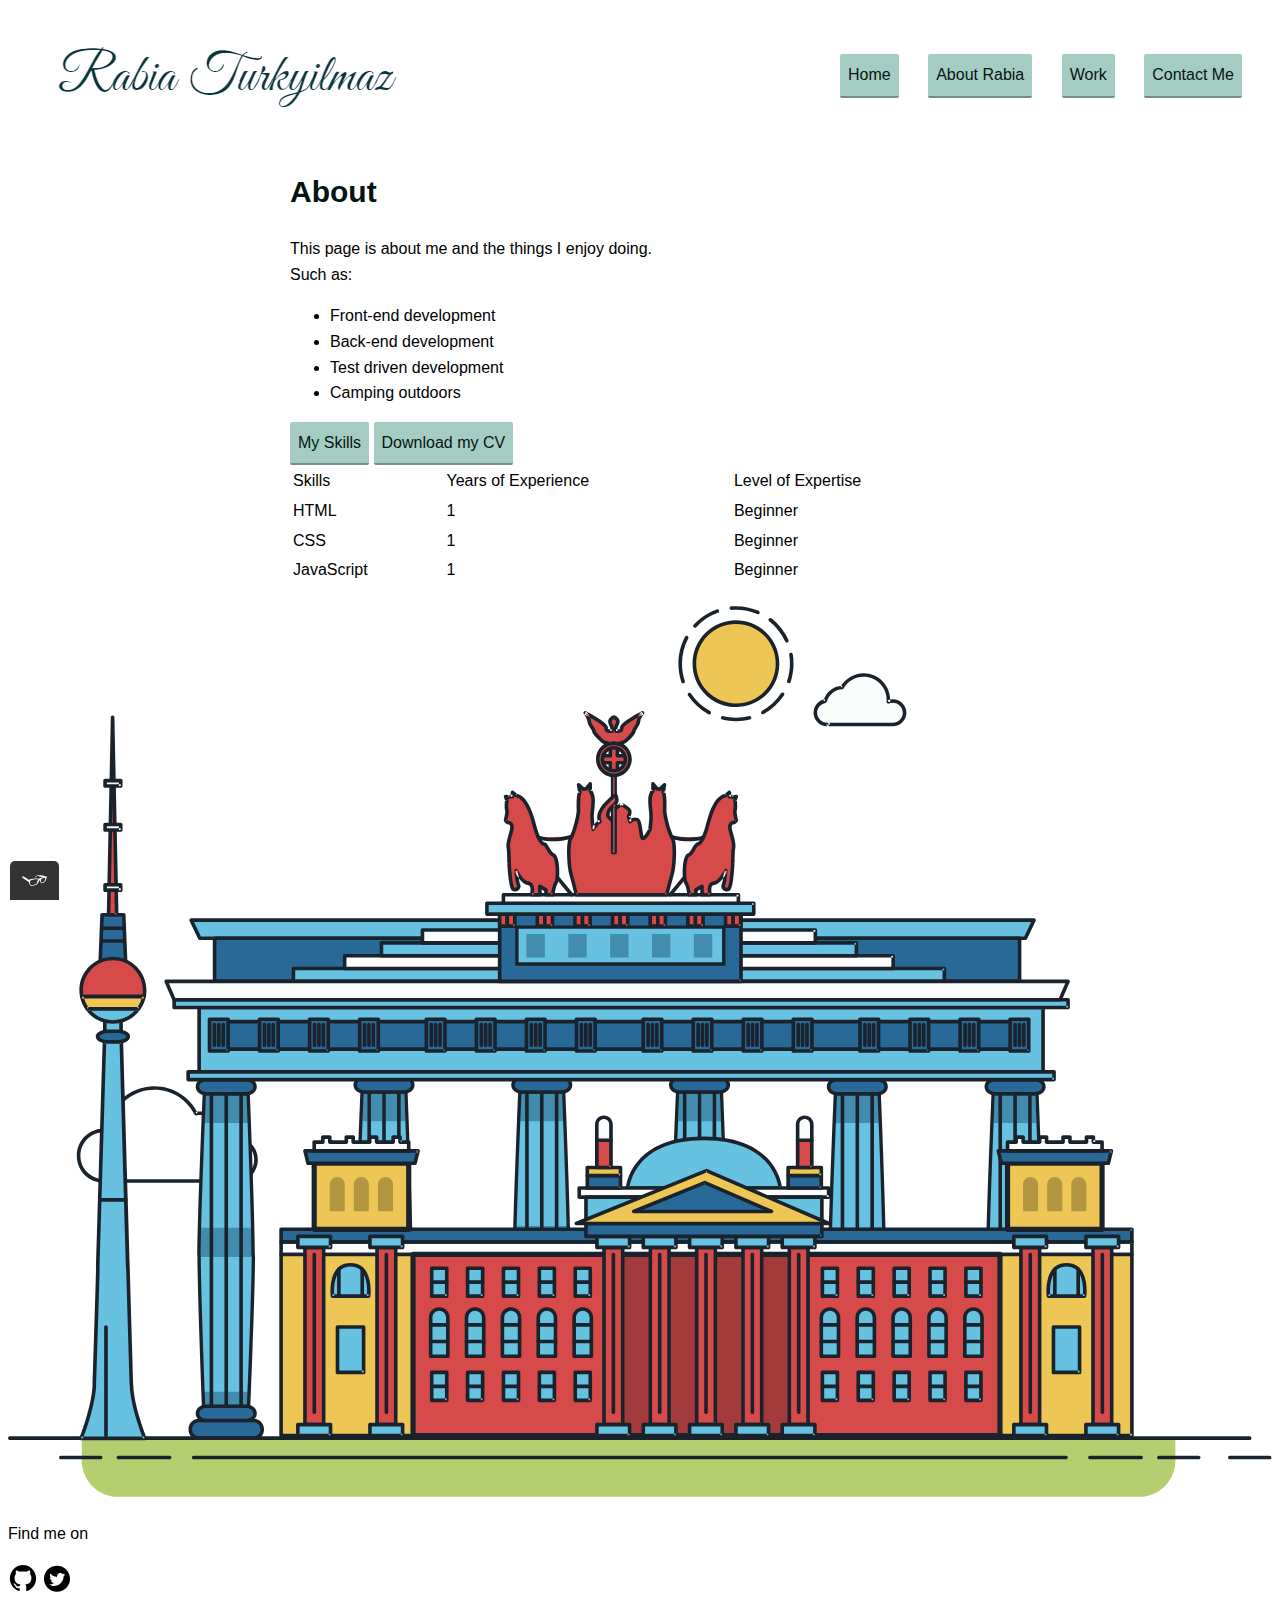
<file: about.html>
<!DOCTYPE html>
<html>
<head>
  <meta charset="utf-8">
  <meta name="viewport" content="width=device-width, initial-scale=1"><meta name="viewport" content="width=device-width, initial-scale=1">
  <title>Rabia Turkyilmaz - Portfolio</title>
  <link rel="shortcut icon" href="img/myfavicon.ico.png"  type="image/x-myfavicon" sizes="16x16">
  <link rel="stylesheet" type="text/css" href="https://necolas.github.io/normalize.css/8.0.1/normalize.css">
  <link rel="stylesheet" type="text/css" href="css/style.production.css">
</head>

<body>
  <header class="page-header">
      <!-- Add my name logo here -->
    <img src="img/name-logo.PNG" alt="logo of Rabia's portfolio" class="page-header__item">
    <nav class="main-navigation page-header__item">
      <ul role="menubar" class="navigation-list">
        <li role="presentation">
          <a href="index.html" target="_self" role="menuitem" class="navigation-list__item navigation-list__item--active button">Home</a>
        </li>
        <li role="presentation">
          <a href="about.html" target="_self" role="menuitem"  class="navigation-list__item navigation-list__item--active button">About Rabia</a>
        </li>
        <li role="presentation">
            <a href="work.html" target="_self" role="menuitem"  class="navigation-list__item navigation-list__item--active button">Work</a>
         </li>
        <li role="presentation">
          <a href="contact.html" target="_self" role="menuitem"  class="navigation-list__item navigation-list__item--active button">Contact Me</a>
        </li>
      </ul>
    </nav>
  </header>

<div class="profile">
  <h1>About</h1>

  <p> This page is about me and the things I enjoy doing. <br> Such as:</p>
  <ul>
    <li> Front-end development</li>
    <li>Back-end development</li>
    <li>Test driven development</li>
    <li>Camping outdoors</li>
  </ul>

</div>

  <div class="profile">
      <a href="work.html" class="button">My Skills</a>
        <a href="file:///C:/Users/rabia/Desktop/WB%201.2/files/cv.pdf.pdf" target="_blank" class="button" download>Download my CV</a>
  </div>

<table class="profile">
  <thead>
  <tr>
    <td>Skills</td>
    <td>Years of Experience</td>
    <td>Level of Expertise</td>
  </tr>
</thead>
  <tbody>
  <tr>
    <td>HTML</td>
    <td>1</td>
    <td>Beginner</td>
  </tr>
  <tr>
    <td>CSS</td>
    <td>1</td>
    <td>Beginner</td>
  </tr>
  <tr>
    <td>JavaScript</td>
    <td>1</td>
    <td>Beginner</td>
  </tr>
</tbody>
</table>

<svg id="about-picture" xmlns="http://www.w3.org/2000/svg" class="berlin-illustration" height="auto" viewBox="0 0 700 505" xmlns:xlink="http://www.w3.org/1999/xlink">
        <defs>
            <polygon id="a" points=".06 231.917 .06 .929 688.717 .929 688.717 231.917"></polygon>
        </defs>
        <g fill="none" fill-rule="evenodd">
          <g transform="translate(0 241)" class="cloud-front">
          <path fill="#1A232C" d="M87.602,29 L87.602,28 C87.326,28.001 87.103,28.024 86.927,28.033 L86.979,29.031 L87.947,28.78 C85.741,20.282 78.041,14.002 68.852,14 C67.858,14 66.904,14.096 65.98,14.231 L66.125,15.22 L67.019,14.772 C62.626,6.015 53.567,0.001 43.102,0 C29.041,0.002 17.524,10.848 16.443,24.632 L17.44,24.71 L17.606,23.724 C16.803,23.589 15.969,23.5 15.102,23.5 C6.817,23.501 0.102,30.215 0.102,38.5 C0.102,46.785 6.817,53.499 15.102,53.5 L87.602,53.5 C94.644,53.499 100.351,47.792 100.352,40.75 C100.351,33.708 94.644,28.001 87.602,28 L87.602,30 C90.573,30 93.254,31.202 95.203,33.149 C97.15,35.097 98.351,37.778 98.352,40.75 C98.351,43.722 97.15,46.403 95.203,48.351 C93.254,50.298 90.573,51.5 87.602,51.5 L15.102,51.5 C11.509,51.5 8.265,50.046 5.909,47.692 C3.555,45.337 2.102,42.093 2.102,38.5 C2.102,34.907 3.555,31.663 5.909,29.308 C8.265,26.954 11.509,25.5 15.102,25.5 C15.831,25.5 16.553,25.575 17.273,25.697 C17.551,25.743 17.832,25.672 18.055,25.499 C18.277,25.325 18.414,25.07 18.436,24.789 C19.436,12.04 30.094,1.998 43.102,2 C52.786,1.999 61.163,7.564 65.231,15.669 C65.425,16.055 65.842,16.272 66.27,16.21 C67.132,16.084 67.988,16 68.852,16 C77.108,15.998 84.027,21.647 86.011,29.283 C86.13,29.741 86.557,30.054 87.031,30.03 C87.27,30.017 87.457,29.999 87.602,30 L87.602,29" transform="translate(38 36)"></path>
            </g>
            <path fill="#B5CE6F" d="M646.484,484.382 C646.484,489.501 644.531,494.62 640.627,498.525 C636.722,502.43 631.603,504.382 626.484,504.382 L60.873,504.382 C55.754,504.382 50.636,502.43 46.731,498.525 C42.826,494.62 40.873,489.501 40.873,484.382 L40.873,471.917 L646.484,471.917 L646.484,484.382"></path>
            <polyline fill="#67C2E2" points="334.824 185.029 101.449 185.029 106.209 195.08 563.438 195.08 568.2 185.029 334.824 185.029"></polyline>
            <path fill="#1A232C" d="M334.824,185.029 L334.824,184.029 L101.449,184.029 C101.104,184.029 100.788,184.203 100.604,184.494 C100.42,184.785 100.398,185.146 100.545,185.457 L105.306,195.508 C105.471,195.856 105.824,196.079 106.209,196.079 L563.438,196.079 C563.824,196.079 564.177,195.856 564.342,195.508 L569.104,185.457 C569.251,185.146 569.229,184.785 569.045,184.494 C568.861,184.203 568.544,184.029 568.2,184.029 L334.824,184.029 L334.824,186.029 L566.62,186.029 L562.806,194.08 L106.842,194.08 L103.029,186.029 L334.824,186.029 L334.824,185.029"></path>
            <polygon fill="#296997" points="114.416 218.974 560.222 218.974 560.222 195.08 114.416 195.08"></polygon>
            <path fill="#1A232C" d="M560.222,218.974 L560.222,217.974 L115.416,217.974 L115.416,196.079 L559.222,196.079 L559.222,218.974 L560.222,218.974 L560.222,217.974 L560.222,218.974 L561.222,218.974 L561.222,195.08 C561.222,194.816 561.115,194.559 560.929,194.372 C560.742,194.186 560.485,194.08 560.222,194.08 L114.416,194.08 C114.152,194.08 113.895,194.186 113.708,194.372 C113.522,194.559 113.416,194.816 113.416,195.08 L113.416,218.974 C113.416,219.237 113.522,219.495 113.708,219.681 C113.895,219.867 114.152,219.974 114.416,219.974 L560.222,219.974 C560.485,219.974 560.742,219.867 560.929,219.681 C561.115,219.495 561.222,219.237 561.222,218.974 L560.222,218.974"></path>
            <polygon fill="#67C2E2" points="105.85 269.08 573.225 269.08 573.225 233.398 105.85 233.398"></polygon>
            <path fill="#1A232C" d="M573.225,233.398 L573.225,232.398 L105.85,232.398 C105.587,232.398 105.329,232.505 105.143,232.691 C104.957,232.877 104.85,233.134 104.85,233.398 L104.85,269.08 C104.85,269.344 104.957,269.601 105.143,269.788 C105.329,269.974 105.587,270.08 105.85,270.08 L573.225,270.08 C573.488,270.08 573.745,269.974 573.932,269.788 C574.118,269.601 574.225,269.344 574.225,269.08 L574.225,233.398 C574.225,233.134 574.118,232.877 573.932,232.691 C573.745,232.505 573.488,232.398 573.225,232.398 L573.225,233.398 L572.225,233.398 L572.225,268.08 L106.85,268.08 L106.85,234.398 L573.225,234.398 L573.225,233.398 L572.225,233.398 L573.225,233.398"></path>
            <polygon fill="#296997" points="116.751 256.508 562.557 256.508 562.557 241.243 116.751 241.243"></polygon>
            <path fill="#1A232C" d="M562.557,256.508 L562.557,255.508 L117.75,255.508 L117.75,242.243 L561.557,242.243 L561.557,256.508 L562.557,256.508 L562.557,255.508 L562.557,256.508 L563.557,256.508 L563.557,241.243 C563.557,240.979 563.45,240.722 563.264,240.535 C563.078,240.349 562.82,240.243 562.557,240.243 L116.75,240.243 C116.487,240.243 116.23,240.349 116.043,240.535 C115.857,240.722 115.751,240.979 115.751,241.243 L115.751,256.508 C115.751,256.771 115.857,257.029 116.043,257.215 C116.23,257.401 116.487,257.508 116.751,257.508 L562.557,257.508 C562.82,257.508 563.077,257.401 563.264,257.215 C563.45,257.029 563.557,256.771 563.557,256.508 L562.557,256.508"></path>
            <polygon fill="#67C2E2" points="158.07 218.974 518.563 218.974 518.563 211.858 158.07 211.858"></polygon>
            <path fill="#1A232C" d="M518.563,211.858 L518.563,210.858 L158.07,210.858 C157.807,210.858 157.549,210.964 157.363,211.151 C157.177,211.337 157.07,211.594 157.07,211.858 L157.07,218.974 C157.07,219.237 157.177,219.495 157.363,219.681 C157.549,219.867 157.807,219.974 158.07,219.974 L518.563,219.974 C518.826,219.974 519.083,219.867 519.27,219.681 C519.456,219.495 519.562,219.237 519.562,218.974 L519.562,211.858 C519.562,211.594 519.456,211.337 519.27,211.151 C519.083,210.964 518.826,210.858 518.563,210.858 L518.563,211.858 L517.563,211.858 L517.563,217.974 L159.07,217.974 L159.07,212.858 L518.563,212.858 L518.563,211.858 L517.563,211.858 L518.563,211.858"></path>
            <polygon fill="#FBFDFC" points="186.438 211.858 490.194 211.858 490.194 204.741 186.438 204.741"></polygon>
            <path fill="#1A232C" d="M490.194,204.741 L490.194,203.741 L186.438,203.741 C186.175,203.741 185.917,203.848 185.731,204.034 C185.545,204.221 185.438,204.478 185.438,204.741 L185.438,211.858 C185.438,212.121 185.545,212.379 185.731,212.565 C185.917,212.751 186.175,212.858 186.438,212.858 L490.194,212.858 C490.458,212.858 490.715,212.751 490.902,212.565 C491.088,212.379 491.194,212.121 491.194,211.858 L491.194,204.741 C491.194,204.478 491.088,204.221 490.902,204.034 C490.715,203.848 490.458,203.741 490.194,203.741 L490.194,204.741 L489.194,204.741 L489.194,210.858 L187.438,210.858 L187.438,205.741 L490.194,205.741 L490.194,204.741 L489.194,204.741 L490.194,204.741"></path>
            <polygon fill="#67C2E2" points="206.805 204.741 469.828 204.741 469.828 197.624 206.805 197.624"></polygon>
            <path fill="#1A232C" d="M469.828,197.624 L469.828,196.624 L206.805,196.624 C206.541,196.624 206.284,196.731 206.098,196.917 C205.911,197.103 205.805,197.361 205.805,197.624 L205.805,204.741 C205.805,205.005 205.911,205.262 206.098,205.449 C206.284,205.635 206.541,205.741 206.805,205.741 L469.828,205.741 C470.091,205.741 470.349,205.635 470.535,205.449 C470.722,205.262 470.828,205.005 470.828,204.741 L470.828,197.624 C470.828,197.361 470.722,197.103 470.535,196.917 C470.349,196.731 470.091,196.624 469.828,196.624 L469.828,197.624 L468.828,197.624 L468.828,203.741 L207.805,203.741 L207.805,198.624 L469.828,198.624 L469.828,197.624 L468.828,197.624 L469.828,197.624"></path>
            <polygon fill="#FBFDFC" points="229.521 197.624 447.111 197.624 447.111 190.509 229.521 190.509"></polygon>
            <path fill="#1A232C" d="M447.111,190.509 L447.111,189.509 L229.521,189.509 C229.258,189.509 229,189.616 228.814,189.802 C228.628,189.988 228.521,190.246 228.521,190.509 L228.521,197.624 C228.521,197.888 228.628,198.145 228.814,198.332 C229,198.518 229.258,198.624 229.521,198.624 L447.111,198.624 C447.375,198.624 447.632,198.518 447.818,198.332 C448.005,198.145 448.111,197.888 448.111,197.624 L448.111,190.509 C448.111,190.246 448.005,189.988 447.818,189.802 C447.632,189.616 447.375,189.509 447.111,189.509 L447.111,190.509 L446.111,190.509 L446.111,196.624 L230.521,196.624 L230.521,191.509 L447.111,191.509 L447.111,190.509 L446.111,190.509 L447.111,190.509"></path>
            <path fill="#67C2E2" d="M135.607,355.447 C135.163,337.766 134.264,313.326 133.648,297.387 C133.274,287.721 133.004,281.18 133.004,281.18 L108.722,281.18 C108.722,281.18 108.452,287.721 108.079,297.387 C107.462,313.326 106.563,337.766 106.119,355.447 C105.953,362.059 105.85,367.732 105.85,371.653 L105.85,371.654 C105.85,386.117 107.243,424.332 108.089,446.189 C108.457,455.706 108.722,462.126 108.722,462.126 L133.004,462.126 C133.004,462.126 133.269,455.706 133.637,446.189 C134.482,424.332 135.876,386.117 135.876,371.654 L135.876,371.653 C135.876,367.732 135.773,362.059 135.607,355.447"></path>
            <path fill="#428DAE" d="M133.648 297.387L108.079 297.387C108.452 287.721 108.722 281.18 108.722 281.18L133.004 281.18C133.004 281.18 133.274 287.721 133.648 297.387M135.876 371.654L105.85 371.654 105.85 371.653C105.85 367.732 105.953 362.059 106.119 355.447L135.607 355.447C135.773 362.059 135.876 367.732 135.876 371.653L135.876 371.654M133.004 462.126L108.722 462.126C108.722 462.126 108.457 455.706 108.089 446.189L133.637 446.189C133.269 455.706 133.004 462.126 133.004 462.126"></path>
            <path fill="#1A232C" d="M109.612,461.199 L132.114,461.199 C132.447,453.007 134.949,390.886 134.949,371.653 C134.949,352.42 132.447,290.299 132.114,282.108 L109.612,282.108 C109.279,290.299 106.778,352.42 106.778,371.653 C106.778,390.886 109.279,453.007 109.612,461.199 Z M133.895,463.054 L107.832,463.054 L107.794,462.164 C107.766,461.466 104.922,392.193 104.922,371.653 C104.922,351.114 107.766,281.839 107.794,281.142 L107.832,280.252 L133.895,280.252 L133.931,281.142 C133.96,281.839 136.804,351.114 136.804,371.653 C136.804,392.193 133.96,461.466 133.931,462.164 L133.895,463.054 L133.895,463.054 Z"></path>
            <path fill="#1A232C" d="M111.638 281.18L111.638 462.126C111.638 462.679 112.086 463.126 112.638 463.126 113.19 463.126 113.638 462.679 113.638 462.126L113.638 281.18C113.638 280.628 113.19 280.18 112.638 280.18 112.086 280.18 111.638 280.628 111.638 281.18M119.863 281.18L119.863 462.126C119.863 462.679 120.311 463.126 120.863 463.126 121.416 463.126 121.863 462.679 121.863 462.126L121.863 281.18C121.863 280.628 121.416 280.18 120.863 280.18 120.311 280.18 119.863 280.628 119.863 281.18M128.088 281.18L128.088 462.126C128.088 462.679 128.536 463.126 129.088 463.126 129.64 463.126 130.088 462.679 130.088 462.126L130.088 281.18C130.088 280.628 129.64 280.18 129.088 280.18 128.536 280.18 128.088 280.628 128.088 281.18"></path>
            <path fill="#296997" d="M136.79,277.265 C136.79,279.418 134.675,281.18 132.09,281.18 L109.636,281.18 C107.051,281.18 104.936,279.418 104.936,277.265 C104.936,275.111 107.051,273.349 109.636,273.349 L132.09,273.349 C134.675,273.349 136.79,275.111 136.79,277.265"></path>
            <path fill="#1A232C" d="M136.79,277.265 L135.79,277.265 C135.789,278.005 135.433,278.704 134.769,279.262 C134.109,279.814 133.155,280.181 132.09,280.18 L109.636,280.18 C108.571,280.181 107.617,279.814 106.956,279.262 C106.293,278.704 105.936,278.005 105.936,277.265 C105.936,276.524 106.293,275.825 106.957,275.267 C107.617,274.715 108.571,274.348 109.636,274.349 L132.09,274.349 C133.155,274.348 134.109,274.716 134.769,275.267 C135.433,275.825 135.789,276.524 135.79,277.265 L137.79,277.265 C137.791,275.851 137.09,274.593 136.049,273.731 C135.006,272.863 133.61,272.35 132.09,272.349 L109.636,272.349 C108.116,272.35 106.72,272.863 105.676,273.731 C104.636,274.593 103.935,275.851 103.936,277.265 C103.935,278.678 104.636,279.937 105.677,280.798 C106.72,281.666 108.116,282.179 109.636,282.18 L132.09,282.18 C133.61,282.179 135.006,281.666 136.049,280.798 C137.09,279.937 137.791,278.678 137.79,277.265 L136.79,277.265"></path>
            <path fill="#296997" d="M140.775,467.217 C140.775,469.803 138.661,471.917 136.076,471.917 L105.65,471.917 C103.065,471.917 100.951,469.803 100.951,467.217 L100.951,466.825 C100.951,464.241 103.065,462.126 105.65,462.126 L136.076,462.126 C138.661,462.126 140.775,464.241 140.775,466.825 L140.775,467.217"></path>
            <path fill="#1A232C" d="M140.775,467.217 L139.775,467.217 C139.775,468.235 139.361,469.155 138.688,469.83 C138.013,470.503 137.093,470.917 136.076,470.917 L105.65,470.917 C104.633,470.917 103.713,470.504 103.038,469.83 C102.365,469.155 101.951,468.235 101.951,467.217 L101.951,466.825 C101.951,465.808 102.365,464.889 103.038,464.214 C103.713,463.54 104.633,463.127 105.65,463.126 L136.076,463.126 C137.093,463.127 138.013,463.54 138.688,464.214 C139.362,464.889 139.775,465.808 139.775,466.825 L139.775,467.217 L141.775,467.217 L141.775,466.825 C141.772,463.684 139.217,461.13 136.076,461.126 L105.65,461.126 C102.509,461.13 99.955,463.684 99.951,466.825 L99.951,467.217 C99.954,470.36 102.509,472.914 105.65,472.917 L136.076,472.917 C139.217,472.914 141.772,470.36 141.775,467.217 L140.775,467.217"></path>
            <path fill="#296997" d="M136.79,458.208 C136.79,460.363 134.675,462.126 132.09,462.126 L109.636,462.126 C107.051,462.126 104.936,460.363 104.936,458.208 C104.936,456.057 107.051,454.292 109.636,454.292 L132.09,454.292 C134.675,454.292 136.79,456.057 136.79,458.208"></path>
            <path fill="#1A232C" d="M136.79,458.208 L135.79,458.208 C135.789,458.949 135.432,459.649 134.769,460.207 C134.108,460.76 133.154,461.128 132.09,461.126 L109.636,461.126 C108.572,461.128 107.617,460.76 106.957,460.207 C106.293,459.649 105.936,458.949 105.936,458.208 C105.936,457.47 106.293,456.77 106.957,456.212 C107.617,455.659 108.572,455.291 109.636,455.292 L132.09,455.292 C133.154,455.291 134.108,455.659 134.769,456.212 C135.433,456.77 135.789,457.47 135.79,458.208 L137.79,458.208 C137.791,456.796 137.09,455.538 136.05,454.675 C135.006,453.808 133.61,453.294 132.09,453.292 L109.636,453.292 C108.115,453.294 106.719,453.808 105.676,454.675 C104.636,455.538 103.935,456.796 103.936,458.208 C103.935,459.622 104.636,460.881 105.676,461.743 C106.72,462.611 108.116,463.125 109.636,463.126 L132.09,463.126 C133.61,463.125 135.006,462.611 136.05,461.743 C137.09,460.881 137.791,459.622 137.79,458.208 L136.79,458.208"></path>
            <path fill="#67C2E2" d="M572.471,355.447 C572.025,337.766 571.126,313.326 570.51,297.387 C570.137,287.721 569.867,281.18 569.867,281.18 L545.585,281.18 C545.585,281.18 545.315,287.721 544.942,297.387 C544.326,313.326 543.427,337.766 542.981,355.447 C542.815,362.059 542.713,367.732 542.713,371.653 L542.713,371.654 C542.713,386.117 544.107,424.332 544.952,446.189 C545.32,455.706 545.585,462.126 545.585,462.126 L569.867,462.126 C569.867,462.126 570.132,455.706 570.499,446.189 C571.346,424.332 572.739,386.117 572.739,371.654 L572.739,371.653 C572.739,367.732 572.637,362.059 572.471,355.447"></path>
            <path fill="#428DAE" d="M569.582 297.387L566.951 297.387 566.951 282.108 568.977 282.108C569.063 284.206 569.29 289.841 569.582 297.387M564.951 297.387L545.871 297.387C546.162 289.841 546.39 284.206 546.476 282.108L564.951 282.108 564.951 297.387M571.8 369.187L566.951 369.187 566.951 356.265 571.562 356.265C571.685 361.272 571.771 365.701 571.8 369.187M564.951 369.187L543.653 369.187C543.684 365.512 543.777 360.79 543.912 355.447L553.551 355.447 553.551 356.265 564.951 356.265 564.951 369.187"></path>
            <path fill="#1A232C" d="M546.476,461.199 L568.977,461.199 C569.31,453.007 571.812,390.886 571.812,371.653 C571.812,352.42 569.31,290.299 568.977,282.108 L546.476,282.108 C546.142,290.299 543.642,352.42 543.642,371.653 C543.642,390.886 546.142,453.007 546.476,461.199 M570.758,463.054 L544.694,463.054 L544.658,462.164 C544.629,461.466 541.785,392.193 541.785,371.653 C541.785,351.114 544.629,281.839 544.658,281.142 L544.694,280.252 L570.758,280.252 L570.795,281.142 C570.823,281.839 573.667,351.114 573.667,371.653 C573.667,392.193 570.823,461.466 570.795,462.164 L570.758,463.054"></path>
            <path fill="#1A232C" d="M548.501 281.18L548.501 462.126C548.501 462.679 548.949 463.126 549.501 463.126 550.053 463.126 550.501 462.679 550.501 462.126L550.501 281.18C550.501 280.628 550.053 280.18 549.501 280.18 548.949 280.18 548.501 280.628 548.501 281.18M556.727 281.18L556.727 462.126C556.727 462.679 557.174 463.126 557.727 463.126 558.279 463.126 558.727 462.679 558.727 462.126L558.727 281.18C558.727 280.628 558.279 280.18 557.727 280.18 557.174 280.18 556.727 280.628 556.727 281.18M564.951 281.18L564.951 462.126C564.951 462.679 565.399 463.126 565.951 463.126 566.503 463.126 566.951 462.679 566.951 462.126L566.951 281.18C566.951 280.628 566.503 280.18 565.951 280.18 565.399 280.18 564.951 280.628 564.951 281.18"></path>
            <path fill="#296997" d="M573.653,277.265 C573.653,279.418 571.537,281.18 568.953,281.18 L546.499,281.18 C543.915,281.18 541.799,279.418 541.799,277.265 C541.799,275.111 543.915,273.349 546.499,273.349 L568.953,273.349 C571.537,273.349 573.653,275.111 573.653,277.265"></path>
            <path fill="#1A232C" d="M573.653,277.265 L572.653,277.265 C572.653,278.005 572.296,278.704 571.632,279.262 C570.972,279.814 570.017,280.181 568.953,280.18 L546.499,280.18 C545.435,280.181 544.48,279.814 543.82,279.262 C543.156,278.704 542.8,278.005 542.799,277.265 C542.8,276.525 543.156,275.825 543.82,275.267 C544.481,274.715 545.435,274.348 546.499,274.349 L568.953,274.349 C570.017,274.348 570.972,274.715 571.632,275.267 C572.296,275.825 572.653,276.525 572.653,277.265 L574.653,277.265 C574.654,275.851 573.953,274.593 572.912,273.731 C571.869,272.863 570.473,272.35 568.953,272.349 L546.499,272.349 C544.979,272.35 543.583,272.863 542.54,273.731 C541.499,274.593 540.798,275.851 540.799,277.265 C540.798,278.679 541.499,279.937 542.54,280.798 C543.583,281.666 544.979,282.179 546.499,282.18 L568.953,282.18 C570.473,282.179 571.869,281.666 572.912,280.798 C573.953,279.937 574.654,278.679 574.653,277.265 L573.653,277.265"></path>
            <path fill="#296997" d="M577.639,467.217 C577.639,469.803 575.524,471.917 572.938,471.917 L542.514,471.917 C539.929,471.917 537.813,469.803 537.813,467.217 L537.813,466.825 C537.813,464.241 539.929,462.126 542.514,462.126 L572.938,462.126 C575.524,462.126 577.639,464.241 577.639,466.825 L577.639,467.217"></path>
            <path fill="#1A232C" d="M577.639,467.217 L576.639,467.217 C576.638,468.235 576.225,469.155 575.551,469.83 C574.876,470.503 573.956,470.917 572.938,470.917 L542.514,470.917 C541.497,470.917 540.576,470.503 539.901,469.83 C539.227,469.155 538.814,468.234 538.813,467.217 L538.813,466.825 C538.814,465.808 539.227,464.889 539.901,464.214 C540.576,463.54 541.497,463.127 542.514,463.126 L572.938,463.126 C573.956,463.127 574.876,463.54 575.551,464.214 C576.225,464.888 576.638,465.808 576.639,466.825 L576.639,467.217 L578.639,467.217 L578.639,466.825 C578.635,463.684 576.081,461.13 572.938,461.126 L542.514,461.126 C539.372,461.13 536.817,463.684 536.813,466.825 L536.813,467.217 C536.817,470.36 539.372,472.914 542.514,472.917 L572.938,472.917 C576.081,472.914 578.635,470.359 578.639,467.217 L577.639,467.217"></path>
            <path fill="#296997" d="M573.653,458.208 C573.653,460.363 571.537,462.126 568.953,462.126 L546.499,462.126 C543.915,462.126 541.799,460.363 541.799,458.208 C541.799,456.057 543.915,454.292 546.499,454.292 L568.953,454.292 C571.537,454.292 573.653,456.057 573.653,458.208"></path>
            <path fill="#1A232C" d="M573.653,458.208 L572.653,458.208 C572.653,458.949 572.296,459.649 571.632,460.207 C570.971,460.76 570.017,461.128 568.953,461.126 L546.499,461.126 C545.435,461.128 544.481,460.76 543.82,460.207 C543.157,459.649 542.799,458.949 542.799,458.208 C542.799,457.47 543.156,456.77 543.82,456.212 C544.481,455.659 545.435,455.291 546.499,455.292 L568.953,455.292 C570.017,455.291 570.971,455.659 571.632,456.212 C572.296,456.77 572.653,457.47 572.653,458.208 L574.653,458.208 C574.654,456.796 573.953,455.538 572.912,454.675 C571.869,453.808 570.473,453.294 568.953,453.292 L546.499,453.292 C544.979,453.294 543.583,453.808 542.54,454.675 C541.499,455.538 540.798,456.796 540.799,458.208 C540.798,459.622 541.499,460.881 542.54,461.743 C543.583,462.611 544.979,463.125 546.499,463.126 L568.953,463.126 C570.473,463.125 571.869,462.611 572.912,461.743 C573.953,460.881 574.654,459.622 574.653,458.208 L573.653,458.208"></path>
            <path fill="#67C2E2" d="M485.098,355.447 C484.654,337.766 483.753,313.326 483.137,297.387 C482.764,287.721 482.494,281.18 482.494,281.18 L458.213,281.18 C458.213,281.18 457.942,287.721 457.569,297.387 C456.953,313.326 456.055,337.766 455.608,355.447 C455.443,362.059 455.34,367.732 455.34,371.653 L455.34,371.654 C455.34,386.117 456.733,424.332 457.58,446.189 C457.948,455.706 458.213,462.126 458.213,462.126 L482.494,462.126 C482.494,462.126 482.759,455.706 483.126,446.189 C483.973,424.332 485.366,386.117 485.366,371.654 L485.366,371.653 C485.366,367.732 485.265,362.059 485.098,355.447"></path>
            <path fill="#428DAE" d="M483.137 297.387L457.569 297.387C457.942 287.721 458.213 281.18 458.213 281.18L482.494 281.18C482.494 281.18 482.764 287.721 483.137 297.387M485.355 369.187L455.351 369.187C455.382 365.502 455.475 360.78 455.608 355.447L485.098 355.447C485.232 360.78 485.325 365.502 485.355 369.187"></path>
            <path fill="#1A232C" d="M459.103,461.199 L481.605,461.199 C481.938,453.007 484.439,390.886 484.439,371.653 C484.439,352.42 481.938,290.299 481.605,282.108 L459.103,282.108 C458.769,290.299 456.268,352.42 456.268,371.653 C456.268,390.886 458.769,453.007 459.103,461.199 Z M483.386,463.054 L457.321,463.054 L457.285,462.164 C457.256,461.466 454.412,392.193 454.412,371.653 C454.412,351.114 457.256,281.839 457.285,281.142 L457.321,280.252 L483.386,280.252 L483.422,281.142 C483.45,281.839 486.294,351.114 486.294,371.653 C486.294,392.193 483.45,461.466 483.422,462.164 L483.386,463.054 L483.386,463.054 Z"></path>
            <path fill="#1A232C" d="M461.128 281.18L461.128 462.126C461.128 462.679 461.576 463.126 462.128 463.126 462.68 463.126 463.128 462.679 463.128 462.126L463.128 281.18C463.128 280.628 462.68 280.18 462.128 280.18 461.576 280.18 461.128 280.628 461.128 281.18M469.354 281.18L469.354 462.126C469.354 462.679 469.801 463.126 470.354 463.126 470.906 463.126 471.354 462.679 471.354 462.126L471.354 281.18C471.354 280.628 470.906 280.18 470.354 280.18 469.801 280.18 469.354 280.628 469.354 281.18M477.578 281.18L477.578 462.126C477.578 462.679 478.026 463.126 478.578 463.126 479.13 463.126 479.578 462.679 479.578 462.126L479.578 281.18C479.578 280.628 479.13 280.18 478.578 280.18 478.026 280.18 477.578 280.628 477.578 281.18"></path>
            <path fill="#296997" d="M486.281,277.265 C486.281,279.418 484.164,281.18 481.58,281.18 L459.126,281.18 C456.542,281.18 454.426,279.418 454.426,277.265 C454.426,275.111 456.542,273.349 459.126,273.349 L481.58,273.349 C484.164,273.349 486.281,275.111 486.281,277.265"></path>
            <path fill="#1A232C" d="M486.281,277.265 L485.281,277.265 C485.281,278.005 484.924,278.704 484.26,279.262 C483.599,279.814 482.644,280.181 481.58,280.18 L459.126,280.18 C458.062,280.181 457.107,279.814 456.447,279.262 C455.783,278.704 455.427,278.005 455.426,277.265 C455.427,276.525 455.783,275.825 456.447,275.267 C457.108,274.715 458.062,274.348 459.126,274.349 L481.58,274.349 C482.644,274.348 483.599,274.716 484.26,275.268 C484.924,275.825 485.281,276.525 485.281,277.265 L487.281,277.265 C487.282,275.851 486.58,274.593 485.54,273.731 C484.496,272.863 483.1,272.35 481.58,272.349 L459.126,272.349 C457.606,272.35 456.21,272.863 455.167,273.731 C454.126,274.593 453.425,275.851 453.426,277.265 C453.425,278.679 454.126,279.937 455.167,280.798 C456.21,281.666 457.606,282.179 459.126,282.18 L481.58,282.18 C483.1,282.179 484.496,281.666 485.54,280.799 C486.58,279.937 487.282,278.679 487.281,277.265 L486.281,277.265"></path>
            <path fill="#296997" d="M490.266,467.217 C490.266,469.803 488.151,471.917 485.565,471.917 L455.141,471.917 C452.556,471.917 450.44,469.803 450.44,467.217 L450.44,466.825 C450.44,464.241 452.556,462.126 455.141,462.126 L485.565,462.126 C488.151,462.126 490.266,464.241 490.266,466.825 L490.266,467.217"></path>
            <path fill="#1A232C" d="M490.266,467.217 L489.266,467.217 C489.265,468.235 488.852,469.155 488.178,469.83 C487.503,470.503 486.583,470.917 485.565,470.917 L455.141,470.917 C454.124,470.917 453.203,470.503 452.528,469.83 C451.854,469.155 451.441,468.234 451.44,467.217 L451.44,466.825 C451.441,465.808 451.854,464.889 452.528,464.214 C453.203,463.54 454.124,463.127 455.141,463.126 L485.565,463.126 C486.583,463.127 487.503,463.54 488.178,464.214 C488.852,464.888 489.265,465.808 489.266,466.825 L489.266,467.217 L491.266,467.217 L491.266,466.825 C491.262,463.684 488.708,461.13 485.565,461.126 L455.141,461.126 C451.999,461.13 449.444,463.684 449.44,466.825 L449.44,467.217 C449.444,470.36 451.999,472.914 455.141,472.917 L485.565,472.917 C488.708,472.914 491.262,470.359 491.266,467.217 L490.266,467.217"></path>
            <path fill="#296997" d="M486.281,458.208 C486.281,460.363 484.164,462.126 481.58,462.126 L459.126,462.126 C456.542,462.126 454.426,460.363 454.426,458.208 C454.426,456.057 456.542,454.292 459.126,454.292 L481.58,454.292 C484.164,454.292 486.281,456.057 486.281,458.208"></path>
            <path fill="#1A232C" d="M486.281,458.208 L485.281,458.208 C485.281,458.949 484.923,459.649 484.26,460.207 C483.599,460.76 482.644,461.128 481.58,461.126 L459.126,461.126 C458.062,461.128 457.108,460.76 456.447,460.207 C455.784,459.649 455.427,458.949 455.426,458.208 C455.426,457.47 455.783,456.77 456.447,456.212 C457.108,455.659 458.062,455.291 459.126,455.292 L481.58,455.292 C482.644,455.291 483.598,455.659 484.26,456.212 C484.924,456.77 485.281,457.47 485.281,458.208 L487.281,458.208 C487.282,456.795 486.58,455.538 485.54,454.675 C484.496,453.808 483.1,453.294 481.58,453.292 L459.126,453.292 C457.606,453.294 456.21,453.808 455.167,454.675 C454.126,455.538 453.425,456.796 453.426,458.208 C453.425,459.622 454.126,460.881 455.167,461.743 C456.21,462.611 457.606,463.125 459.126,463.126 L481.58,463.126 C483.1,463.125 484.496,462.611 485.54,461.743 C486.581,460.881 487.282,459.622 487.281,458.208 L486.281,458.208"></path>
            <path fill="#67C2E2" d="M397.726,354.466 C397.28,336.787 396.381,312.346 395.765,296.407 C395.392,286.742 395.122,280.2 395.122,280.2 L370.84,280.2 C370.84,280.2 370.57,286.742 370.197,296.407 C369.581,312.346 368.682,336.787 368.236,354.466 C368.07,361.078 367.968,366.751 367.968,370.672 L367.968,370.673 C367.968,385.136 369.361,423.352 370.207,445.208 C370.575,454.726 370.84,461.146 370.84,461.146 L395.122,461.146 C395.122,461.146 395.386,454.726 395.754,445.208 C396.601,423.352 397.994,385.136 397.994,370.673 L397.994,370.672 C397.994,366.751 397.892,361.078 397.726,354.466"></path>
            <path fill="#428DAE" d="M394.837 296.407L392.206 296.407 392.206 281.127 394.233 281.127C394.318 283.225 394.545 288.861 394.837 296.407L394.837 296.407zM383.981 296.407L390.206 296.407 390.206 281.127 383.981 281.127 383.981 296.407zM375.756 296.407L381.98 296.407 381.98 281.127 375.756 281.127 375.756 296.407zM373.756 296.407L371.126 296.407C371.417 288.861 371.645 283.225 371.73 281.127L373.756 281.127 373.756 296.407 373.756 296.407zM397.062 369.187L392.206 369.187 392.206 354.466 396.796 354.466C396.943 360.298 397.041 365.389 397.062 369.187L397.062 369.187zM383.981 369.187L390.206 369.187 390.206 354.466 383.981 354.466 383.981 369.187zM375.756 369.187L381.98 369.187 381.98 354.466 375.756 354.466 375.756 369.187zM373.756 369.187L368.9 369.187C368.921 365.389 369.019 360.298 369.166 354.466L373.756 354.466 373.756 369.187 373.756 369.187z"></path>
            <path fill="#1A232C" d="M371.73,460.218 L394.233,460.218 C394.565,452.027 397.066,389.906 397.066,370.672 C397.066,351.44 394.565,289.319 394.233,281.127 L371.73,281.127 C371.397,289.319 368.895,351.44 368.895,370.672 C368.895,389.906 371.397,452.027 371.73,460.218 M396.013,462.074 L369.949,462.074 L369.912,461.184 C369.884,460.486 367.04,391.212 367.04,370.672 C367.04,350.133 369.884,280.859 369.912,280.162 L369.949,279.272 L396.013,279.272 L396.05,280.162 C396.078,280.859 398.922,350.133 398.922,370.672 C398.922,391.212 396.078,460.486 396.05,461.184 L396.013,462.074"></path>
            <path fill="#1A232C" d="M373.756 280.2L373.756 461.146C373.756 461.698 374.203 462.146 374.756 462.146 375.308 462.146 375.756 461.698 375.756 461.146L375.756 280.2C375.756 279.647 375.308 279.2 374.756 279.2 374.203 279.2 373.756 279.647 373.756 280.2M381.98 280.2L381.98 461.146C381.98 461.698 382.428 462.146 382.98 462.146 383.533 462.146 383.981 461.698 383.981 461.146L383.981 280.2C383.981 279.647 383.533 279.2 382.98 279.2 382.428 279.2 381.98 279.647 381.98 280.2M390.206 280.2L390.206 461.146C390.206 461.698 390.654 462.146 391.206 462.146 391.758 462.146 392.206 461.698 392.206 461.146L392.206 280.2C392.206 279.647 391.758 279.2 391.206 279.2 390.654 279.2 390.206 279.647 390.206 280.2"></path>
            <path fill="#296997" d="M398.908,276.285 C398.908,278.439 396.792,280.2 394.208,280.2 L371.754,280.2 C369.17,280.2 367.053,278.439 367.053,276.285 C367.053,274.13 369.17,272.369 371.754,272.369 L394.208,272.369 C396.792,272.369 398.908,274.13 398.908,276.285"></path>
            <path fill="#1A232C" d="M398.908,276.285 L397.908,276.285 C397.907,277.025 397.551,277.724 396.887,278.281 C396.227,278.833 395.272,279.201 394.208,279.2 L371.754,279.2 C370.69,279.201 369.735,278.833 369.074,278.281 C368.41,277.724 368.053,277.025 368.053,276.285 C368.053,275.544 368.41,274.845 369.074,274.287 C369.735,273.735 370.69,273.367 371.754,273.369 L394.208,273.369 C395.272,273.367 396.227,273.735 396.887,274.287 C397.551,274.844 397.907,275.544 397.908,276.285 L399.908,276.285 C399.909,274.871 399.208,273.612 398.167,272.75 C397.124,271.883 395.728,271.37 394.208,271.369 L371.754,271.369 C370.234,271.37 368.838,271.883 367.794,272.75 C366.754,273.612 366.052,274.871 366.053,276.285 C366.052,277.699 366.754,278.957 367.795,279.818 C368.838,280.686 370.234,281.198 371.754,281.2 L394.208,281.2 C395.728,281.198 397.123,280.686 398.167,279.818 C399.208,278.957 399.909,277.698 399.908,276.285 L398.908,276.285"></path>
            <path fill="#296997" d="M402.894,466.237 C402.894,468.823 400.779,470.937 398.193,470.937 L367.768,470.937 C365.183,470.937 363.068,468.823 363.068,466.237 L363.068,465.844 C363.068,463.26 365.183,461.146 367.768,461.146 L398.193,461.146 C400.779,461.146 402.894,463.26 402.894,465.844 L402.894,466.237"></path>
            <path fill="#1A232C" d="M402.894,466.237 L401.894,466.237 C401.893,467.254 401.48,468.174 400.806,468.849 C400.131,469.523 399.211,469.937 398.193,469.937 L367.768,469.937 C366.751,469.937 365.831,469.523 365.156,468.849 C364.482,468.174 364.069,467.254 364.068,466.237 L364.068,465.844 C364.069,464.828 364.482,463.908 365.156,463.233 C365.831,462.56 366.751,462.146 367.768,462.146 L398.193,462.146 C399.211,462.146 400.131,462.56 400.806,463.233 C401.48,463.908 401.893,464.828 401.894,465.844 L401.894,466.237 L403.894,466.237 L403.894,465.844 C403.89,462.703 401.336,460.15 398.193,460.146 L367.768,460.146 C364.626,460.15 362.072,462.703 362.068,465.844 L362.068,466.237 C362.072,469.379 364.626,471.933 367.768,471.937 L398.193,471.937 C401.336,471.933 403.89,469.379 403.894,466.237 L402.894,466.237"></path>
            <path fill="#296997" d="M398.908,457.228 C398.908,459.382 396.792,461.146 394.208,461.146 L371.754,461.146 C369.17,461.146 367.053,459.382 367.053,457.228 C367.053,455.077 369.17,453.312 371.754,453.312 L394.208,453.312 C396.792,453.312 398.908,455.077 398.908,457.228"></path>
            <path fill="#1A232C" d="M398.908,457.228 L397.908,457.228 C397.908,457.968 397.55,458.669 396.887,459.226 C396.226,459.779 395.272,460.147 394.208,460.146 L371.754,460.146 C370.69,460.147 369.736,459.779 369.074,459.226 C368.411,458.668 368.053,457.968 368.053,457.228 C368.053,456.489 368.41,455.789 369.074,455.231 C369.736,454.679 370.69,454.311 371.754,454.312 L394.208,454.312 C395.272,454.311 396.226,454.679 396.887,455.231 C397.551,455.789 397.908,456.489 397.908,457.228 L399.908,457.228 C399.909,455.815 399.208,454.557 398.167,453.695 C397.124,452.827 395.728,452.313 394.208,452.312 L371.754,452.312 C370.234,452.313 368.838,452.827 367.794,453.695 C366.754,454.557 366.052,455.815 366.053,457.228 C366.052,458.642 366.753,459.901 367.794,460.763 C368.838,461.631 370.234,462.145 371.754,462.146 L394.208,462.146 C395.728,462.145 397.124,461.631 398.167,460.763 C399.208,459.9 399.909,458.642 399.908,457.228 L398.908,457.228"></path>
            <path fill="#67C2E2" d="M310.353,354.466 C309.908,336.787 309.009,312.346 308.393,296.407 C308.019,286.742 307.75,280.2 307.75,280.2 L283.467,280.2 C283.467,280.2 283.198,286.742 282.824,296.407 C282.208,312.346 281.309,336.787 280.864,354.466 C280.698,361.078 280.596,366.751 280.596,370.672 L280.596,370.673 C280.596,385.136 281.989,423.352 282.834,445.208 C283.202,454.726 283.467,461.146 283.467,461.146 L307.75,461.146 C307.75,461.146 308.014,454.726 308.382,445.208 C309.228,423.352 310.622,385.136 310.622,370.673 L310.622,370.672 C310.622,366.751 310.518,361.078 310.353,354.466"></path>
            <path fill="#428DAE" d="M308.393 296.407L282.824 296.407C283.198 286.742 283.467 280.2 283.467 280.2L307.75 280.2C307.75 280.2 308.019 286.742 308.393 296.407M310.617 369.187L280.6 369.187C280.621 365.377 280.718 360.285 280.864 354.466L310.353 354.466C310.498 360.285 310.596 365.377 310.617 369.187"></path>
            <path fill="#1A232C" d="M284.357,460.218 L306.86,460.218 C307.193,452.027 309.694,389.906 309.694,370.672 C309.694,351.44 307.193,289.319 306.86,281.127 L284.357,281.127 C284.024,289.319 281.523,351.44 281.523,370.672 C281.523,389.906 284.024,452.027 284.357,460.218 Z M308.639,462.074 L282.576,462.074 L282.54,461.184 C282.511,460.486 279.668,391.212 279.668,370.672 C279.668,350.133 282.511,280.859 282.54,280.162 L282.576,279.272 L308.639,279.272 L308.677,280.162 C308.706,280.859 311.549,350.133 311.549,370.672 C311.549,391.212 308.706,460.486 308.677,461.184 L308.639,462.074 L308.639,462.074 Z"></path>
            <path fill="#1A232C" d="M286.383 280.2L286.383 461.146C286.383 461.698 286.831 462.146 287.383 462.146 287.936 462.146 288.383 461.698 288.383 461.146L288.383 280.2C288.383 279.647 287.936 279.2 287.383 279.2 286.831 279.2 286.383 279.647 286.383 280.2M294.608 280.2L294.608 461.146C294.608 461.698 295.056 462.146 295.608 462.146 296.161 462.146 296.608 461.698 296.608 461.146L296.608 280.2C296.608 279.647 296.161 279.2 295.608 279.2 295.056 279.2 294.608 279.647 294.608 280.2M302.834 280.2L302.834 461.146C302.834 461.698 303.281 462.146 303.834 462.146 304.386 462.146 304.834 461.698 304.834 461.146L304.834 280.2C304.834 279.647 304.386 279.2 303.834 279.2 303.281 279.2 302.834 279.647 302.834 280.2"></path>
            <path fill="#296997" d="M311.535,276.285 C311.535,278.439 309.42,280.2 306.836,280.2 L284.381,280.2 C281.797,280.2 279.681,278.439 279.681,276.285 C279.681,274.13 281.797,272.369 284.381,272.369 L306.836,272.369 C309.42,272.369 311.535,274.13 311.535,276.285"></path>
            <path fill="#1A232C" d="M311.535,276.285 L310.535,276.285 C310.534,277.025 310.177,277.724 309.514,278.282 C308.854,278.833 307.901,279.201 306.836,279.2 L284.381,279.2 C283.316,279.201 282.362,278.833 281.702,278.281 C281.038,277.724 280.681,277.025 280.681,276.285 C280.681,275.544 281.038,274.844 281.702,274.287 C282.362,273.735 283.317,273.367 284.381,273.369 L306.836,273.369 C307.9,273.367 308.854,273.735 309.514,274.287 C310.177,274.844 310.534,275.544 310.535,276.285 L312.535,276.285 C312.535,274.871 311.835,273.613 310.795,272.75 C309.751,271.883 308.356,271.37 306.836,271.369 L284.381,271.369 C282.861,271.37 281.465,271.883 280.422,272.75 C279.381,273.612 278.68,274.871 278.681,276.285 C278.68,277.698 279.381,278.957 280.422,279.818 C281.465,280.686 282.861,281.198 284.381,281.2 L306.836,281.2 C308.356,281.198 309.751,280.685 310.794,279.818 C311.835,278.956 312.535,277.698 312.535,276.285 L311.535,276.285"></path>
            <path fill="#296997" d="M315.522,466.237 C315.522,468.823 313.407,470.937 310.821,470.937 L280.396,470.937 C277.811,470.937 275.696,468.823 275.696,466.237 L275.696,465.844 C275.696,463.26 277.811,461.146 280.396,461.146 L310.821,461.146 C313.407,461.146 315.522,463.26 315.522,465.844 L315.522,466.237"></path>
            <path fill="#1A232C" d="M315.522,466.237 L314.522,466.237 C314.521,467.254 314.108,468.174 313.434,468.849 C312.759,469.523 311.838,469.937 310.821,469.937 L280.396,469.937 C279.379,469.937 278.458,469.523 277.783,468.849 C277.11,468.174 276.696,467.254 276.696,466.237 L276.696,465.844 C276.696,464.828 277.11,463.908 277.783,463.233 C278.458,462.56 279.379,462.146 280.396,462.146 L310.821,462.146 C311.838,462.146 312.759,462.56 313.434,463.233 C314.108,463.908 314.521,464.828 314.522,465.844 L314.522,466.237 L316.521,466.237 L316.521,465.844 C316.518,462.703 313.963,460.15 310.821,460.146 L280.396,460.146 C277.254,460.15 274.7,462.703 274.696,465.844 L274.696,466.237 C274.699,469.379 277.254,471.933 280.396,471.937 L310.821,471.937 C313.963,471.933 316.518,469.379 316.521,466.237 L315.522,466.237"></path>
            <path fill="#296997" d="M311.535,457.228 C311.535,459.382 309.42,461.146 306.836,461.146 L284.381,461.146 C281.797,461.146 279.681,459.382 279.681,457.228 C279.681,455.077 281.797,453.312 284.381,453.312 L306.836,453.312 C309.42,453.312 311.535,455.077 311.535,457.228"></path>
            <path fill="#1A232C" d="M311.535,457.228 L310.535,457.228 C310.534,457.969 310.177,458.669 309.514,459.227 C308.854,459.779 307.9,460.147 306.836,460.146 L284.381,460.146 C283.317,460.147 282.363,459.779 281.702,459.227 C281.038,458.669 280.681,457.968 280.681,457.228 C280.681,456.489 281.038,455.789 281.702,455.231 C282.363,454.679 283.317,454.311 284.381,454.312 L306.836,454.312 C307.9,454.311 308.854,454.679 309.514,455.231 C310.177,455.789 310.534,456.489 310.535,457.228 L312.535,457.228 C312.535,455.815 311.835,454.558 310.795,453.695 C309.752,452.827 308.356,452.313 306.836,452.312 L284.381,452.312 C282.861,452.313 281.465,452.827 280.422,453.695 C279.381,454.557 278.68,455.815 278.681,457.228 C278.68,458.642 279.381,459.9 280.422,460.763 C281.465,461.631 282.861,462.145 284.381,462.146 L306.836,462.146 C308.356,462.145 309.752,461.631 310.795,460.763 C311.835,459.9 312.535,458.641 312.535,457.228 L311.535,457.228"></path>
            <path fill="#67C2E2" d="M222.981,354.466 C222.535,336.787 221.636,312.346 221.02,296.407 C220.647,286.742 220.377,280.2 220.377,280.2 L196.094,280.2 C196.094,280.2 195.825,286.742 195.452,296.407 C194.835,312.346 193.936,336.787 193.491,354.466 C193.325,361.078 193.223,366.751 193.223,370.672 L193.223,370.673 C193.223,385.136 194.616,423.352 195.462,445.208 C195.83,454.726 196.094,461.146 196.094,461.146 L220.377,461.146 C220.377,461.146 220.642,454.726 221.009,445.208 C221.855,423.352 223.249,385.136 223.249,370.673 L223.249,370.672 C223.249,366.751 223.146,361.078 222.981,354.466"></path>
            <path fill="#428DAE" d="M220.091 296.407L209.236 296.407 209.236 281.127 219.487 281.127C219.573 283.225 219.8 288.861 220.091 296.407L220.091 296.407zM201.011 296.407L207.236 296.407 207.236 281.127 201.011 281.127 201.011 296.407zM199.011 296.407L196.381 296.407C196.672 288.861 196.899 283.225 196.985 281.127L199.011 281.127 199.011 296.407 199.011 296.407zM222.317 369.187L209.236 369.187 209.236 356.265 221.923 356.265 221.923 354.466 222.051 354.466C222.198 360.298 222.296 365.389 222.317 369.187L222.317 369.187zM201.011 369.187L207.236 369.187 207.236 356.265 201.011 356.265 201.011 369.187zM199.011 369.187L194.155 369.187C194.174 365.784 194.255 361.345 194.377 356.265L199.011 356.265 199.011 369.187 199.011 369.187z"></path>
            <path fill="#1A232C" d="M196.985,460.218 L219.487,460.218 C219.82,452.027 222.321,389.906 222.321,370.672 C222.321,351.44 219.82,289.319 219.487,281.127 L196.985,281.127 C196.651,289.319 194.151,351.44 194.151,370.672 C194.151,389.906 196.651,452.027 196.985,460.218 M221.267,462.074 L195.204,462.074 L195.167,461.184 C195.138,460.486 192.295,391.212 192.295,370.672 C192.295,350.133 195.138,280.859 195.167,280.162 L195.204,279.272 L221.267,279.272 L221.305,280.162 C221.334,280.859 224.177,350.133 224.177,370.672 C224.177,391.212 221.334,460.486 221.305,461.184 L221.267,462.074"></path>
            <path fill="#1A232C" d="M199.011 280.2L199.011 461.146C199.011 461.698 199.458 462.146 200.011 462.146 200.563 462.146 201.011 461.698 201.011 461.146L201.011 280.2C201.011 279.647 200.563 279.2 200.011 279.2 199.458 279.2 199.011 279.647 199.011 280.2M207.236 280.2L207.236 461.146C207.236 461.698 207.684 462.146 208.236 462.146 208.788 462.146 209.236 461.698 209.236 461.146L209.236 280.2C209.236 279.647 208.788 279.2 208.236 279.2 207.684 279.2 207.236 279.647 207.236 280.2M215.461 280.2L215.461 461.146C215.461 461.698 215.909 462.146 216.461 462.146 217.013 462.146 217.461 461.698 217.461 461.146L217.461 280.2C217.461 279.647 217.013 279.2 216.461 279.2 215.909 279.2 215.461 279.647 215.461 280.2"></path>
            <path fill="#296997" d="M224.162,276.285 C224.162,278.439 222.047,280.2 219.463,280.2 L197.008,280.2 C194.424,280.2 192.308,278.439 192.308,276.285 C192.308,274.13 194.424,272.369 197.008,272.369 L219.463,272.369 C222.047,272.369 224.162,274.13 224.162,276.285"></path>
            <path fill="#1A232C" d="M224.162,276.285 L223.162,276.285 C223.161,277.025 222.805,277.724 222.142,278.282 C221.482,278.833 220.528,279.201 219.463,279.2 L197.008,279.2 C195.944,279.201 194.99,278.833 194.329,278.281 C193.665,277.724 193.308,277.025 193.308,276.285 C193.308,275.544 193.665,274.845 194.329,274.287 C194.99,273.735 195.944,273.367 197.008,273.369 L219.463,273.369 C220.528,273.367 221.481,273.735 222.142,274.287 C222.805,274.844 223.161,275.544 223.162,276.285 L225.162,276.285 C225.163,274.871 224.462,273.613 223.422,272.75 C222.379,271.883 220.983,271.37 219.463,271.369 L197.008,271.369 C195.489,271.37 194.093,271.883 193.049,272.75 C192.008,273.612 191.307,274.871 191.308,276.285 C191.307,277.698 192.008,278.957 193.049,279.818 C194.093,280.686 195.489,281.198 197.008,281.2 L219.463,281.2 C220.983,281.198 222.379,280.686 223.422,279.818 C224.462,278.956 225.163,277.698 225.162,276.285 L224.162,276.285"></path>
            <path fill="#296997" d="M228.149,466.237 C228.149,468.823 226.034,470.937 223.448,470.937 L193.022,470.937 C190.438,470.937 188.323,468.823 188.323,466.237 L188.323,465.844 C188.323,463.26 190.438,461.146 193.022,461.146 L223.448,461.146 C226.034,461.146 228.149,463.26 228.149,465.844 L228.149,466.237"></path>
            <path fill="#1A232C" d="M228.149,466.237 L227.149,466.237 C227.149,467.254 226.735,468.174 226.061,468.849 C225.386,469.523 224.466,469.937 223.448,469.937 L193.022,469.937 C192.006,469.937 191.086,469.523 190.411,468.849 C189.737,468.174 189.324,467.254 189.323,466.237 L189.323,465.844 C189.324,464.828 189.737,463.908 190.411,463.233 C191.086,462.56 192.006,462.146 193.022,462.146 L223.448,462.146 C224.466,462.146 225.386,462.56 226.061,463.233 C226.735,463.908 227.149,464.828 227.149,465.844 L227.149,466.237 L229.149,466.237 L229.149,465.844 C229.145,462.703 226.59,460.15 223.448,460.146 L193.022,460.146 C189.881,460.15 187.327,462.703 187.323,465.844 L187.323,466.237 C187.327,469.379 189.881,471.933 193.022,471.937 L223.448,471.937 C226.59,471.933 229.145,469.379 229.149,466.237 L228.149,466.237"></path>
            <path fill="#296997" d="M224.162,457.228 C224.162,459.382 222.047,461.146 219.463,461.146 L197.008,461.146 C194.424,461.146 192.308,459.382 192.308,457.228 C192.308,455.077 194.424,453.312 197.008,453.312 L219.463,453.312 C222.047,453.312 224.162,455.077 224.162,457.228"></path>
            <path fill="#1A232C" d="M224.162,457.228 L223.162,457.228 C223.161,457.969 222.805,458.669 222.141,459.227 C221.481,459.779 220.527,460.147 219.463,460.146 L197.008,460.146 C195.944,460.147 194.99,459.779 194.329,459.227 C193.665,458.669 193.308,457.968 193.308,457.228 C193.308,456.489 193.665,455.789 194.329,455.231 C194.99,454.679 195.945,454.311 197.008,454.312 L219.463,454.312 C220.527,454.311 221.481,454.679 222.141,455.231 C222.805,455.789 223.161,456.489 223.162,457.228 L225.162,457.228 C225.163,455.815 224.462,454.557 223.422,453.695 C222.379,452.827 220.984,452.313 219.463,452.312 L197.008,452.312 C195.488,452.313 194.092,452.827 193.049,453.695 C192.008,454.557 191.307,455.815 191.308,457.228 C191.307,458.642 192.008,459.9 193.049,460.763 C194.092,461.631 195.488,462.145 197.008,462.146 L219.463,462.146 C220.983,462.145 222.379,461.631 223.422,460.763 C224.462,459.9 225.163,458.641 225.162,457.228 L224.162,457.228"></path>
            <polygon fill="#67C2E2" points="99.774 273.349 579.301 273.349 579.301 269.08 99.774 269.08"></polygon>
            <path fill="#1A232C" d="M579.301,273.349 L579.301,272.349 L100.774,272.349 L100.774,270.08 L578.301,270.08 L578.301,273.349 L579.301,273.349 L579.301,272.349 L579.301,273.349 L580.301,273.349 L580.301,269.08 C580.301,268.817 580.194,268.56 580.008,268.373 C579.822,268.187 579.564,268.08 579.301,268.08 L99.774,268.08 C99.511,268.08 99.254,268.187 99.067,268.373 C98.881,268.56 98.774,268.817 98.774,269.08 L98.774,273.349 C98.774,273.612 98.881,273.87 99.067,274.056 C99.254,274.242 99.511,274.349 99.774,274.349 L579.301,274.349 C579.564,274.349 579.822,274.242 580.008,274.056 C580.194,273.87 580.301,273.612 580.301,273.349 L579.301,273.349"></path>
            <polygon fill="#67C2E2" points="92.01 233.398 587.064 233.398 587.064 229.131 92.01 229.131"></polygon>
            <path fill="#1A232C" d="M587.064,233.398 L587.064,232.398 L93.01,232.398 L93.01,230.131 L586.064,230.131 L586.064,233.398 L587.064,233.398 L587.064,232.398 L587.064,233.398 L588.064,233.398 L588.064,229.131 C588.064,228.868 587.958,228.61 587.772,228.424 C587.585,228.238 587.328,228.131 587.064,228.131 L92.01,228.131 C91.746,228.131 91.489,228.238 91.303,228.424 C91.116,228.61 91.01,228.868 91.01,229.131 L91.01,233.398 C91.01,233.661 91.117,233.919 91.303,234.105 C91.489,234.291 91.746,234.398 92.01,234.398 L587.064,234.398 C587.328,234.398 587.585,234.291 587.771,234.105 C587.958,233.919 588.064,233.661 588.064,233.398 L587.064,233.398"></path>
            <polyline fill="#FBFDFC" points="337.318 218.974 87.572 218.974 92.01 229.131 582.626 229.131 587.064 218.974 337.318 218.974"></polyline>
            <path fill="#1A232C" d="M337.318,218.974 L337.318,217.974 L87.572,217.974 C87.235,217.974 86.92,218.144 86.736,218.426 C86.551,218.709 86.521,219.065 86.656,219.374 L91.093,229.532 C91.253,229.896 91.612,230.131 92.01,230.131 L582.626,230.131 C583.024,230.131 583.383,229.897 583.542,229.532 L587.981,219.374 C588.116,219.065 588.086,218.709 587.901,218.426 C587.716,218.144 587.402,217.974 587.064,217.974 L337.318,217.974 L337.318,219.974 L585.536,219.974 L581.972,228.131 L92.664,228.131 L89.1,219.974 L337.318,219.974 L337.318,218.974"></path>
            <polygon fill="#296997" points="272.283 218.974 405.943 218.974 405.943 181.701 272.283 181.701"></polygon>
            <path fill="#1A232C" d="M405.943,218.974 L405.943,217.974 L273.283,217.974 L273.283,182.701 L404.943,182.701 L404.943,218.974 L405.943,218.974 L405.943,217.974 L405.943,218.974 L406.943,218.974 L406.943,181.701 C406.943,181.437 406.837,181.18 406.65,180.993 C406.464,180.807 406.207,180.701 405.943,180.701 L272.283,180.701 C272.02,180.701 271.762,180.807 271.576,180.993 C271.39,181.18 271.283,181.437 271.283,181.701 L271.283,218.974 C271.283,219.237 271.39,219.495 271.576,219.681 C271.762,219.867 272.02,219.974 272.283,219.974 L405.943,219.974 C406.207,219.974 406.464,219.867 406.65,219.681 C406.837,219.495 406.943,219.237 406.943,218.974 L405.943,218.974"></path>
            <polygon fill="#67C2E2" points="281.833 209.312 396.393 209.312 396.393 188.946 281.833 188.946"></polygon>
            <polygon fill="#428DAE" points="287.111 205.753 297.328 205.753 297.328 192.749 287.111 192.749"></polygon>
            <polygon fill="#428DAE" points="310.284 205.753 320.501 205.753 320.501 192.749 310.284 192.749"></polygon>
            <polygon fill="#428DAE" points="333.457 205.753 343.673 205.753 343.673 192.749 333.457 192.749"></polygon>
            <polygon fill="#428DAE" points="356.63 205.753 366.847 205.753 366.847 192.749 356.63 192.749"></polygon>
            <polygon fill="#428DAE" points="379.804 205.753 390.02 205.753 390.02 192.749 379.804 192.749"></polygon>
            <path fill="#1A232C" d="M282.761,208.384 L395.465,208.384 L395.465,189.873 L282.761,189.873 L282.761,208.384 Z M280.905,210.24 L397.32,210.24 L397.32,188.018 L280.905,188.018 L280.905,210.24 Z"></path>
            <polygon fill="#D64A4A" points="272.283 188.359 276.48 188.359 276.48 181.701 272.283 181.701"></polygon>
            <path fill="#1A232C" d="M276.48,188.359 L276.48,187.359 L273.283,187.359 L273.283,182.701 L275.48,182.701 L275.48,188.359 L276.48,188.359 L276.48,187.359 L276.48,188.359 L277.48,188.359 L277.48,181.701 C277.48,181.437 277.374,181.18 277.188,180.993 C277.001,180.807 276.744,180.701 276.48,180.701 L272.283,180.701 C272.02,180.701 271.762,180.807 271.576,180.993 C271.39,181.18 271.283,181.437 271.283,181.701 L271.283,188.359 C271.283,188.622 271.39,188.88 271.576,189.066 C271.762,189.252 272.02,189.359 272.283,189.359 L276.48,189.359 C276.744,189.359 277.001,189.252 277.188,189.066 C277.374,188.88 277.48,188.622 277.48,188.359 L276.48,188.359"></path>
            <polygon fill="#D64A4A" points="276.48 188.359 280.678 188.359 280.678 181.701 276.48 181.701"></polygon>
            <path fill="#1A232C" d="M280.678,188.359 L280.678,187.359 L277.48,187.359 L277.48,182.701 L279.678,182.701 L279.678,188.359 L280.678,188.359 L280.678,187.359 L280.678,188.359 L281.678,188.359 L281.678,181.701 C281.678,181.437 281.571,181.18 281.385,180.993 C281.199,180.807 280.941,180.701 280.678,180.701 L276.48,180.701 C276.217,180.701 275.96,180.807 275.773,180.993 C275.587,181.18 275.48,181.437 275.48,181.701 L275.48,188.359 C275.48,188.622 275.587,188.88 275.773,189.066 C275.96,189.252 276.217,189.359 276.48,189.359 L280.678,189.359 C280.941,189.359 281.199,189.252 281.385,189.066 C281.571,188.88 281.678,188.622 281.678,188.359 L280.678,188.359"></path>
            <polygon fill="#D64A4A" points="293.13 188.359 297.328 188.359 297.328 181.701 293.13 181.701"></polygon>
            <path fill="#1A232C" d="M297.328,188.359 L297.328,187.359 L294.13,187.359 L294.13,182.701 L296.328,182.701 L296.328,188.359 L297.328,188.359 L297.328,187.359 L297.328,188.359 L298.328,188.359 L298.328,181.701 C298.328,181.437 298.221,181.18 298.035,180.993 C297.849,180.807 297.591,180.701 297.328,180.701 L293.13,180.701 C292.867,180.701 292.609,180.807 292.423,180.993 C292.237,181.18 292.13,181.437 292.13,181.701 L292.13,188.359 C292.13,188.622 292.237,188.88 292.423,189.066 C292.609,189.252 292.867,189.359 293.13,189.359 L297.328,189.359 C297.591,189.359 297.849,189.252 298.035,189.066 C298.221,188.88 298.328,188.622 298.328,188.359 L297.328,188.359"></path>
            <polygon fill="#D64A4A" points="297.328 188.359 301.524 188.359 301.524 181.701 297.328 181.701"></polygon>
            <path fill="#1A232C" d="M301.524,188.359 L301.524,187.359 L298.328,187.359 L298.328,182.701 L300.524,182.701 L300.524,188.359 L301.524,188.359 L301.524,187.359 L301.524,188.359 L302.524,188.359 L302.524,181.701 C302.524,181.437 302.418,181.18 302.232,180.993 C302.045,180.807 301.788,180.701 301.524,180.701 L297.328,180.701 C297.064,180.701 296.807,180.807 296.621,180.993 C296.434,181.18 296.328,181.437 296.328,181.701 L296.328,188.359 C296.328,188.622 296.434,188.88 296.621,189.066 C296.807,189.252 297.064,189.359 297.328,189.359 L301.524,189.359 C301.788,189.359 302.045,189.252 302.232,189.066 C302.418,188.88 302.524,188.622 302.524,188.359 L301.524,188.359"></path>
            <polygon fill="#D64A4A" points="313.977 188.359 318.175 188.359 318.175 181.701 313.977 181.701"></polygon>
            <path fill="#1A232C" d="M318.175,188.359 L318.175,187.359 L314.977,187.359 L314.977,182.701 L317.175,182.701 L317.175,188.359 L318.175,188.359 L318.175,187.359 L318.175,188.359 L319.175,188.359 L319.175,181.701 C319.175,181.437 319.068,181.18 318.882,180.993 C318.696,180.807 318.438,180.701 318.175,180.701 L313.977,180.701 C313.714,180.701 313.456,180.807 313.27,180.993 C313.084,181.18 312.977,181.437 312.977,181.701 L312.977,188.359 C312.977,188.622 313.084,188.88 313.27,189.066 C313.456,189.252 313.714,189.359 313.977,189.359 L318.175,189.359 C318.438,189.359 318.696,189.252 318.882,189.066 C319.068,188.88 319.175,188.622 319.175,188.359 L318.175,188.359"></path>
            <polygon fill="#D64A4A" points="318.175 188.359 322.372 188.359 322.372 181.701 318.175 181.701"></polygon>
            <path fill="#1A232C" d="M322.372,188.359 L322.372,187.359 L319.175,187.359 L319.175,182.701 L321.372,182.701 L321.372,188.359 L322.372,188.359 L322.372,187.359 L322.372,188.359 L323.372,188.359 L323.372,181.701 C323.372,181.437 323.265,181.18 323.079,180.993 C322.893,180.807 322.635,180.701 322.372,180.701 L318.175,180.701 C317.911,180.701 317.654,180.807 317.468,180.993 C317.281,181.18 317.175,181.437 317.175,181.701 L317.175,188.359 C317.175,188.622 317.282,188.88 317.468,189.066 C317.654,189.252 317.911,189.359 318.175,189.359 L322.372,189.359 C322.635,189.359 322.892,189.252 323.079,189.066 C323.265,188.88 323.372,188.622 323.372,188.359 L322.372,188.359"></path>
            <polygon fill="#D64A4A" points="334.824 188.359 339.022 188.359 339.022 181.701 334.824 181.701"></polygon>
            <path fill="#1A232C" d="M339.022,188.359 L339.022,187.359 L335.824,187.359 L335.824,182.701 L338.021,182.701 L338.022,188.359 L339.022,188.359 L339.022,187.359 L339.022,188.359 L340.021,188.359 L340.021,181.701 C340.021,181.437 339.915,181.18 339.729,180.993 C339.542,180.807 339.285,180.701 339.022,180.701 L334.824,180.701 C334.561,180.701 334.303,180.807 334.117,180.993 C333.931,181.18 333.824,181.437 333.824,181.701 L333.824,188.359 C333.824,188.622 333.931,188.88 334.117,189.066 C334.303,189.252 334.561,189.359 334.824,189.359 L339.022,189.359 C339.285,189.359 339.542,189.252 339.729,189.066 C339.915,188.88 340.021,188.622 340.021,188.359 L339.022,188.359"></path>
            <polygon fill="#D64A4A" points="339.022 188.359 343.219 188.359 343.219 181.701 339.022 181.701"></polygon>
            <path fill="#1A232C" d="M343.219,188.359 L343.219,187.359 L340.021,187.359 L340.021,182.701 L342.219,182.701 L342.219,188.359 L343.219,188.359 L343.219,187.359 L343.219,188.359 L344.219,188.359 L344.219,181.701 C344.219,181.437 344.112,181.18 343.926,180.993 C343.74,180.807 343.482,180.701 343.219,180.701 L339.022,180.701 C338.758,180.701 338.501,180.807 338.314,180.993 C338.128,181.18 338.022,181.437 338.022,181.701 L338.022,188.359 C338.022,188.622 338.128,188.88 338.314,189.066 C338.501,189.252 338.758,189.359 339.022,189.359 L343.219,189.359 C343.482,189.359 343.74,189.252 343.926,189.066 C344.112,188.88 344.219,188.622 344.219,188.359 L343.219,188.359"></path>
            <polygon fill="#D64A4A" points="355.671 188.359 359.868 188.359 359.868 181.701 355.671 181.701"></polygon>
            <path fill="#1A232C" d="M359.868,188.359 L359.868,187.359 L356.671,187.359 L356.671,182.701 L358.868,182.701 L358.868,188.359 L359.868,188.359 L359.868,187.359 L359.868,188.359 L360.868,188.359 L360.868,181.701 C360.868,181.437 360.762,181.18 360.575,180.993 C360.389,180.807 360.132,180.701 359.868,180.701 L355.671,180.701 C355.408,180.701 355.15,180.807 354.964,180.993 C354.778,181.18 354.671,181.437 354.671,181.701 L354.671,188.359 C354.671,188.622 354.778,188.88 354.964,189.066 C355.15,189.252 355.408,189.359 355.671,189.359 L359.868,189.359 C360.132,189.359 360.389,189.252 360.575,189.066 C360.762,188.88 360.868,188.622 360.868,188.359 L359.868,188.359"></path>
            <polygon fill="#D64A4A" points="359.868 188.359 364.065 188.359 364.065 181.701 359.868 181.701"></polygon>
            <path fill="#1A232C" d="M364.065,188.359 L364.065,187.359 L360.868,187.359 L360.868,182.701 L363.065,182.701 L363.065,188.359 L364.065,188.359 L364.065,187.359 L364.065,188.359 L365.065,188.359 L365.065,181.701 C365.065,181.437 364.959,181.18 364.773,180.993 C364.586,180.807 364.329,180.701 364.065,180.701 L359.868,180.701 C359.605,180.701 359.347,180.807 359.161,180.993 C358.975,181.18 358.868,181.437 358.868,181.701 L358.868,188.359 C358.868,188.622 358.975,188.88 359.161,189.066 C359.347,189.252 359.605,189.359 359.868,189.359 L364.065,189.359 C364.329,189.359 364.586,189.252 364.773,189.066 C364.959,188.88 365.065,188.622 365.065,188.359 L364.065,188.359"></path>
            <polygon fill="#D64A4A" points="376.518 188.359 380.715 188.359 380.715 181.701 376.518 181.701"></polygon>
            <path fill="#1A232C" d="M380.715,188.359 L380.715,187.359 L377.518,187.359 L377.518,182.701 L379.715,182.701 L379.715,188.359 L380.715,188.359 L380.715,187.359 L380.715,188.359 L381.715,188.359 L381.715,181.701 C381.715,181.437 381.608,181.18 381.422,180.993 C381.236,180.807 380.978,180.701 380.715,180.701 L376.518,180.701 C376.254,180.701 375.997,180.807 375.81,180.993 C375.624,181.18 375.518,181.437 375.518,181.701 L375.518,188.359 C375.518,188.622 375.624,188.88 375.81,189.066 C375.997,189.252 376.254,189.359 376.518,189.359 L380.715,189.359 C380.978,189.359 381.236,189.252 381.422,189.066 C381.608,188.88 381.715,188.622 381.715,188.359 L380.715,188.359"></path>
            <polygon fill="#D64A4A" points="380.715 188.359 384.912 188.359 384.912 181.701 380.715 181.701"></polygon>
            <path fill="#1A232C" d="M384.912,188.359 L384.912,187.359 L381.715,187.359 L381.715,182.701 L383.912,182.701 L383.912,188.359 L384.912,188.359 L384.912,187.359 L384.912,188.359 L385.912,188.359 L385.912,181.701 C385.912,181.437 385.805,181.18 385.619,180.993 C385.433,180.807 385.175,180.701 384.912,180.701 L380.715,180.701 C380.452,180.701 380.194,180.807 380.008,180.993 C379.822,181.18 379.715,181.437 379.715,181.701 L379.715,188.359 C379.715,188.622 379.822,188.88 380.008,189.066 C380.194,189.252 380.452,189.359 380.715,189.359 L384.912,189.359 C385.175,189.359 385.433,189.252 385.619,189.066 C385.805,188.88 385.912,188.622 385.912,188.359 L384.912,188.359"></path>
            <polygon fill="#D64A4A" points="397.364 188.359 401.561 188.359 401.561 181.701 397.364 181.701"></polygon>
            <path fill="#1A232C" d="M401.561,188.359 L401.561,187.359 L398.364,187.359 L398.364,182.701 L400.561,182.701 L400.561,188.359 L401.561,188.359 L401.561,187.359 L401.561,188.359 L402.561,188.359 L402.561,181.701 C402.561,181.437 402.454,181.18 402.268,180.993 C402.081,180.807 401.824,180.701 401.561,180.701 L397.364,180.701 C397.101,180.701 396.843,180.807 396.657,180.993 C396.471,181.18 396.364,181.437 396.364,181.701 L396.364,188.359 C396.364,188.622 396.471,188.88 396.657,189.066 C396.843,189.252 397.101,189.359 397.364,189.359 L401.561,189.359 C401.824,189.359 402.081,189.252 402.268,189.066 C402.454,188.88 402.561,188.622 402.561,188.359 L401.561,188.359"></path>
            <polygon fill="#D64A4A" points="401.561 188.359 405.759 188.359 405.759 181.701 401.561 181.701"></polygon>
            <path fill="#1A232C" d="M405.759,188.359 L405.759,187.359 L402.561,187.359 L402.561,182.701 L404.759,182.701 L404.759,188.359 L405.759,188.359 L405.759,187.359 L405.759,188.359 L406.759,188.359 L406.759,181.701 C406.759,181.437 406.652,181.18 406.466,180.993 C406.28,180.807 406.022,180.701 405.759,180.701 L401.561,180.701 C401.297,180.701 401.04,180.807 400.853,180.993 C400.667,181.18 400.561,181.437 400.561,181.701 L400.561,188.359 C400.561,188.622 400.667,188.88 400.853,189.066 C401.04,189.252 401.297,189.359 401.561,189.359 L405.759,189.359 C406.022,189.359 406.28,189.252 406.466,189.066 C406.652,188.88 406.759,188.622 406.759,188.359 L405.759,188.359"></path>
            <polygon fill="#67C2E2" points="265.221 181.701 413.006 181.701 413.006 175.695 265.221 175.695"></polygon>
            <path fill="#1A232C" d="M413.006,175.695 L413.006,174.695 L265.221,174.695 C264.957,174.695 264.7,174.801 264.514,174.988 C264.327,175.174 264.221,175.431 264.221,175.695 L264.221,181.701 C264.221,181.964 264.327,182.221 264.514,182.408 C264.7,182.594 264.957,182.701 265.221,182.701 L413.006,182.701 C413.269,182.701 413.527,182.594 413.713,182.408 C413.899,182.221 414.006,181.964 414.006,181.701 L414.006,175.695 C414.006,175.431 413.899,175.174 413.713,174.988 C413.527,174.801 413.269,174.695 413.006,174.695 L413.006,175.695 L412.006,175.695 L412.006,180.701 L266.221,180.701 L266.221,176.695 L413.006,176.695 L413.006,175.695 L412.006,175.695 L413.006,175.695"></path>
            <polygon fill="#FBFDFC" points="274.382 175.695 404.506 175.695 404.506 170.979 274.382 170.979"></polygon>
            <path fill="#1A232C" d="M404.506,170.979 L404.506,169.979 L274.382,169.979 C274.119,169.979 273.861,170.086 273.675,170.272 C273.489,170.458 273.382,170.716 273.382,170.979 L273.382,175.695 C273.382,175.958 273.489,176.216 273.675,176.402 C273.861,176.588 274.119,176.695 274.382,176.695 L404.506,176.695 C404.769,176.695 405.027,176.588 405.213,176.402 C405.399,176.216 405.506,175.958 405.506,175.695 L405.506,170.979 C405.506,170.716 405.399,170.458 405.213,170.272 C405.027,170.086 404.769,169.979 404.506,169.979 L404.506,170.979 L403.506,170.979 L403.506,174.695 L275.382,174.695 L275.382,171.979 L404.506,171.979 L404.506,170.979 L403.506,170.979 L404.506,170.979"></path>
            <path fill="#D64A4A" d="M375.91,159.845 L366.735,170.979"></path>
            <path fill="#1A232C" d="M375.138,159.209 L365.964,170.343 C365.612,170.769 365.673,171.399 366.099,171.751 C366.526,172.102 367.156,172.041 367.507,171.615 L376.682,160.481 C377.033,160.055 376.972,159.425 376.546,159.073 C376.12,158.722 375.49,158.783 375.138,159.209"></path>
            <path fill="#D64A4A" d="M401.361,153.429 C401.361,153.429 400.742,167.964 398.733,168.119 C396.723,168.273 395.486,167.037 396.259,165.335 C397.031,163.634 397.495,157.604 397.495,157.604 C397.495,157.604 394.402,164.098 390.847,164.562 C387.29,165.026 388.837,170.979 388.837,170.979 L384.353,170.979 L384.353,166.263 L380.95,168.273 L380.95,170.979 L377.239,170.979 C377.239,170.979 376.621,165.953 375.384,164.252 C374.147,162.552 374.147,150.336 376.775,149.099 C379.404,147.862 380.485,143.068 382.033,142.914 C383.579,142.759 385.435,139.049 386.672,135.183 C387.909,131.317 390.46,117.285 397.418,116.009 L399.506,114.269 L399.506,116.704 C399.506,116.704 400.55,116.473 401.361,116.936 L403.333,116.588 L402.637,118.676 C402.637,118.676 403.101,122.851 402.637,124.011 C402.173,125.17 403.333,129.693 403.333,129.693 C403.333,129.693 402.985,130.737 401.478,131.085 C399.97,131.433 399.622,132.593 399.854,134.448 C400.086,136.304 402.289,141.986 401.825,144.653 C401.361,147.321 401.519,150.726 401.361,153.429"></path>
            <path fill="#1A232C" d="M401.361,153.429 L400.362,153.387 C400.362,153.387 400.353,153.608 400.332,154.002 C400.26,155.379 400.05,158.847 399.645,161.95 C399.444,163.499 399.189,164.962 398.898,165.982 C398.756,166.49 398.597,166.888 398.479,167.088 L398.408,167.196 L398.387,167.221 L398.569,167.406 L398.449,167.179 L398.387,167.221 L398.569,167.406 L398.449,167.179 L398.697,167.651 L398.657,167.121 L398.449,167.179 L398.697,167.651 L398.657,167.121 L398.4,167.132 C397.86,167.133 397.483,166.988 397.289,166.836 C397.096,166.675 397.036,166.56 397.026,166.316 C397.026,166.178 397.06,165.99 397.169,165.749 C397.429,165.165 397.598,164.439 397.76,163.595 C398.232,161.093 398.49,157.699 398.492,157.681 C398.529,157.199 398.219,156.762 397.753,156.638 C397.286,156.513 396.8,156.738 396.592,157.174 L396.563,157.235 C396.404,157.559 395.603,159.129 394.473,160.622 C393.91,161.368 393.264,162.092 392.605,162.628 C391.945,163.168 391.285,163.5 390.717,163.57 C390.092,163.65 389.529,163.876 389.079,164.214 C388.399,164.723 388.006,165.437 387.788,166.143 C387.568,166.854 387.503,167.584 387.502,168.266 C387.505,169.843 387.859,171.184 387.869,171.23 L388.837,170.979 L388.837,169.979 L385.353,169.979 L385.353,166.263 C385.353,165.903 385.161,165.573 384.848,165.395 C384.535,165.216 384.154,165.219 383.844,165.402 L380.442,167.412 C380.137,167.592 379.95,167.919 379.95,168.273 L379.95,169.979 L377.239,169.979 L377.239,170.979 L378.232,170.857 C378.229,170.84 378.073,169.562 377.754,168.047 C377.594,167.289 377.395,166.472 377.146,165.71 C376.893,164.947 376.61,164.245 376.192,163.664 L376.176,163.636 C376.129,163.552 376.04,163.311 375.966,162.986 C375.733,162 375.58,160.263 375.582,158.403 C375.581,156.47 375.74,154.375 376.074,152.735 C376.24,151.917 376.452,151.213 376.681,150.727 C376.904,150.231 377.156,150.009 377.201,150.004 C378.062,149.596 378.721,148.948 379.272,148.253 C380.096,147.208 380.706,146.017 381.241,145.125 C381.505,144.681 381.752,144.314 381.942,144.105 C382.036,144 382.113,143.937 382.15,143.914 L382.173,143.901 L382.117,143.754 L382.132,143.909 L382.173,143.901 L382.117,143.754 L382.132,143.909 C382.515,143.87 382.854,143.729 383.15,143.547 C383.668,143.224 384.09,142.773 384.499,142.232 C385.107,141.42 385.67,140.39 386.198,139.232 C386.723,138.074 387.208,136.789 387.624,135.488 C387.953,134.457 388.339,132.869 388.858,131.003 C389.632,128.212 390.698,124.826 392.168,122.09 C392.9,120.722 393.733,119.522 394.645,118.638 C395.56,117.752 396.531,117.189 397.598,116.992 C397.765,116.962 397.928,116.885 398.058,116.777 L398.506,116.404 L398.506,116.704 C398.506,117.008 398.643,117.294 398.88,117.484 C399.117,117.674 399.426,117.747 399.723,117.681 L399.644,117.325 L399.716,117.682 L399.723,117.681 L399.644,117.325 L399.716,117.682 C399.725,117.68 399.905,117.646 400.129,117.646 C400.388,117.644 400.688,117.698 400.865,117.805 C401.069,117.921 401.303,117.962 401.535,117.921 L401.853,117.865 L401.688,118.36 C401.642,118.498 401.627,118.641 401.643,118.787 C401.643,118.787 401.655,118.894 401.674,119.088 C401.73,119.666 401.843,120.989 401.843,122.112 C401.843,122.485 401.83,122.836 401.803,123.115 C401.778,123.391 401.725,123.606 401.708,123.639 C401.549,124.057 401.533,124.424 401.527,124.834 C401.531,125.838 401.744,127.072 401.95,128.105 C402.157,129.132 402.362,129.931 402.364,129.942 L403.333,129.693 L402.384,129.377 L402.762,129.503 L402.395,129.347 L402.384,129.377 L402.762,129.503 L402.395,129.347 C402.392,129.356 402.329,129.497 402.165,129.654 C401.999,129.81 401.739,129.996 401.253,130.11 C400.462,130.284 399.756,130.712 399.337,131.358 C398.916,131.999 398.789,132.737 398.788,133.5 C398.788,133.844 398.815,134.201 398.861,134.572 C398.93,135.103 399.092,135.731 399.296,136.481 C399.602,137.597 400.005,138.947 400.329,140.271 C400.655,141.591 400.892,142.895 400.889,143.819 C400.889,144.076 400.872,144.301 400.84,144.482 C400.353,147.317 400.521,150.743 400.363,153.371 L400.362,153.387 L401.361,153.429 L402.36,153.487 C402.516,150.709 402.37,147.325 402.81,144.825 C402.867,144.499 402.889,144.165 402.889,143.819 C402.883,142.181 402.401,140.226 401.915,138.423 C401.671,137.525 401.422,136.673 401.225,135.952 C401.027,135.236 400.882,134.633 400.846,134.324 C400.807,134.016 400.788,133.74 400.788,133.5 C400.787,132.958 400.889,132.631 401.005,132.462 C401.122,132.297 401.261,132.17 401.703,132.059 C402.656,131.843 403.32,131.368 403.712,130.929 C404.108,130.49 404.25,130.103 404.282,130.009 C404.342,129.829 404.349,129.629 404.302,129.445 L404.269,129.315 C404.195,129.014 404.006,128.224 403.837,127.337 C403.668,126.455 403.525,125.457 403.527,124.834 C403.527,124.694 403.534,124.575 403.545,124.493 L403.561,124.4 L403.566,124.381 L403.547,124.375 L403.565,124.382 L403.566,124.381 L403.547,124.375 L403.565,124.382 C403.703,124.028 403.753,123.689 403.793,123.311 C403.83,122.935 403.843,122.529 403.843,122.112 C403.842,120.451 403.632,118.585 403.631,118.566 L402.637,118.676 L403.585,118.993 L404.282,116.905 C404.394,116.569 404.321,116.203 404.09,115.935 C403.859,115.667 403.508,115.542 403.159,115.603 L401.187,115.952 L401.361,116.936 L401.858,116.068 C401.224,115.711 400.595,115.649 400.129,115.646 C399.661,115.647 399.337,115.718 399.289,115.728 L399.506,116.704 L400.506,116.704 L400.506,114.269 C400.506,113.88 400.282,113.528 399.93,113.363 C399.578,113.198 399.165,113.252 398.866,113.501 L396.778,115.24 L397.418,116.009 L397.238,115.025 C395.176,115.405 393.519,116.71 392.195,118.377 C390.205,120.888 388.847,124.295 387.829,127.447 C387.323,129.023 386.907,130.535 386.561,131.829 C386.215,133.121 385.936,134.204 385.719,134.878 C385.118,136.76 384.36,138.607 383.599,139.946 C383.22,140.615 382.838,141.155 382.513,141.494 C382.352,141.663 382.206,141.78 382.101,141.844 C381.995,141.91 381.938,141.919 381.934,141.919 C381.485,141.964 381.12,142.169 380.841,142.397 C380.351,142.803 380.016,143.307 379.669,143.86 C379.161,144.688 378.665,145.643 378.108,146.459 C377.555,147.28 376.945,147.922 376.35,148.194 C375.615,148.556 375.203,149.184 374.869,149.88 C374.379,150.938 374.079,152.284 373.874,153.772 C373.673,155.257 373.583,156.873 373.582,158.403 C373.583,159.803 373.658,161.127 373.803,162.222 C373.876,162.77 373.966,163.261 374.081,163.689 C374.201,164.12 374.322,164.481 374.575,164.84 C374.777,165.11 375.034,165.674 375.245,166.331 C375.569,167.321 375.826,168.528 375.994,169.475 C376.079,169.949 376.142,170.358 376.185,170.648 C376.206,170.793 376.221,170.908 376.232,170.985 L376.247,171.101 C376.308,171.601 376.735,171.979 377.239,171.979 L380.95,171.979 C381.214,171.979 381.471,171.872 381.657,171.686 C381.844,171.5 381.95,171.242 381.95,170.979 L381.95,168.844 L383.353,168.015 L383.353,170.979 C383.353,171.242 383.459,171.5 383.645,171.686 C383.832,171.872 384.089,171.979 384.353,171.979 L388.837,171.979 C389.148,171.979 389.438,171.836 389.628,171.591 C389.818,171.345 389.883,171.028 389.805,170.727 L389.803,170.721 C389.776,170.62 389.5,169.458 389.502,168.266 C389.498,167.536 389.614,166.806 389.854,166.343 C389.973,166.109 390.11,165.941 390.277,165.816 C390.445,165.692 390.65,165.598 390.976,165.553 C392.149,165.395 393.157,164.785 394.035,164.04 C395.349,162.913 396.412,161.428 397.176,160.214 C397.937,159.001 398.386,158.058 398.398,158.034 L397.495,157.604 L396.498,157.527 C396.498,157.528 396.47,157.894 396.415,158.479 C396.333,159.356 396.191,160.715 396,161.994 C395.905,162.634 395.798,163.254 395.683,163.775 C395.571,164.294 395.44,164.725 395.348,164.922 C395.14,165.379 395.026,165.85 395.026,166.316 C395.016,167.158 395.435,167.95 396.075,168.426 C396.713,168.91 397.523,169.13 398.4,169.131 C398.535,169.131 398.671,169.126 398.81,169.116 C399.245,169.082 399.583,168.857 399.801,168.635 C400.213,168.207 400.418,167.722 400.63,167.14 C400.982,166.128 401.245,164.807 401.468,163.351 C402.127,158.999 402.359,153.49 402.36,153.472 L401.361,153.429 L402.36,153.487 L401.361,153.429"></path>
            <path fill="#D64A4A" d="M385.085,139.252 C385.085,139.252 376.873,142.052 366.735,138.714"></path>
            <path fill="#1A232C" d="M384.762,138.305 L384.739,138.313 C384.438,138.411 381.414,139.352 376.96,139.351 C374.127,139.351 370.717,138.973 367.048,137.764 C366.523,137.592 365.958,137.877 365.786,138.402 C365.613,138.926 365.898,139.491 366.423,139.664 C370.325,140.949 373.949,141.351 376.96,141.351 C382.011,141.35 385.335,140.222 385.408,140.198 C385.93,140.02 386.21,139.452 386.031,138.929 C385.853,138.406 385.285,138.127 384.762,138.305"></path>
            <polyline fill="#CA6A6F" points="334.873 122.735 336.209 121.807 336.209 103.793 334.873 103.793 334.873 122.735"></polyline>
            <path fill="#1A232C" d="M334.873,122.735 L335.443,123.556 L336.779,122.628 C337.049,122.441 337.209,122.135 337.209,121.807 L337.209,103.793 C337.209,103.53 337.102,103.272 336.916,103.086 C336.73,102.9 336.472,102.793 336.209,102.793 L334.873,102.793 C334.61,102.793 334.352,102.9 334.166,103.086 C333.98,103.272 333.873,103.53 333.873,103.793 L333.873,122.735 C333.873,123.108 334.079,123.448 334.41,123.621 C334.74,123.794 335.137,123.769 335.443,123.556 L334.873,122.735 L335.873,122.735 L335.873,104.793 L336.209,104.793 L336.209,103.793 L335.209,103.793 L335.209,121.284 L334.303,121.913 L334.873,122.735 L335.873,122.735 L334.873,122.735"></path>
            <path fill="#D64A4A" d="M367.891,139.512 C366.035,136.729 363.603,126.832 363.659,124.359 C363.715,121.885 363.909,115.777 362.865,114.269 L363.562,110.094 L361.01,112.53 L359.387,112.298 L357.183,109.514 L357.183,113.457 C357.183,113.457 355.676,114.849 355.56,118.212 C355.443,121.575 356.255,125.75 356.139,128.302 C356.023,130.853 355.549,134.796 355.549,134.796 C355.549,134.796 352.987,140.117 351.563,139.742 C350.139,139.367 350.663,130.296 348.414,129.396 C346.166,128.497 344.426,130.621 344.426,130.621 L343.614,127.606 C343.614,127.606 344.774,125.634 344.194,124.359 C343.628,123.113 339.976,121.209 339.804,121.12 L339.804,121.111 L339.796,121.116 L339.787,121.111 L339.787,121.12 C339.614,121.21 335.963,123.113 335.397,124.359 C334.816,125.634 335.977,127.606 335.977,127.606 L335.165,130.621 C335.165,130.621 334.469,129.345 332.846,128.185 C331.222,127.026 332.961,123.895 333.657,123.083 C334.353,122.271 337.601,120.415 337.137,118.096 C336.673,115.777 337.368,114.153 331.338,120.3 C325.307,126.446 327.858,130.505 327.858,130.505 C326.351,130.853 324.043,134.796 324.043,134.796 C324.043,134.796 323.568,130.853 323.452,128.302 C323.336,125.75 324.147,121.575 324.032,118.212 C323.916,114.849 322.408,113.457 322.408,113.457 L322.408,109.514 L320.205,112.298 L318.581,112.53 L316.03,110.094 L316.726,114.269 C315.682,115.777 315.875,121.885 315.931,124.359 C315.987,126.832 313.555,136.729 311.7,139.512 C309.844,142.295 310.617,155.285 311.7,159.15 C312.782,163.015 314.792,170.979 314.792,170.979 L364.799,170.979 C364.799,170.979 366.809,163.015 367.891,159.15 C368.974,155.285 369.746,142.295 367.891,139.512"></path>
            <path fill="#1A232C" d="M367.891,139.512 L368.723,138.957 C368.35,138.406 367.861,137.322 367.396,136.025 C366.691,134.073 365.998,131.609 365.488,129.41 C365.233,128.31 365.022,127.275 364.878,126.407 C364.733,125.542 364.656,124.828 364.658,124.447 L364.659,124.386 L364.659,124.381 C364.677,123.58 364.71,122.379 364.71,121.071 C364.71,119.714 364.675,118.244 364.547,116.949 C364.482,116.3 364.395,115.696 364.268,115.155 C364.136,114.613 363.984,114.138 363.687,113.7 L362.865,114.269 L363.852,114.433 L364.548,110.259 C364.619,109.833 364.411,109.412 364.029,109.21 C363.648,109.008 363.184,109.073 362.871,109.371 L360.671,111.471 L359.923,111.364 L357.967,108.893 C357.702,108.559 357.256,108.43 356.854,108.57 C356.452,108.71 356.183,109.088 356.183,109.514 L356.183,113.457 L357.183,113.457 L356.504,112.723 C356.362,112.843 354.68,114.514 354.56,118.178 C354.552,118.416 354.548,118.657 354.548,118.9 C354.549,120.464 354.703,122.111 354.854,123.658 C355.005,125.203 355.151,126.654 355.15,127.767 C355.15,127.939 355.147,128.102 355.14,128.257 C355.084,129.495 354.938,131.11 354.806,132.404 C354.74,133.052 354.677,133.621 354.631,134.028 C354.585,134.434 354.556,134.676 354.556,134.676 L355.549,134.796 L354.648,134.362 L354.624,134.411 C354.5,134.664 353.897,135.868 353.185,136.968 C352.832,137.516 352.447,138.038 352.119,138.379 C351.958,138.549 351.81,138.671 351.719,138.727 L351.641,138.769 L351.712,138.968 L351.712,138.76 L351.641,138.769 L351.712,138.968 L351.712,138.76 L351.712,139.173 L351.816,138.774 L351.712,138.76 L351.712,139.173 L351.816,138.774 L351.691,139.252 L352.076,138.922 C352.063,138.906 351.978,138.817 351.817,138.775 L351.691,139.252 L352.076,138.922 L352.021,138.969 L352.08,138.927 L352.076,138.922 L352.021,138.969 L352.08,138.927 C352.066,138.917 351.966,138.714 351.888,138.414 C351.741,137.884 351.611,137.06 351.488,136.142 C351.301,134.758 351.122,133.155 350.799,131.766 C350.636,131.07 350.44,130.425 350.153,129.856 C350.008,129.571 349.838,129.303 349.619,129.061 C349.401,128.821 349.124,128.603 348.786,128.468 C348.276,128.263 347.766,128.174 347.289,128.174 C346.154,128.178 345.255,128.651 344.647,129.084 C344.035,129.522 343.69,129.943 343.652,129.987 L344.426,130.621 L345.391,130.361 L344.58,127.346 L343.614,127.606 L344.476,128.113 C344.493,128.084 344.7,127.731 344.913,127.204 C345.123,126.675 345.352,125.977 345.357,125.186 C345.356,124.791 345.295,124.364 345.105,123.945 C344.969,123.65 344.791,123.418 344.593,123.196 C344.247,122.814 343.826,122.468 343.375,122.135 C342.031,121.149 340.398,120.304 340.265,120.233 L339.804,121.12 L340.804,121.12 L340.804,121.111 C340.804,120.757 340.614,120.427 340.309,120.248 C340.003,120.069 339.622,120.066 339.313,120.24 L339.306,120.244 L339.796,121.116 L340.243,120.221 L340.234,120.217 C339.923,120.061 339.557,120.078 339.261,120.261 C338.966,120.443 338.787,120.764 338.787,121.111 L338.787,121.12 L339.787,121.12 L339.326,120.233 C339.226,120.285 338.249,120.793 337.201,121.463 C336.675,121.8 336.132,122.175 335.656,122.573 C335.418,122.772 335.196,122.977 334.998,123.196 C334.8,123.418 334.622,123.65 334.486,123.945 C334.296,124.364 334.234,124.791 334.234,125.186 C334.239,125.977 334.468,126.675 334.678,127.204 C334.891,127.731 335.098,128.084 335.115,128.113 L335.977,127.606 L335.011,127.346 L334.199,130.361 L335.165,130.621 L336.043,130.142 C335.995,130.057 335.223,128.658 333.427,127.372 C333.33,127.3 333.288,127.243 333.245,127.148 C333.204,127.054 333.173,126.912 333.173,126.722 C333.167,126.278 333.363,125.608 333.639,125.023 C333.907,124.44 334.262,123.909 334.416,123.734 C334.465,123.669 334.758,123.413 335.116,123.124 C335.66,122.677 336.383,122.09 337.003,121.354 C337.313,120.984 337.6,120.574 337.818,120.109 C338.035,119.645 338.182,119.118 338.182,118.55 C338.182,118.336 338.161,118.118 338.117,117.9 C338.016,117.403 337.978,116.908 337.867,116.413 C337.805,116.163 337.736,115.896 337.518,115.592 C337.409,115.442 337.248,115.287 337.042,115.178 C336.837,115.068 336.599,115.018 336.389,115.019 C335.932,115.029 335.609,115.188 335.271,115.38 C334.77,115.679 334.219,116.129 333.471,116.81 C332.727,117.49 331.801,118.4 330.624,119.599 C327.22,123.058 326.316,126.058 326.322,128.137 C326.323,129.893 326.943,130.927 327.012,131.037 L327.858,130.505 L327.633,129.53 C327.271,129.616 326.974,129.777 326.699,129.962 C326.221,130.29 325.799,130.714 325.394,131.173 C324.197,132.543 323.198,134.264 323.18,134.291 L324.043,134.796 L325.035,134.676 C325.035,134.676 325.006,134.434 324.96,134.027 C324.822,132.81 324.535,130.118 324.451,128.256 C324.444,128.103 324.44,127.94 324.44,127.769 C324.439,126.656 324.585,125.204 324.737,123.658 C324.888,122.11 325.043,120.462 325.043,118.897 C325.043,118.655 325.039,118.416 325.031,118.178 C324.911,114.514 323.229,112.843 323.087,112.723 L322.408,113.457 L323.408,113.457 L323.408,109.514 C323.408,109.088 323.139,108.709 322.737,108.57 C322.335,108.43 321.888,108.559 321.624,108.893 L319.668,111.364 L318.92,111.471 L316.72,109.371 C316.408,109.073 315.944,109.008 315.562,109.21 C315.18,109.412 314.972,109.832 315.043,110.259 L315.739,114.433 L316.726,114.269 L315.903,113.7 C315.607,114.138 315.455,114.614 315.323,115.157 C315.133,115.967 315.028,116.928 314.963,117.954 C314.9,118.978 314.88,120.061 314.88,121.079 C314.88,122.384 314.913,123.581 314.931,124.382 L314.931,124.38 L314.932,124.446 C314.935,124.96 314.795,126.042 314.546,127.326 C314.175,129.263 313.567,131.723 312.889,133.931 C312.55,135.034 312.193,136.076 311.843,136.953 C311.495,137.828 311.144,138.546 310.868,138.957 C310.573,139.404 310.38,139.916 310.218,140.502 C309.746,142.248 309.583,144.724 309.579,147.403 C309.58,149.695 309.709,152.114 309.916,154.248 C310.125,156.387 310.402,158.218 310.737,159.42 C311.274,161.337 312.047,164.293 312.683,166.763 C313.002,167.999 313.287,169.114 313.492,169.921 C313.697,170.727 313.822,171.222 313.822,171.224 C313.935,171.669 314.333,171.979 314.792,171.979 L364.799,171.979 C365.258,171.979 365.656,171.669 365.768,171.224 C365.769,171.222 365.894,170.727 366.099,169.921 C366.714,167.504 368.048,162.297 368.854,159.419 C369.188,158.218 369.465,156.387 369.675,154.249 C369.882,152.115 370.011,149.696 370.011,147.404 C370.011,145.621 369.933,143.919 369.747,142.472 C369.653,141.748 369.532,141.088 369.373,140.502 C369.21,139.916 369.018,139.404 368.723,138.957 L367.059,140.067 C367.169,140.228 367.32,140.569 367.443,141.03 C367.83,142.422 368.015,144.825 368.011,147.404 C368.011,149.62 367.885,151.987 367.684,154.055 C367.485,156.119 367.203,157.907 366.928,158.88 C365.839,162.771 363.831,170.73 363.829,170.734 L364.799,170.979 L364.799,169.979 L314.792,169.979 L314.792,170.979 L315.762,170.734 C315.76,170.73 313.752,162.771 312.663,158.88 C312.388,157.907 312.105,156.119 311.906,154.055 C311.706,151.986 311.579,149.619 311.579,147.403 C311.579,145.681 311.656,144.046 311.827,142.728 C311.912,142.069 312.021,141.49 312.147,141.03 C312.271,140.569 312.421,140.228 312.532,140.067 C313.077,139.242 313.575,138.082 314.075,136.704 C314.819,134.644 315.524,132.128 316.05,129.861 C316.313,128.727 316.531,127.657 316.685,126.734 C316.838,125.807 316.93,125.043 316.932,124.446 L316.93,124.337 L316.93,124.336 C316.912,123.529 316.88,122.351 316.88,121.079 C316.879,119.758 316.915,118.335 317.033,117.15 C317.092,116.559 317.172,116.028 317.269,115.615 C317.362,115.204 317.492,114.909 317.548,114.838 C317.695,114.625 317.755,114.36 317.712,114.105 L317.509,112.889 L317.891,113.253 C318.113,113.465 318.418,113.563 318.723,113.52 L320.346,113.288 C320.599,113.252 320.83,113.119 320.989,112.918 L321.408,112.388 L321.408,113.457 C321.408,113.736 321.525,114.003 321.73,114.192 L321.98,113.921 L321.72,114.183 L321.73,114.192 L321.98,113.921 L321.72,114.183 C321.749,114.222 322.927,115.373 323.032,118.247 C323.04,118.459 323.043,118.676 323.043,118.897 C323.043,120.33 322.897,121.924 322.746,123.464 C322.597,125.007 322.441,126.493 322.44,127.769 C322.44,127.966 322.444,128.159 322.453,128.347 C322.573,130.964 323.049,134.903 323.05,134.915 C323.101,135.341 323.419,135.688 323.839,135.775 C324.259,135.862 324.689,135.671 324.905,135.301 L324.928,135.264 C325.045,135.066 325.627,134.109 326.326,133.195 C326.673,132.738 327.053,132.293 327.394,131.971 C327.563,131.811 327.723,131.682 327.85,131.599 C327.977,131.514 328.07,131.48 328.083,131.479 C328.399,131.406 328.659,131.186 328.783,130.886 C328.907,130.586 328.878,130.247 328.705,129.973 L328.242,130.263 L328.712,129.984 L328.705,129.973 L328.242,130.263 L328.712,129.984 L328.654,129.869 C328.545,129.629 328.323,129.035 328.322,128.137 C328.329,126.634 328.923,124.201 332.052,121 C333.601,119.42 334.701,118.363 335.449,117.731 C335.822,117.416 336.108,117.208 336.289,117.102 L336.463,117.014 L336.461,117.009 L336.462,117.013 L336.463,117.014 L336.461,117.009 L336.462,117.013 L336.389,116.646 L336.389,117.019 L336.462,117.013 L336.389,116.646 L336.389,117.019 L336.389,116.416 L336.109,116.947 C336.206,117 336.321,117.021 336.389,117.019 L336.389,116.416 L336.109,116.947 L336.385,116.423 L335.924,116.799 L336.109,116.947 L336.385,116.423 L335.924,116.799 L336.176,116.593 L335.881,116.734 L335.924,116.799 L336.176,116.593 L335.881,116.734 L335.891,116.762 C335.918,116.84 335.959,117.051 335.998,117.32 C336.038,117.591 336.083,117.925 336.156,118.292 L336.182,118.55 C336.182,118.845 336.081,119.166 335.866,119.524 C335.547,120.06 334.976,120.627 334.407,121.112 C334.122,121.356 333.839,121.583 333.585,121.794 C333.328,122.009 333.107,122.192 332.898,122.432 C332.566,122.825 332.178,123.429 331.826,124.181 C331.482,124.931 331.18,125.796 331.173,126.722 C331.173,127.119 331.235,127.535 331.408,127.939 C331.579,128.342 331.873,128.722 332.265,128.999 C332.99,129.517 333.507,130.062 333.838,130.469 C334.003,130.672 334.122,130.841 334.196,130.953 L334.274,131.077 L334.288,131.102 L334.29,131.105 L334.771,130.836 L334.287,131.1 L334.29,131.105 L334.771,130.836 L334.287,131.1 C334.482,131.458 334.878,131.662 335.283,131.614 C335.688,131.566 336.025,131.274 336.131,130.881 L336.942,127.866 C337.012,127.608 336.974,127.329 336.838,127.099 L336.547,127.27 L336.84,127.101 L336.838,127.099 L336.547,127.27 L336.84,127.101 C336.835,127.093 336.671,126.807 336.518,126.419 C336.362,126.034 336.23,125.541 336.234,125.186 C336.234,125.002 336.265,124.864 336.307,124.773 C336.312,124.756 336.372,124.656 336.484,124.535 C336.678,124.318 337.014,124.029 337.4,123.747 C338.565,122.888 340.156,122.054 340.248,122.007 C340.579,121.835 340.787,121.493 340.787,121.12 L340.787,121.111 L339.787,121.111 L339.34,122.006 L339.349,122.01 C339.645,122.158 339.998,122.149 340.286,121.987 L340.294,121.983 L339.804,121.111 L338.804,121.111 L338.804,121.12 C338.804,121.493 339.011,121.835 339.342,122.007 C339.415,122.045 340.35,122.533 341.312,123.148 C341.792,123.455 342.279,123.794 342.652,124.107 C342.839,124.262 342.996,124.411 343.107,124.535 C343.218,124.656 343.279,124.756 343.284,124.773 C343.326,124.864 343.357,125.002 343.357,125.186 C343.361,125.553 343.219,126.065 343.058,126.456 C342.979,126.653 342.898,126.821 342.84,126.936 L342.771,127.066 L342.754,127.096 L342.751,127.101 L343.045,127.271 L342.752,127.099 L342.751,127.101 L343.045,127.271 L342.752,127.099 C342.617,127.329 342.579,127.608 342.649,127.866 L343.46,130.881 C343.558,131.244 343.848,131.52 344.216,131.599 C344.584,131.678 344.961,131.546 345.199,131.255 L345.151,131.215 L345.198,131.256 L345.199,131.255 L345.151,131.215 L345.198,131.256 C345.227,131.221 345.494,130.922 345.886,130.658 C346.281,130.389 346.779,130.172 347.289,130.174 C347.522,130.175 347.767,130.215 348.043,130.325 L348.11,130.376 C348.192,130.452 348.335,130.656 348.465,130.968 C348.7,131.511 348.903,132.349 349.062,133.274 C349.305,134.668 349.464,136.261 349.677,137.579 C349.786,138.241 349.904,138.831 350.084,139.346 C350.176,139.604 350.282,139.848 350.453,140.09 C350.62,140.324 350.887,140.595 351.308,140.709 C351.443,140.744 351.58,140.761 351.712,140.76 C352.185,140.755 352.546,140.576 352.846,140.379 C353.37,140.025 353.788,139.544 354.199,139.009 C355.406,137.413 356.433,135.258 356.45,135.23 C356.498,135.13 356.528,135.025 356.542,134.915 C356.543,134.903 357.019,130.964 357.138,128.347 C357.146,128.158 357.15,127.965 357.15,127.767 C357.149,126.491 356.994,125.007 356.844,123.464 C356.694,121.925 356.548,120.332 356.548,118.9 C356.548,118.678 356.552,118.46 356.559,118.247 C356.613,116.71 356.978,115.674 357.306,115.027 C357.47,114.705 357.627,114.48 357.733,114.343 L357.85,114.204 L357.871,114.183 L357.611,113.922 L357.861,114.192 L357.871,114.183 L357.611,113.922 L357.861,114.192 C358.066,114.003 358.183,113.736 358.183,113.457 L358.183,112.388 L358.603,112.918 C358.761,113.119 358.992,113.252 359.245,113.288 L360.868,113.52 C361.172,113.563 361.478,113.465 361.7,113.253 L362.082,112.889 L361.879,114.104 C361.836,114.36 361.895,114.625 362.043,114.838 C362.099,114.909 362.228,115.203 362.321,115.614 C362.468,116.233 362.571,117.114 362.63,118.073 C362.69,119.034 362.71,120.081 362.71,121.071 C362.71,122.346 362.678,123.527 362.659,124.336 L362.66,124.332 L362.658,124.447 C362.661,125.238 362.822,126.348 363.079,127.704 C363.468,129.726 364.088,132.233 364.79,134.519 C365.141,135.661 365.512,136.748 365.89,137.695 C366.271,138.644 366.647,139.447 367.059,140.067 L367.891,139.512"></path>
            <polyline fill="#CA6A6F" points="334.873 122.028 334.873 147.553 336.209 147.553 336.209 120.741 334.873 122.028"></polyline>
            <path fill="#1A232C" d="M334.873,122.028 L333.873,122.028 L333.873,147.553 C333.873,147.816 333.98,148.074 334.166,148.26 C334.352,148.446 334.61,148.553 334.873,148.553 L336.209,148.553 C336.472,148.553 336.73,148.446 336.916,148.26 C337.102,148.074 337.209,147.816 337.209,147.553 L337.209,120.741 C337.209,120.339 336.97,119.977 336.6,119.82 C336.231,119.663 335.804,119.742 335.515,120.02 L334.179,121.308 C333.984,121.496 333.873,121.757 333.873,122.028 L334.873,122.028 L335.567,122.748 L336.903,121.461 L336.209,120.741 L335.209,120.741 L335.209,146.553 L334.873,146.553 L334.873,147.553 L335.873,147.553 L335.873,122.028 L334.873,122.028 L335.567,122.748 L334.873,122.028"></path>
            <polyline fill="#D64A4A" points="342.586 93.971 337.516 93.971 337.516 88.9 333.565 88.9 333.565 93.971 328.495 93.971 328.495 97.921 333.565 97.921 333.565 102.991 337.516 102.991 337.516 97.921 342.586 97.921 342.586 93.971"></polyline>
            <path fill="#1A232C" d="M342.586,93.971 L342.586,92.971 L338.516,92.971 L338.516,88.9 C338.516,88.637 338.409,88.379 338.223,88.193 C338.037,88.007 337.779,87.9 337.516,87.9 L333.565,87.9 C333.302,87.9 333.045,88.007 332.858,88.193 C332.672,88.379 332.565,88.637 332.565,88.9 L332.565,92.971 L328.495,92.971 C328.232,92.971 327.974,93.077 327.788,93.263 C327.602,93.45 327.495,93.707 327.495,93.971 L327.495,97.921 C327.495,98.184 327.602,98.442 327.788,98.628 C327.974,98.814 328.232,98.921 328.495,98.921 L332.565,98.921 L332.565,102.991 C332.565,103.254 332.672,103.512 332.858,103.698 C333.045,103.884 333.302,103.991 333.565,103.991 L337.516,103.991 C337.779,103.991 338.037,103.884 338.223,103.698 C338.409,103.512 338.516,103.254 338.516,102.991 L338.516,98.921 L342.586,98.921 C342.849,98.921 343.107,98.814 343.293,98.628 C343.479,98.442 343.586,98.184 343.586,97.921 L343.586,93.971 C343.586,93.707 343.479,93.45 343.293,93.263 C343.107,93.077 342.849,92.971 342.586,92.971 L342.586,93.971 L341.586,93.971 L341.586,96.921 L337.516,96.921 C337.252,96.921 336.995,97.027 336.809,97.214 C336.622,97.4 336.516,97.657 336.516,97.921 L336.516,101.991 L334.565,101.991 L334.565,97.921 C334.565,97.657 334.459,97.4 334.273,97.214 C334.086,97.027 333.829,96.921 333.565,96.921 L329.495,96.921 L329.495,94.971 L333.565,94.971 C333.829,94.971 334.086,94.864 334.273,94.678 C334.459,94.491 334.565,94.234 334.565,93.971 L334.565,89.9 L336.516,89.9 L336.516,93.971 C336.516,94.234 336.622,94.491 336.809,94.678 C336.995,94.864 337.252,94.971 337.516,94.971 L342.586,94.971 L342.586,93.971 L341.586,93.971 L342.586,93.971"></path>
            <path fill="#D64A4A" d="M335.541,102.324 C332.019,102.324 329.162,99.468 329.162,95.946 C329.162,92.423 332.019,89.567 335.541,89.567 C339.064,89.567 341.919,92.423 341.919,95.946 C341.919,99.468 339.064,102.324 335.541,102.324 Z M335.541,87.016 C330.609,87.016 326.611,91.014 326.611,95.946 C326.611,100.878 330.609,104.875 335.541,104.875 C340.473,104.875 344.471,100.878 344.471,95.946 C344.471,91.014 340.473,87.016 335.541,87.016 L335.541,87.016 Z"></path>
            <path fill="#1A232C" d="M335.541,102.324 L335.541,101.324 C334.053,101.324 332.714,100.724 331.738,99.749 C330.763,98.772 330.163,97.434 330.162,95.946 C330.163,94.458 330.763,93.119 331.738,92.143 C332.714,91.168 334.053,90.568 335.541,90.567 C337.029,90.568 338.367,91.168 339.344,92.143 C340.319,93.119 340.918,94.457 340.919,95.946 C340.918,97.434 340.319,98.772 339.344,99.749 C338.367,100.724 337.029,101.324 335.541,101.324 L335.541,103.324 C339.616,103.323 342.918,100.021 342.919,95.946 C342.918,91.871 339.616,88.568 335.541,88.567 C331.466,88.568 328.163,91.87 328.162,95.946 C328.163,100.021 331.466,103.323 335.541,103.324 L335.541,102.324 Z M335.541,87.016 L335.541,86.016 C330.057,86.017 325.612,90.461 325.611,95.946 C325.612,101.431 330.057,105.875 335.541,105.875 C341.025,105.875 345.47,101.43 345.471,95.946 C345.47,90.461 341.025,86.017 335.541,86.016 L335.541,88.016 C337.734,88.016 339.71,88.902 341.148,90.339 C342.585,91.777 343.47,93.753 343.471,95.946 C343.47,98.139 342.585,100.115 341.148,101.553 C339.71,102.989 337.734,103.875 335.541,103.875 C333.348,103.875 331.372,102.989 329.934,101.553 C328.497,100.115 327.611,98.139 327.611,95.946 C327.611,93.753 328.497,91.777 329.934,90.339 C331.372,88.902 333.348,88.016 335.541,88.016 L335.541,87.016 L335.541,87.016 Z"></path>
            <path fill="#D64A4A" d="M339.82,78.756 C340.028,80.465 338.022,80.532 336.685,80.394 C336.639,80.248 336.308,79.108 336.693,77.97 C337.106,76.752 338.44,75.129 337.223,73.853 C336.005,72.578 335.541,72.531 335.541,72.531 C335.541,72.531 335.077,72.578 333.859,73.853 C332.642,75.129 333.976,76.752 334.389,77.97 C334.774,79.108 334.442,80.248 334.397,80.394 C333.061,80.532 331.054,80.465 331.261,78.756 C331.569,76.217 319.664,70.239 319.664,70.239 C319.664,70.239 321.751,72.868 321.905,74.955 C322.06,77.042 324.303,78.975 324.457,80.367 C324.611,81.759 327.858,84.62 328.941,85.702 C330.024,86.784 333.432,87.272 333.432,87.272 L335.541,87.016 L337.65,87.272 C337.65,87.272 341.058,86.784 342.141,85.702 C343.223,84.62 346.47,81.759 346.624,80.367 C346.779,78.975 349.022,77.042 349.176,74.955 C349.33,72.868 351.418,70.239 351.418,70.239 C351.418,70.239 339.512,76.217 339.82,78.756"></path>
            <path fill="#1A232C" d="M339.82,78.756 L338.828,78.876 L338.835,78.993 C338.832,79.12 338.813,79.136 338.803,79.155 C338.793,79.177 338.711,79.261 338.471,79.333 C338.239,79.403 337.894,79.442 337.536,79.441 C337.284,79.441 337.025,79.424 336.787,79.4 L336.685,80.394 L337.639,80.094 C337.629,80.067 337.507,79.648 337.509,79.151 C337.508,78.872 337.545,78.571 337.64,78.291 C337.74,77.987 337.987,77.518 338.229,76.983 C338.466,76.445 338.718,75.822 338.723,75.074 C338.734,74.437 338.483,73.711 337.946,73.163 C337.297,72.484 336.824,72.102 336.463,71.871 C336.103,71.642 335.847,71.558 335.641,71.536 L335.442,71.536 C335.235,71.558 334.979,71.642 334.619,71.871 C334.258,72.102 333.785,72.484 333.136,73.163 C332.599,73.711 332.348,74.437 332.359,75.074 C332.364,75.822 332.616,76.445 332.853,76.983 C333.095,77.518 333.342,77.987 333.442,78.291 C333.537,78.57 333.573,78.871 333.573,79.15 C333.574,79.649 333.454,80.062 333.441,80.102 L334.397,80.394 L334.295,79.4 C334.057,79.424 333.798,79.441 333.546,79.441 C333.068,79.446 332.614,79.365 332.42,79.26 C332.319,79.209 332.29,79.172 332.278,79.155 C332.268,79.136 332.249,79.119 332.246,78.992 L332.253,78.877 L332.254,78.876 L332.267,78.657 C332.266,78.306 332.172,77.996 332.045,77.718 C331.802,77.197 331.435,76.752 330.989,76.296 C330.206,75.506 329.155,74.707 327.998,73.918 C324.537,71.564 320.132,69.357 320.112,69.345 C319.694,69.135 319.183,69.245 318.888,69.608 C318.592,69.972 318.589,70.495 318.88,70.861 L318.897,70.882 C318.993,71.006 319.488,71.658 319.96,72.485 C320.436,73.306 320.866,74.325 320.908,75.029 C321.023,76.411 321.738,77.524 322.344,78.468 C322.651,78.939 322.943,79.366 323.147,79.724 C323.355,80.08 323.457,80.368 323.463,80.477 L323.463,80.478 C323.503,80.824 323.616,81.114 323.753,81.395 C323.997,81.883 324.336,82.35 324.727,82.826 C325.311,83.537 326.014,84.255 326.662,84.891 C327.308,85.524 327.904,86.078 328.235,86.409 C328.666,86.833 329.176,87.096 329.713,87.326 C330.517,87.662 331.392,87.886 332.084,88.038 C332.773,88.188 333.273,88.26 333.29,88.262 L333.552,88.265 L335.541,88.023 L337.53,88.265 L337.792,88.262 C337.815,88.259 338.694,88.133 339.742,87.861 C340.266,87.723 340.833,87.551 341.369,87.326 C341.906,87.096 342.416,86.833 342.848,86.409 C343.356,85.899 344.46,84.894 345.458,83.837 C345.959,83.304 346.438,82.757 346.825,82.216 C347.018,81.945 347.189,81.675 347.328,81.395 C347.465,81.114 347.577,80.823 347.618,80.477 L347.618,80.478 C347.624,80.369 347.726,80.08 347.934,79.725 C348.241,79.185 348.743,78.5 349.202,77.727 C349.657,76.95 350.092,76.065 350.173,75.029 C350.217,74.277 350.706,73.171 351.216,72.322 C351.468,71.894 351.719,71.522 351.905,71.261 C351.997,71.131 352.074,71.028 352.126,70.959 L352.185,70.882 L352.201,70.861 C352.492,70.495 352.489,69.972 352.194,69.608 C351.899,69.245 351.388,69.135 350.969,69.345 C350.955,69.353 348.039,70.816 345.093,72.624 C343.619,73.529 342.139,74.516 340.986,75.481 C340.408,75.966 339.911,76.442 339.524,76.936 C339.331,77.185 339.165,77.439 339.036,77.718 C338.909,77.996 338.815,78.306 338.814,78.657 L338.828,78.879 L338.828,78.876 L339.82,78.756 L340.813,78.633 L340.62,78.657 L340.814,78.657 L340.813,78.633 L340.62,78.657 L340.814,78.657 L340.756,78.657 L340.814,78.664 L340.814,78.657 L340.756,78.657 L340.814,78.664 C340.804,78.655 340.903,78.387 341.189,78.057 C341.677,77.468 342.617,76.685 343.724,75.907 C345.387,74.733 347.433,73.531 349.054,72.631 C349.865,72.181 350.57,71.805 351.072,71.543 C351.322,71.411 351.522,71.308 351.659,71.238 C351.795,71.169 351.866,71.133 351.867,71.133 L351.418,70.239 L350.635,69.617 C350.617,69.641 350.071,70.327 349.493,71.306 C348.921,72.294 348.289,73.545 348.179,74.881 C348.139,75.587 347.655,76.484 347.063,77.375 C346.771,77.823 346.463,78.27 346.199,78.731 C345.938,79.194 345.702,79.669 345.63,80.256 L345.63,80.257 C345.632,80.259 345.609,80.362 345.535,80.508 C345.409,80.767 345.146,81.15 344.81,81.556 C344.306,82.17 343.643,82.852 343.019,83.463 C342.394,84.076 341.813,84.615 341.434,84.994 C341.324,85.112 341.002,85.315 340.595,85.482 C339.984,85.74 339.194,85.949 338.573,86.084 C338.262,86.151 337.991,86.202 337.801,86.235 C337.706,86.251 337.631,86.264 337.58,86.272 L337.509,86.282 L337.65,87.272 L337.771,86.28 L335.662,86.023 L335.42,86.023 L333.311,86.28 L333.432,87.272 L333.574,86.282 L333.443,86.262 C333.134,86.212 332.316,86.067 331.495,85.829 C331.085,85.711 330.675,85.57 330.339,85.417 C330.003,85.268 329.745,85.096 329.648,84.994 C329.074,84.422 328.013,83.455 327.078,82.464 C326.613,81.972 326.184,81.475 325.884,81.055 C325.735,80.845 325.618,80.655 325.545,80.508 C325.471,80.362 325.448,80.258 325.45,80.257 L325.451,80.257 C325.38,79.67 325.143,79.195 324.883,78.731 C324.486,78.042 323.992,77.373 323.601,76.709 C323.206,76.047 322.937,75.41 322.903,74.881 C322.792,73.545 322.161,72.294 321.588,71.306 C321.01,70.327 320.465,69.641 320.447,69.617 L319.664,70.239 L319.215,71.133 C319.215,71.133 319.389,71.22 319.702,71.382 C320.797,71.949 323.555,73.414 326.005,74.997 C327.228,75.786 328.376,76.608 329.174,77.329 C329.573,77.687 329.883,78.022 330.065,78.28 C330.156,78.408 330.214,78.515 330.241,78.584 L330.265,78.655 L330.267,78.665 L330.335,78.657 L330.267,78.657 L330.267,78.665 L330.335,78.657 L330.267,78.657 L330.443,78.657 L330.268,78.635 L330.267,78.657 L330.443,78.657 L330.268,78.635 L330.268,78.634 C330.254,78.754 330.246,78.873 330.246,78.992 C330.243,79.45 330.371,79.907 330.617,80.269 C330.99,80.82 331.537,81.1 332.04,81.25 C332.551,81.4 333.063,81.44 333.546,81.441 C333.885,81.441 334.208,81.419 334.5,81.389 C334.899,81.348 335.236,81.071 335.354,80.687 C335.398,80.539 335.572,79.948 335.573,79.15 C335.573,78.703 335.517,78.187 335.336,77.649 C335.146,77.1 334.878,76.617 334.678,76.165 C334.472,75.717 334.353,75.318 334.359,75.074 C334.369,74.861 334.39,74.761 334.583,74.544 C335.152,73.947 335.519,73.668 335.695,73.557 L335.79,73.501 L335.813,73.49 L335.582,72.942 L335.641,73.526 C335.756,73.515 335.813,73.49 335.813,73.49 L335.582,72.942 L335.641,73.526 L335.541,72.531 L335.442,73.526 L335.506,72.885 L335.27,73.49 C335.28,73.494 335.339,73.516 335.442,73.526 L335.506,72.885 L335.27,73.49 L335.28,73.495 C335.352,73.527 335.753,73.76 336.499,74.544 C336.692,74.761 336.713,74.861 336.723,75.074 C336.729,75.318 336.61,75.717 336.404,76.165 C336.204,76.617 335.936,77.1 335.746,77.649 C335.564,78.187 335.509,78.704 335.509,79.151 C335.51,79.95 335.682,80.535 335.731,80.694 C335.85,81.074 336.186,81.348 336.582,81.389 C336.874,81.419 337.197,81.441 337.536,81.441 C338.179,81.436 338.876,81.378 339.551,81.051 C339.885,80.886 340.22,80.634 340.464,80.27 C340.71,79.908 340.838,79.451 340.835,78.993 C340.835,78.875 340.828,78.755 340.813,78.635 L340.813,78.633 L339.82,78.756"></path>
            <path fill="#D64A4A" d="M302.979,159.845 L312.154,170.979"></path>
            <path fill="#1A232C" d="M302.207,160.481 L311.382,171.615 C311.733,172.041 312.364,172.102 312.79,171.751 C313.216,171.399 313.277,170.769 312.926,170.343 L303.75,159.209 C303.399,158.783 302.769,158.722 302.343,159.073 C301.916,159.425 301.856,160.055 302.207,160.481"></path>
            <path fill="#D64A4A" d="M277.527,153.429 C277.527,153.429 278.146,167.964 280.156,168.119 C282.166,168.273 283.403,167.037 282.63,165.335 C281.856,163.634 281.393,157.604 281.393,157.604 C281.393,157.604 284.485,164.098 288.042,164.562 C291.598,165.026 290.052,170.979 290.052,170.979 L294.536,170.979 L294.536,166.263 L297.938,168.273 L297.938,170.979 L301.649,170.979 C301.649,170.979 302.267,165.953 303.505,164.252 C304.742,162.552 304.742,150.336 302.113,149.099 C299.484,147.862 298.402,143.068 296.855,142.914 C295.309,142.759 293.454,139.049 292.217,135.183 C290.98,131.317 288.429,117.285 281.47,116.009 L279.383,114.269 L279.383,116.704 C279.383,116.704 278.339,116.473 277.527,116.936 L275.556,116.588 L276.251,118.676 C276.251,118.676 275.788,122.851 276.251,124.011 C276.715,125.17 275.556,129.693 275.556,129.693 C275.556,129.693 275.904,130.737 277.411,131.085 C278.919,131.433 279.267,132.593 279.035,134.448 C278.803,136.304 276.6,141.986 277.064,144.653 C277.527,147.321 277.37,150.726 277.527,153.429"></path>
            <path fill="#1A232C" d="M277.527,153.429 L276.528,153.472 C276.529,153.484 276.684,157.131 277.094,160.826 C277.3,162.677 277.567,164.534 277.926,165.997 C278.109,166.732 278.307,167.364 278.574,167.896 C278.711,168.162 278.863,168.408 279.088,168.635 C279.307,168.857 279.644,169.082 280.079,169.116 C280.218,169.126 280.354,169.131 280.489,169.131 C281.366,169.13 282.176,168.91 282.814,168.426 C283.454,167.95 283.873,167.158 283.862,166.316 C283.862,165.85 283.748,165.379 283.54,164.922 C283.414,164.655 283.234,163.989 283.093,163.224 C282.873,162.065 282.695,160.63 282.575,159.496 C282.514,158.928 282.468,158.434 282.437,158.083 C282.405,157.732 282.39,157.528 282.39,157.527 L281.393,157.604 L280.49,158.034 C280.506,158.066 281.297,159.73 282.574,161.495 C283.214,162.379 283.975,163.289 284.853,164.04 C285.731,164.785 286.739,165.395 287.912,165.553 C288.238,165.598 288.444,165.692 288.612,165.816 C288.858,166 289.054,166.298 289.191,166.737 C289.328,167.172 289.387,167.721 289.386,168.268 C289.387,168.902 289.31,169.531 289.233,169.992 C289.194,170.223 289.156,170.413 289.128,170.541 L289.094,170.687 L289.086,170.721 L289.084,170.728 C289.006,171.028 289.071,171.345 289.261,171.591 C289.451,171.836 289.742,171.979 290.052,171.979 L294.536,171.979 C294.799,171.979 295.057,171.872 295.243,171.686 C295.429,171.5 295.536,171.242 295.536,170.979 L295.536,168.015 L296.938,168.844 L296.938,170.979 C296.938,171.242 297.045,171.5 297.231,171.686 C297.417,171.872 297.675,171.979 297.938,171.979 L301.649,171.979 C302.153,171.979 302.581,171.601 302.642,171.101 C302.642,171.101 302.651,171.031 302.669,170.895 C302.734,170.421 302.917,169.189 303.211,167.919 C303.357,167.285 303.531,166.641 303.725,166.089 C303.916,165.538 304.139,165.076 304.313,164.841 C304.567,164.481 304.688,164.12 304.808,163.689 C304.979,163.048 305.098,162.261 305.181,161.36 C305.264,160.46 305.306,159.452 305.307,158.402 C305.306,156.361 305.147,154.172 304.774,152.337 C304.586,151.417 304.348,150.586 304.02,149.88 C303.686,149.184 303.273,148.556 302.539,148.194 C302.085,147.983 301.623,147.569 301.184,147.012 C300.522,146.179 299.939,145.069 299.364,144.1 C299.072,143.614 298.784,143.161 298.433,142.768 C298.257,142.572 298.062,142.388 297.822,142.232 C297.584,142.078 297.289,141.952 296.955,141.919 C296.951,141.919 296.893,141.91 296.787,141.844 C296.601,141.734 296.301,141.453 295.989,141.032 C295.514,140.402 294.997,139.475 294.512,138.405 C294.025,137.333 293.565,136.114 293.169,134.878 C292.88,133.976 292.483,132.36 291.958,130.468 C291.166,127.622 290.079,124.123 288.484,121.144 C287.683,119.654 286.755,118.29 285.636,117.203 C284.521,116.119 283.192,115.307 281.651,115.025 L281.47,116.009 L282.11,115.24 L280.023,113.501 C279.724,113.252 279.311,113.198 278.959,113.363 C278.606,113.528 278.383,113.88 278.383,114.269 L278.383,116.704 L279.383,116.704 L279.6,115.728 C279.551,115.718 279.228,115.647 278.759,115.646 C278.293,115.649 277.665,115.711 277.031,116.068 L277.527,116.936 L277.701,115.952 L275.73,115.603 C275.384,115.543 275.028,115.669 274.799,115.935 C274.569,116.201 274.496,116.572 274.607,116.904 L275.303,118.992 L276.251,118.676 L275.258,118.566 C275.256,118.585 275.046,120.451 275.045,122.112 C275.045,122.529 275.058,122.935 275.095,123.311 C275.135,123.689 275.185,124.028 275.323,124.382 L275.342,124.374 L275.322,124.38 L275.323,124.382 L275.342,124.374 L275.322,124.38 C275.333,124.405 275.363,124.59 275.361,124.834 C275.364,125.549 275.175,126.744 274.978,127.711 C274.88,128.197 274.782,128.634 274.708,128.947 C274.671,129.104 274.641,129.229 274.619,129.315 L274.587,129.445 C274.54,129.629 274.547,129.829 274.607,130.01 C274.639,130.103 274.781,130.49 275.177,130.929 C275.569,131.368 276.233,131.843 277.186,132.059 C277.628,132.17 277.766,132.297 277.884,132.462 C278,132.631 278.102,132.958 278.101,133.499 C278.101,133.739 278.081,134.016 278.043,134.324 C278.006,134.633 277.862,135.237 277.664,135.952 C277.368,137.034 276.957,138.407 276.617,139.796 C276.278,141.189 276.003,142.587 275.999,143.82 C276,144.165 276.022,144.5 276.078,144.825 C276.296,146.07 276.373,147.548 276.411,149.053 C276.449,150.56 276.448,152.093 276.529,153.487 L277.527,153.429 L276.528,153.472 L277.527,153.429 L278.526,153.371 C278.449,152.062 278.448,150.541 278.41,149.003 C278.371,147.462 278.295,145.904 278.049,144.482 C278.017,144.301 277.999,144.076 277.999,143.82 C277.993,142.582 278.424,140.691 278.903,138.948 C279.142,138.072 279.389,137.225 279.593,136.481 C279.797,135.731 279.959,135.103 280.027,134.572 C280.074,134.201 280.101,133.844 280.101,133.499 C280.099,132.737 279.973,131.998 279.551,131.357 C279.132,130.712 278.426,130.284 277.636,130.11 C277.082,129.979 276.818,129.757 276.66,129.587 L276.512,129.384 L276.493,129.346 L276.127,129.503 L276.504,129.377 L276.493,129.346 L276.127,129.503 L276.504,129.377 L275.556,129.693 L276.524,129.942 C276.527,129.931 276.732,129.132 276.939,128.105 C277.144,127.072 277.357,125.838 277.361,124.834 C277.355,124.425 277.339,124.057 277.18,123.639 C277.163,123.606 277.11,123.391 277.086,123.115 C277.058,122.836 277.045,122.485 277.045,122.112 C277.045,121.364 277.095,120.525 277.145,119.879 C277.171,119.556 277.196,119.281 277.215,119.088 C277.233,118.894 277.245,118.787 277.245,118.787 C277.261,118.641 277.246,118.499 277.2,118.36 L277.035,117.865 L277.353,117.921 C277.585,117.962 277.819,117.921 278.024,117.805 C278.201,117.698 278.501,117.644 278.759,117.646 C278.887,117.646 279.001,117.657 279.077,117.667 L279.159,117.68 L279.173,117.682 L279.245,117.324 L279.166,117.681 L279.173,117.682 L279.245,117.324 L279.166,117.681 C279.462,117.747 279.772,117.674 280.009,117.484 C280.245,117.294 280.383,117.008 280.383,116.704 L280.383,116.404 L280.83,116.777 C280.964,116.889 281.118,116.961 281.29,116.992 C282.707,117.25 283.978,118.178 285.128,119.622 C286.85,121.776 288.181,125.012 289.156,128.06 C289.646,129.584 290.053,131.062 290.396,132.346 C290.74,133.631 291.017,134.712 291.264,135.488 C291.9,137.471 292.689,139.412 293.551,140.934 C293.984,141.695 294.433,142.353 294.929,142.875 C295.179,143.136 295.441,143.364 295.739,143.547 C296.035,143.729 296.373,143.87 296.756,143.909 L296.775,143.724 L296.723,143.903 L296.756,143.909 L296.775,143.724 L296.723,143.903 L296.738,143.852 L296.715,143.9 L296.723,143.903 L296.738,143.852 L296.715,143.9 C296.723,143.902 296.807,143.953 296.92,144.076 C297.122,144.289 297.395,144.696 297.686,145.191 C298.128,145.935 298.626,146.875 299.248,147.76 C299.873,148.641 300.627,149.499 301.688,150.004 C301.733,150.009 301.984,150.231 302.208,150.727 C302.554,151.458 302.85,152.671 303.033,154.04 C303.219,155.413 303.307,156.952 303.307,158.402 C303.307,159.728 303.233,160.983 303.103,161.958 C303.039,162.445 302.959,162.863 302.877,163.171 C302.836,163.324 302.794,163.449 302.758,163.536 L302.713,163.636 L302.696,163.664 C302.279,164.245 301.995,164.947 301.742,165.71 C301.004,167.983 300.663,170.825 300.657,170.857 L301.649,170.979 L301.649,169.979 L298.938,169.979 L298.938,168.273 C298.938,167.919 298.751,167.592 298.447,167.412 L295.045,165.402 C294.734,165.219 294.354,165.216 294.04,165.395 C293.727,165.573 293.536,165.903 293.536,166.263 L293.536,169.979 L290.052,169.979 L290.052,170.979 L291.02,171.23 C291.03,171.184 291.384,169.844 291.386,168.268 C291.382,167.36 291.277,166.361 290.82,165.443 C290.591,164.987 290.261,164.552 289.809,164.214 C289.359,163.876 288.796,163.65 288.171,163.57 C287.565,163.496 286.854,163.121 286.151,162.518 C285.096,161.622 284.104,160.27 283.406,159.152 C283.055,158.593 282.775,158.092 282.583,157.735 C282.488,157.556 282.414,157.413 282.365,157.316 L282.311,157.206 L282.295,157.174 C282.088,156.738 281.602,156.513 281.135,156.638 C280.668,156.762 280.358,157.199 280.396,157.681 C280.396,157.69 280.513,159.208 280.729,160.954 C280.837,161.828 280.969,162.758 281.128,163.596 C281.291,164.439 281.459,165.165 281.72,165.749 C281.829,165.99 281.862,166.178 281.862,166.316 C281.852,166.56 281.792,166.676 281.6,166.837 C281.405,166.988 281.028,167.133 280.489,167.132 L280.232,167.121 L280.192,167.649 L280.442,167.18 L280.232,167.121 L280.192,167.649 L280.442,167.18 L280.323,167.403 L280.502,167.221 L280.442,167.18 L280.323,167.403 L280.502,167.221 C280.487,167.222 280.298,166.935 280.15,166.49 C279.872,165.706 279.61,164.454 279.4,163.063 C279.082,160.972 278.862,158.544 278.723,156.647 C278.654,155.698 278.605,154.881 278.573,154.302 C278.541,153.724 278.527,153.387 278.526,153.387 L278.526,153.371 L277.527,153.429"></path>
            <path fill="#D64A4A" d="M293.804,139.252 C293.804,139.252 302.015,142.052 312.154,138.714"></path>
            <path fill="#1A232C" d="M293.481,140.198 C293.555,140.222 296.878,141.35 301.929,141.351 C304.939,141.351 308.564,140.949 312.467,139.664 C312.991,139.491 313.276,138.926 313.104,138.402 C312.931,137.877 312.366,137.592 311.841,137.764 C308.171,138.973 304.762,139.351 301.929,139.351 C299.553,139.351 297.585,139.084 296.219,138.82 C295.536,138.687 295.004,138.556 294.647,138.459 C294.469,138.41 294.334,138.37 294.246,138.343 L294.15,138.313 L294.127,138.305 C293.604,138.127 293.036,138.406 292.858,138.929 C292.679,139.452 292.959,140.02 293.481,140.198"></path>
            <polygon fill="#296997" points="111.594 257.55 121.907 257.55 121.907 239.925 111.594 239.925"></polygon>
            <path fill="#1A232C" d="M121.907,257.55 L121.907,256.55 L112.594,256.55 L112.594,240.925 L120.907,240.925 L120.907,257.55 L121.907,257.55 L121.907,256.55 L121.907,257.55 L122.907,257.55 L122.907,239.925 C122.907,239.662 122.801,239.404 122.614,239.218 C122.428,239.032 122.171,238.925 121.907,238.925 L111.594,238.925 C111.331,238.925 111.073,239.032 110.887,239.218 C110.701,239.404 110.594,239.662 110.594,239.925 L110.594,257.55 C110.594,257.813 110.701,258.071 110.887,258.257 C111.073,258.443 111.331,258.55 111.594,258.55 L121.907,258.55 C122.171,258.55 122.428,258.443 122.614,258.257 C122.801,258.071 122.907,257.813 122.907,257.55 L121.907,257.55"></path>
            <path fill="#296997" d="M114.335,242.929 L114.335,254.287"></path>
            <path fill="#1A232C" d="M113.335,242.929 L113.335,254.287 C113.335,254.839 113.783,255.287 114.335,255.287 C114.888,255.287 115.335,254.839 115.335,254.287 L115.335,242.929 C115.335,242.377 114.888,241.929 114.335,241.929 C113.783,241.929 113.335,242.377 113.335,242.929"></path>
            <path fill="#296997" d="M116.751,242.929 L116.751,254.287"></path>
            <path fill="#1A232C" d="M115.751,242.929 L115.751,254.287 C115.751,254.839 116.198,255.287 116.751,255.287 C117.303,255.287 117.751,254.839 117.751,254.287 L117.751,242.929 C117.751,242.377 117.303,241.929 116.751,241.929 C116.198,241.929 115.751,242.377 115.751,242.929"></path>
            <path fill="#296997" d="M119.166,242.929 L119.166,254.287"></path>
            <path fill="#1A232C" d="M118.166,242.929 L118.166,254.287 C118.166,254.839 118.614,255.287 119.166,255.287 C119.718,255.287 120.166,254.839 120.166,254.287 L120.166,242.929 C120.166,242.377 119.718,241.929 119.166,241.929 C118.614,241.929 118.166,242.377 118.166,242.929"></path>
            <polygon fill="#296997" points="139.314 257.55 149.627 257.55 149.627 239.925 139.314 239.925"></polygon>
            <path fill="#1A232C" d="M149.627,257.55 L149.627,256.55 L140.314,256.55 L140.314,240.925 L148.627,240.925 L148.627,257.55 L149.627,257.55 L149.627,256.55 L149.627,257.55 L150.627,257.55 L150.627,239.925 C150.627,239.662 150.521,239.404 150.335,239.218 C150.148,239.032 149.891,238.925 149.627,238.925 L139.314,238.925 C139.051,238.925 138.794,239.032 138.607,239.218 C138.421,239.404 138.314,239.662 138.314,239.925 L138.314,257.55 C138.314,257.813 138.421,258.071 138.607,258.257 C138.794,258.443 139.051,258.55 139.314,258.55 L149.627,258.55 C149.891,258.55 150.148,258.443 150.335,258.257 C150.521,258.071 150.627,257.813 150.627,257.55 L149.627,257.55"></path>
            <path fill="#296997" d="M142.055,242.929 L142.055,254.287"></path>
            <path fill="#1A232C" d="M141.055,242.929 L141.055,254.287 C141.055,254.839 141.503,255.287 142.055,255.287 C142.607,255.287 143.055,254.839 143.055,254.287 L143.055,242.929 C143.055,242.377 142.607,241.929 142.055,241.929 C141.503,241.929 141.055,242.377 141.055,242.929"></path>
            <path fill="#296997" d="M144.47,242.929 L144.47,254.287"></path>
            <path fill="#1A232C" d="M143.47,242.929 L143.47,254.287 C143.47,254.839 143.918,255.287 144.47,255.287 C145.023,255.287 145.47,254.839 145.47,254.287 L145.47,242.929 C145.47,242.377 145.023,241.929 144.47,241.929 C143.918,241.929 143.47,242.377 143.47,242.929"></path>
            <path fill="#296997" d="M146.886,242.929 L146.886,254.287"></path>
            <path fill="#1A232C" d="M145.886,242.929 L145.886,254.287 C145.886,254.839 146.333,255.287 146.886,255.287 C147.438,255.287 147.886,254.839 147.886,254.287 L147.886,242.929 C147.886,242.377 147.438,241.929 146.886,241.929 C146.333,241.929 145.886,242.377 145.886,242.929"></path>
            <polygon fill="#296997" points="167.034 257.55 177.347 257.55 177.347 239.925 167.034 239.925"></polygon>
            <path fill="#1A232C" d="M177.347,257.55 L177.347,256.55 L168.034,256.55 L168.034,240.925 L176.347,240.925 L176.347,257.55 L177.347,257.55 L177.347,256.55 L177.347,257.55 L178.347,257.55 L178.347,239.925 C178.347,239.662 178.241,239.404 178.054,239.218 C177.868,239.032 177.611,238.925 177.347,238.925 L167.034,238.925 C166.771,238.925 166.513,239.032 166.327,239.218 C166.141,239.404 166.034,239.662 166.034,239.925 L166.034,257.55 C166.034,257.813 166.141,258.071 166.327,258.257 C166.513,258.443 166.771,258.55 167.034,258.55 L177.347,258.55 C177.611,258.55 177.868,258.443 178.054,258.257 C178.24,258.071 178.347,257.813 178.347,257.55 L177.347,257.55"></path>
            <path fill="#296997" d="M169.775,242.929 L169.775,254.287"></path>
            <path fill="#1A232C" d="M168.775,242.929 L168.775,254.287 C168.775,254.839 169.223,255.287 169.775,255.287 C170.327,255.287 170.775,254.839 170.775,254.287 L170.775,242.929 C170.775,242.377 170.327,241.929 169.775,241.929 C169.223,241.929 168.775,242.377 168.775,242.929"></path>
            <path fill="#296997" d="M172.19,242.929 L172.19,254.287"></path>
            <path fill="#1A232C" d="M171.19,242.929 L171.19,254.287 C171.19,254.839 171.638,255.287 172.19,255.287 C172.743,255.287 173.19,254.839 173.19,254.287 L173.19,242.929 C173.19,242.377 172.743,241.929 172.19,241.929 C171.638,241.929 171.19,242.377 171.19,242.929"></path>
            <path fill="#296997" d="M174.606,242.929 L174.606,254.287"></path>
            <path fill="#1A232C" d="M173.606,242.929 L173.606,254.287 C173.606,254.839 174.054,255.287 174.606,255.287 C175.158,255.287 175.606,254.839 175.606,254.287 L175.606,242.929 C175.606,242.377 175.158,241.929 174.606,241.929 C174.054,241.929 173.606,242.377 173.606,242.929"></path>
            <polygon fill="#296997" points="194.754 257.55 205.067 257.55 205.067 239.925 194.754 239.925"></polygon>
            <path fill="#1A232C" d="M205.067,257.55 L205.067,256.55 L195.754,256.55 L195.754,240.925 L204.067,240.925 L204.067,257.55 L205.067,257.55 L205.067,256.55 L205.067,257.55 L206.067,257.55 L206.067,239.925 C206.067,239.662 205.961,239.404 205.775,239.218 C205.588,239.032 205.331,238.925 205.067,238.925 L194.754,238.925 C194.491,238.925 194.233,239.032 194.047,239.218 C193.861,239.404 193.754,239.662 193.754,239.925 L193.754,257.55 C193.754,257.813 193.861,258.071 194.047,258.257 C194.233,258.443 194.491,258.55 194.754,258.55 L205.067,258.55 C205.331,258.55 205.588,258.443 205.775,258.257 C205.961,258.071 206.067,257.813 206.067,257.55 L205.067,257.55"></path>
            <path fill="#296997" d="M197.495,242.929 L197.495,254.287"></path>
            <path fill="#1A232C" d="M196.495,242.929 L196.495,254.287 C196.495,254.839 196.942,255.287 197.495,255.287 C198.047,255.287 198.495,254.839 198.495,254.287 L198.495,242.929 C198.495,242.377 198.047,241.929 197.495,241.929 C196.942,241.929 196.495,242.377 196.495,242.929"></path>
            <path fill="#296997" d="M199.91,242.929 L199.91,254.287"></path>
            <path fill="#1A232C" d="M198.91,242.929 L198.91,254.287 C198.91,254.839 199.358,255.287 199.91,255.287 C200.462,255.287 200.91,254.839 200.91,254.287 L200.91,242.929 C200.91,242.377 200.462,241.929 199.91,241.929 C199.358,241.929 198.91,242.377 198.91,242.929"></path>
            <path fill="#296997" d="M202.326,242.929 L202.326,254.287"></path>
            <path fill="#1A232C" d="M201.326,242.929 L201.326,254.287 C201.326,254.839 201.773,255.287 202.326,255.287 C202.878,255.287 203.326,254.839 203.326,254.287 L203.326,242.929 C203.326,242.377 202.878,241.929 202.326,241.929 C201.773,241.929 201.326,242.377 201.326,242.929"></path>
            <polygon fill="#296997" points="231.671 257.55 241.985 257.55 241.985 239.925 231.671 239.925"></polygon>
            <path fill="#1A232C" d="M241.985,257.55 L241.985,256.55 L232.671,256.55 L232.671,240.925 L240.985,240.925 L240.985,257.55 L241.985,257.55 L241.985,256.55 L241.985,257.55 L242.985,257.55 L242.985,239.925 C242.985,239.662 242.878,239.404 242.692,239.218 C242.506,239.032 242.248,238.925 241.985,238.925 L231.671,238.925 C231.408,238.925 231.15,239.032 230.964,239.218 C230.778,239.404 230.671,239.662 230.671,239.925 L230.671,257.55 C230.671,257.813 230.778,258.071 230.964,258.257 C231.15,258.443 231.408,258.55 231.671,258.55 L241.985,258.55 C242.248,258.55 242.506,258.443 242.692,258.257 C242.878,258.071 242.985,257.813 242.985,257.55 L241.985,257.55"></path>
            <path fill="#296997" d="M234.413,242.929 L234.413,254.287"></path>
            <path fill="#1A232C" d="M233.413,242.929 L233.413,254.287 C233.413,254.839 233.86,255.287 234.413,255.287 C234.965,255.287 235.413,254.839 235.413,254.287 L235.413,242.929 C235.413,242.377 234.965,241.929 234.413,241.929 C233.86,241.929 233.413,242.377 233.413,242.929"></path>
            <path fill="#296997" d="M236.828,242.929 L236.828,254.287"></path>
            <path fill="#1A232C" d="M235.828,242.929 L235.828,254.287 C235.828,254.839 236.276,255.287 236.828,255.287 C237.38,255.287 237.828,254.839 237.828,254.287 L237.828,242.929 C237.828,242.377 237.38,241.929 236.828,241.929 C236.276,241.929 235.828,242.377 235.828,242.929"></path>
            <path fill="#296997" d="M239.243,242.929 L239.243,254.287"></path>
            <path fill="#1A232C" d="M238.243,242.929 L238.243,254.287 C238.243,254.839 238.691,255.287 239.243,255.287 C239.795,255.287 240.243,254.839 240.243,254.287 L240.243,242.929 C240.243,242.377 239.795,241.929 239.243,241.929 C238.691,241.929 238.243,242.377 238.243,242.929"></path>
            <polygon fill="#296997" points="259.391 257.55 269.705 257.55 269.705 239.925 259.391 239.925"></polygon>
            <path fill="#1A232C" d="M269.705,257.55 L269.705,256.55 L260.391,256.55 L260.391,240.925 L268.705,240.925 L268.705,257.55 L269.705,257.55 L269.705,256.55 L269.705,257.55 L270.705,257.55 L270.705,239.925 C270.705,239.662 270.598,239.404 270.412,239.218 C270.226,239.032 269.968,238.925 269.705,238.925 L259.391,238.925 C259.128,238.925 258.87,239.032 258.684,239.218 C258.498,239.404 258.391,239.662 258.391,239.925 L258.391,257.55 C258.391,257.813 258.498,258.071 258.684,258.257 C258.87,258.443 259.128,258.55 259.391,258.55 L269.705,258.55 C269.968,258.55 270.225,258.443 270.412,258.257 C270.598,258.071 270.705,257.813 270.705,257.55 L269.705,257.55"></path>
            <path fill="#296997" d="M262.133,242.929 L262.133,254.287"></path>
            <path fill="#1A232C" d="M261.133,242.929 L261.133,254.287 C261.133,254.839 261.581,255.287 262.133,255.287 C262.685,255.287 263.133,254.839 263.133,254.287 L263.133,242.929 C263.133,242.377 262.685,241.929 262.133,241.929 C261.581,241.929 261.133,242.377 261.133,242.929"></path>
            <path fill="#296997" d="M264.548,242.929 L264.548,254.287"></path>
            <path fill="#1A232C" d="M263.548,242.929 L263.548,254.287 C263.548,254.839 263.996,255.287 264.548,255.287 C265.1,255.287 265.548,254.839 265.548,254.287 L265.548,242.929 C265.548,242.377 265.1,241.929 264.548,241.929 C263.996,241.929 263.548,242.377 263.548,242.929"></path>
            <path fill="#296997" d="M266.963,242.929 L266.963,254.287"></path>
            <path fill="#1A232C" d="M265.963,242.929 L265.963,254.287 C265.963,254.839 266.411,255.287 266.963,255.287 C267.515,255.287 267.963,254.839 267.963,254.287 L267.963,242.929 C267.963,242.377 267.515,241.929 266.963,241.929 C266.411,241.929 265.963,242.377 265.963,242.929"></path>
            <polygon fill="#296997" points="287.111 257.55 297.425 257.55 297.425 239.925 287.111 239.925"></polygon>
            <path fill="#1A232C" d="M297.425,257.55 L297.425,256.55 L288.111,256.55 L288.111,240.925 L296.425,240.925 L296.425,257.55 L297.425,257.55 L297.425,256.55 L297.425,257.55 L298.425,257.55 L298.425,239.925 C298.425,239.662 298.318,239.404 298.132,239.218 C297.946,239.032 297.688,238.925 297.425,238.925 L287.111,238.925 C286.848,238.925 286.59,239.032 286.404,239.218 C286.218,239.404 286.111,239.662 286.111,239.925 L286.111,257.55 C286.111,257.813 286.218,258.071 286.404,258.257 C286.59,258.443 286.848,258.55 287.111,258.55 L297.425,258.55 C297.688,258.55 297.946,258.443 298.132,258.257 C298.318,258.071 298.425,257.813 298.425,257.55 L297.425,257.55"></path>
            <path fill="#296997" d="M289.853,242.929 L289.853,254.287"></path>
            <path fill="#1A232C" d="M288.853,242.929 L288.853,254.287 C288.853,254.839 289.3,255.287 289.853,255.287 C290.405,255.287 290.853,254.839 290.853,254.287 L290.853,242.929 C290.853,242.377 290.405,241.929 289.853,241.929 C289.3,241.929 288.853,242.377 288.853,242.929"></path>
            <path fill="#296997" d="M292.268,242.929 L292.268,254.287"></path>
            <path fill="#1A232C" d="M291.268,242.929 L291.268,254.287 C291.268,254.839 291.715,255.287 292.268,255.287 C292.82,255.287 293.268,254.839 293.268,254.287 L293.268,242.929 C293.268,242.377 292.82,241.929 292.268,241.929 C291.715,241.929 291.268,242.377 291.268,242.929"></path>
            <path fill="#296997" d="M294.683,242.929 L294.683,254.287"></path>
            <path fill="#1A232C" d="M293.683,242.929 L293.683,254.287 C293.683,254.839 294.13,255.287 294.683,255.287 C295.235,255.287 295.683,254.839 295.683,254.287 L295.683,242.929 C295.683,242.377 295.235,241.929 294.683,241.929 C294.13,241.929 293.683,242.377 293.683,242.929"></path>
            <polygon fill="#296997" points="314.831 257.55 325.145 257.55 325.145 239.925 314.831 239.925"></polygon>
            <path fill="#1A232C" d="M325.145,257.55 L325.145,256.55 L315.831,256.55 L315.831,240.925 L324.145,240.925 L324.145,257.55 L325.145,257.55 L325.145,256.55 L325.145,257.55 L326.145,257.55 L326.145,239.925 C326.145,239.662 326.038,239.404 325.852,239.218 C325.665,239.032 325.408,238.925 325.145,238.925 L314.831,238.925 C314.568,238.925 314.31,239.032 314.124,239.218 C313.938,239.404 313.831,239.662 313.831,239.925 L313.831,257.55 C313.831,257.813 313.938,258.071 314.124,258.257 C314.31,258.443 314.568,258.55 314.831,258.55 L325.145,258.55 C325.408,258.55 325.665,258.443 325.852,258.257 C326.038,258.071 326.145,257.813 326.145,257.55 L325.145,257.55"></path>
            <path fill="#296997" d="M317.573,242.929 L317.573,254.287"></path>
            <path fill="#1A232C" d="M316.573,242.929 L316.573,254.287 C316.573,254.839 317.02,255.287 317.573,255.287 C318.125,255.287 318.573,254.839 318.573,254.287 L318.573,242.929 C318.573,242.377 318.125,241.929 317.573,241.929 C317.02,241.929 316.573,242.377 316.573,242.929"></path>
            <path fill="#296997" d="M319.987,242.929 L319.987,254.287"></path>
            <path fill="#1A232C" d="M318.987,242.929 L318.987,254.287 C318.987,254.839 319.435,255.287 319.987,255.287 C320.54,255.287 320.987,254.839 320.987,254.287 L320.987,242.929 C320.987,242.377 320.54,241.929 319.987,241.929 C319.435,241.929 318.987,242.377 318.987,242.929"></path>
            <path fill="#296997" d="M322.403,242.929 L322.403,254.287"></path>
            <path fill="#1A232C" d="M321.403,242.929 L321.403,254.287 C321.403,254.839 321.851,255.287 322.403,255.287 C322.955,255.287 323.403,254.839 323.403,254.287 L323.403,242.929 C323.403,242.377 322.955,241.929 322.403,241.929 C321.851,241.929 321.403,242.377 321.403,242.929"></path>
            <polygon fill="#296997" points="351.749 257.55 362.063 257.55 362.063 239.925 351.749 239.925"></polygon>
            <path fill="#1A232C" d="M362.063,257.55 L362.063,256.55 L352.749,256.55 L352.749,240.925 L361.063,240.925 L361.063,257.55 L362.063,257.55 L362.063,256.55 L362.063,257.55 L363.063,257.55 L363.063,239.925 C363.063,239.662 362.956,239.404 362.77,239.218 C362.583,239.032 362.326,238.925 362.063,238.925 L351.749,238.925 C351.486,238.925 351.228,239.032 351.042,239.218 C350.856,239.404 350.749,239.662 350.749,239.925 L350.749,257.55 C350.749,257.813 350.856,258.071 351.042,258.257 C351.228,258.443 351.486,258.55 351.749,258.55 L362.063,258.55 C362.326,258.55 362.583,258.443 362.77,258.257 C362.956,258.071 363.063,257.813 363.063,257.55 L362.063,257.55"></path>
            <path fill="#296997" d="M354.49,242.929 L354.49,254.287"></path>
            <path fill="#1A232C" d="M353.49,242.929 L353.49,254.287 C353.49,254.839 353.938,255.287 354.49,255.287 C355.043,255.287 355.49,254.839 355.49,254.287 L355.49,242.929 C355.49,242.377 355.043,241.929 354.49,241.929 C353.938,241.929 353.49,242.377 353.49,242.929"></path>
            <path fill="#296997" d="M356.904,242.929 L356.904,254.287"></path>
            <path fill="#1A232C" d="M355.904,242.929 L355.904,254.287 C355.904,254.839 356.352,255.287 356.904,255.287 C357.457,255.287 357.904,254.839 357.904,254.287 L357.904,242.929 C357.904,242.377 357.457,241.929 356.904,241.929 C356.352,241.929 355.904,242.377 355.904,242.929"></path>
            <path fill="#296997" d="M359.321,242.929 L359.321,254.287"></path>
            <path fill="#1A232C" d="M358.321,242.929 L358.321,254.287 C358.321,254.839 358.769,255.287 359.321,255.287 C359.874,255.287 360.321,254.839 360.321,254.287 L360.321,242.929 C360.321,242.377 359.874,241.929 359.321,241.929 C358.769,241.929 358.321,242.377 358.321,242.929"></path>
            <polygon fill="#296997" points="379.469 257.55 389.781 257.55 389.781 239.925 379.469 239.925"></polygon>
            <path fill="#1A232C" d="M389.781,257.55 L389.781,256.55 L380.469,256.55 L380.469,240.925 L388.781,240.925 L388.781,257.55 L389.781,257.55 L389.781,256.55 L389.781,257.55 L390.781,257.55 L390.781,239.925 C390.781,239.662 390.675,239.404 390.488,239.218 C390.302,239.032 390.045,238.925 389.781,238.925 L379.469,238.925 C379.205,238.925 378.948,239.032 378.762,239.218 C378.575,239.404 378.469,239.662 378.469,239.925 L378.469,257.55 C378.469,257.813 378.575,258.071 378.762,258.257 C378.948,258.443 379.205,258.55 379.469,258.55 L389.781,258.55 C390.045,258.55 390.302,258.443 390.488,258.257 C390.675,258.071 390.781,257.813 390.781,257.55 L389.781,257.55"></path>
            <path fill="#296997" d="M382.21,242.929 L382.21,254.287"></path>
            <path fill="#1A232C" d="M381.21,242.929 L381.21,254.287 C381.21,254.839 381.658,255.287 382.21,255.287 C382.762,255.287 383.21,254.839 383.21,254.287 L383.21,242.929 C383.21,242.377 382.762,241.929 382.21,241.929 C381.658,241.929 381.21,242.377 381.21,242.929"></path>
            <path fill="#296997" d="M384.625,242.929 L384.625,254.287"></path>
            <path fill="#1A232C" d="M383.625,242.929 L383.625,254.287 C383.625,254.839 384.073,255.287 384.625,255.287 C385.177,255.287 385.625,254.839 385.625,254.287 L385.625,242.929 C385.625,242.377 385.177,241.929 384.625,241.929 C384.073,241.929 383.625,242.377 383.625,242.929"></path>
            <path fill="#296997" d="M387.041,242.929 L387.041,254.287"></path>
            <path fill="#1A232C" d="M386.041,242.929 L386.041,254.287 C386.041,254.839 386.489,255.287 387.041,255.287 C387.593,255.287 388.041,254.839 388.041,254.287 L388.041,242.929 C388.041,242.377 387.593,241.929 387.041,241.929 C386.489,241.929 386.041,242.377 386.041,242.929"></path>
            <polygon fill="#296997" points="407.189 257.55 417.502 257.55 417.502 239.925 407.189 239.925"></polygon>
            <path fill="#1A232C" d="M417.502,257.55 L417.502,256.55 L408.188,256.55 L408.188,240.925 L416.502,240.925 L416.502,257.55 L417.502,257.55 L417.502,256.55 L417.502,257.55 L418.502,257.55 L418.502,239.925 C418.502,239.662 418.395,239.404 418.209,239.218 C418.023,239.032 417.765,238.925 417.502,238.925 L407.189,238.925 C406.925,238.925 406.668,239.032 406.481,239.218 C406.295,239.404 406.189,239.662 406.189,239.925 L406.189,257.55 C406.189,257.813 406.295,258.071 406.481,258.257 C406.668,258.443 406.925,258.55 407.189,258.55 L417.502,258.55 C417.765,258.55 418.023,258.443 418.209,258.257 C418.395,258.071 418.502,257.813 418.502,257.55 L417.502,257.55"></path>
            <path fill="#296997" d="M409.93,242.929 L409.93,254.287"></path>
            <path fill="#1A232C" d="M408.93,242.929 L408.93,254.287 C408.93,254.839 409.377,255.287 409.93,255.287 C410.482,255.287 410.93,254.839 410.93,254.287 L410.93,242.929 C410.93,242.377 410.482,241.929 409.93,241.929 C409.377,241.929 408.93,242.377 408.93,242.929"></path>
            <path fill="#296997" d="M412.345,242.929 L412.345,254.287"></path>
            <path fill="#1A232C" d="M411.345,242.929 L411.345,254.287 C411.345,254.839 411.792,255.287 412.345,255.287 C412.897,255.287 413.345,254.839 413.345,254.287 L413.345,242.929 C413.345,242.377 412.897,241.929 412.345,241.929 C411.792,241.929 411.345,242.377 411.345,242.929"></path>
            <path fill="#296997" d="M414.761,242.929 L414.761,254.287"></path>
            <path fill="#1A232C" d="M413.761,242.929 L413.761,254.287 C413.761,254.839 414.208,255.287 414.761,255.287 C415.313,255.287 415.761,254.839 415.761,254.287 L415.761,242.929 C415.761,242.377 415.313,241.929 414.761,241.929 C414.208,241.929 413.761,242.377 413.761,242.929"></path>
            <polygon fill="#296997" points="434.908 257.55 445.222 257.55 445.222 239.925 434.908 239.925"></polygon>
            <path fill="#1A232C" d="M445.222,257.55 L445.222,256.55 L435.908,256.55 L435.908,240.925 L444.222,240.925 L444.222,257.55 L445.222,257.55 L445.222,256.55 L445.222,257.55 L446.222,257.55 L446.222,239.925 C446.222,239.662 446.115,239.404 445.929,239.218 C445.743,239.032 445.485,238.925 445.222,238.925 L434.908,238.925 C434.645,238.925 434.387,239.032 434.201,239.218 C434.015,239.404 433.908,239.662 433.908,239.925 L433.908,257.55 C433.908,257.813 434.015,258.071 434.201,258.257 C434.387,258.443 434.645,258.55 434.908,258.55 L445.222,258.55 C445.485,258.55 445.743,258.443 445.929,258.257 C446.115,258.071 446.222,257.813 446.222,257.55 L445.222,257.55"></path>
            <path fill="#296997" d="M437.649,242.929 L437.649,254.287"></path>
            <path fill="#1A232C" d="M436.649,242.929 L436.649,254.287 C436.649,254.839 437.097,255.287 437.649,255.287 C438.202,255.287 438.649,254.839 438.649,254.287 L438.649,242.929 C438.649,242.377 438.202,241.929 437.649,241.929 C437.097,241.929 436.649,242.377 436.649,242.929"></path>
            <path fill="#296997" d="M440.065,242.929 L440.065,254.287"></path>
            <path fill="#1A232C" d="M439.065,242.929 L439.065,254.287 C439.065,254.839 439.513,255.287 440.065,255.287 C440.618,255.287 441.065,254.839 441.065,254.287 L441.065,242.929 C441.065,242.377 440.618,241.929 440.065,241.929 C439.513,241.929 439.065,242.377 439.065,242.929"></path>
            <path fill="#296997" d="M442.48,242.929 L442.48,254.287"></path>
            <path fill="#1A232C" d="M441.48,242.929 L441.48,254.287 C441.48,254.839 441.928,255.287 442.48,255.287 C443.033,255.287 443.48,254.839 443.48,254.287 L443.48,242.929 C443.48,242.377 443.033,241.929 442.48,241.929 C441.928,241.929 441.48,242.377 441.48,242.929"></path>
            <polygon fill="#296997" points="471.825 257.55 482.139 257.55 482.139 239.925 471.825 239.925"></polygon>
            <path fill="#1A232C" d="M482.139,257.55 L482.139,256.55 L472.825,256.55 L472.825,240.925 L481.139,240.925 L481.139,257.55 L482.139,257.55 L482.139,256.55 L482.139,257.55 L483.139,257.55 L483.139,239.925 C483.139,239.662 483.032,239.404 482.846,239.218 C482.66,239.032 482.402,238.925 482.139,238.925 L471.825,238.925 C471.562,238.925 471.304,239.032 471.118,239.218 C470.932,239.404 470.825,239.662 470.825,239.925 L470.825,257.55 C470.825,257.813 470.932,258.071 471.118,258.257 C471.304,258.443 471.562,258.55 471.825,258.55 L482.139,258.55 C482.402,258.55 482.66,258.443 482.846,258.257 C483.032,258.071 483.139,257.813 483.139,257.55 L482.139,257.55"></path>
            <path fill="#296997" d="M474.566,242.929 L474.566,254.287"></path>
            <path fill="#1A232C" d="M473.566,242.929 L473.566,254.287 C473.566,254.839 474.014,255.287 474.566,255.287 C475.119,255.287 475.566,254.839 475.566,254.287 L475.566,242.929 C475.566,242.377 475.119,241.929 474.566,241.929 C474.014,241.929 473.566,242.377 473.566,242.929"></path>
            <path fill="#296997" d="M476.981,242.929 L476.981,254.287"></path>
            <path fill="#1A232C" d="M475.981,242.929 L475.981,254.287 C475.981,254.839 476.429,255.287 476.981,255.287 C477.534,255.287 477.981,254.839 477.981,254.287 L477.981,242.929 C477.981,242.377 477.534,241.929 476.981,241.929 C476.429,241.929 475.981,242.377 475.981,242.929"></path>
            <path fill="#296997" d="M479.397,242.929 L479.397,254.287"></path>
            <path fill="#1A232C" d="M478.397,242.929 L478.397,254.287 C478.397,254.839 478.844,255.287 479.397,255.287 C479.949,255.287 480.397,254.839 480.397,254.287 L480.397,242.929 C480.397,242.377 479.949,241.929 479.397,241.929 C478.844,241.929 478.397,242.377 478.397,242.929"></path>
            <polygon fill="#296997" points="499.545 257.55 509.858 257.55 509.858 239.925 499.545 239.925"></polygon>
            <path fill="#1A232C" d="M509.858,257.55 L509.858,256.55 L500.545,256.55 L500.545,240.925 L508.858,240.925 L508.858,257.55 L509.858,257.55 L509.858,256.55 L509.858,257.55 L510.858,257.55 L510.858,239.925 C510.858,239.662 510.752,239.404 510.566,239.218 C510.379,239.032 510.122,238.925 509.858,238.925 L499.545,238.925 C499.282,238.925 499.024,239.032 498.838,239.218 C498.652,239.404 498.545,239.662 498.545,239.925 L498.545,257.55 C498.545,257.813 498.652,258.071 498.838,258.257 C499.024,258.443 499.282,258.55 499.545,258.55 L509.858,258.55 C510.122,258.55 510.379,258.443 510.566,258.257 C510.752,258.071 510.858,257.813 510.858,257.55 L509.858,257.55"></path>
            <path fill="#296997" d="M502.286,242.929 L502.286,254.287"></path>
            <path fill="#1A232C" d="M501.286,242.929 L501.286,254.287 C501.286,254.839 501.734,255.287 502.286,255.287 C502.838,255.287 503.286,254.839 503.286,254.287 L503.286,242.929 C503.286,242.377 502.838,241.929 502.286,241.929 C501.734,241.929 501.286,242.377 501.286,242.929"></path>
            <path fill="#296997" d="M504.702,242.929 L504.702,254.287"></path>
            <path fill="#1A232C" d="M503.702,242.929 L503.702,254.287 C503.702,254.839 504.15,255.287 504.702,255.287 C505.254,255.287 505.702,254.839 505.702,254.287 L505.702,242.929 C505.702,242.377 505.254,241.929 504.702,241.929 C504.15,241.929 503.702,242.377 503.702,242.929"></path>
            <path fill="#296997" d="M507.117,242.929 L507.117,254.287"></path>
            <path fill="#1A232C" d="M506.117,242.929 L506.117,254.287 C506.117,254.839 506.565,255.287 507.117,255.287 C507.669,255.287 508.117,254.839 508.117,254.287 L508.117,242.929 C508.117,242.377 507.669,241.929 507.117,241.929 C506.565,241.929 506.117,242.377 506.117,242.929"></path>
            <polygon fill="#296997" points="527.265 257.55 537.579 257.55 537.579 239.925 527.265 239.925"></polygon>
            <path fill="#1A232C" d="M537.579,257.55 L537.579,256.55 L528.265,256.55 L528.265,240.925 L536.579,240.925 L536.579,257.55 L537.579,257.55 L537.579,256.55 L537.579,257.55 L538.579,257.55 L538.579,239.925 C538.579,239.662 538.472,239.404 538.286,239.218 C538.1,239.032 537.842,238.925 537.579,238.925 L527.265,238.925 C527.001,238.925 526.744,239.032 526.557,239.218 C526.371,239.404 526.265,239.662 526.265,239.925 L526.265,257.55 C526.265,257.813 526.371,258.071 526.557,258.257 C526.744,258.443 527.001,258.55 527.265,258.55 L537.579,258.55 C537.842,258.55 538.1,258.443 538.286,258.257 C538.472,258.071 538.579,257.813 538.579,257.55 L537.579,257.55"></path>
            <path fill="#296997" d="M530.007,242.929 L530.007,254.287"></path>
            <path fill="#1A232C" d="M529.007,242.929 L529.007,254.287 C529.007,254.839 529.455,255.287 530.007,255.287 C530.559,255.287 531.007,254.839 531.007,254.287 L531.007,242.929 C531.007,242.377 530.559,241.929 530.007,241.929 C529.455,241.929 529.007,242.377 529.007,242.929"></path>
            <path fill="#296997" d="M532.422,242.929 L532.422,254.287"></path>
            <path fill="#1A232C" d="M531.422,242.929 L531.422,254.287 C531.422,254.839 531.87,255.287 532.422,255.287 C532.974,255.287 533.422,254.839 533.422,254.287 L533.422,242.929 C533.422,242.377 532.974,241.929 532.422,241.929 C531.87,241.929 531.422,242.377 531.422,242.929"></path>
            <path fill="#296997" d="M534.838,242.929 L534.838,254.287"></path>
            <path fill="#1A232C" d="M533.838,242.929 L533.838,254.287 C533.838,254.839 534.286,255.287 534.838,255.287 C535.39,255.287 535.838,254.839 535.838,254.287 L535.838,242.929 C535.838,242.377 535.39,241.929 534.838,241.929 C534.286,241.929 533.838,242.377 533.838,242.929"></path>
            <polygon fill="#296997" points="554.985 257.55 565.299 257.55 565.299 239.925 554.985 239.925"></polygon>
            <path fill="#1A232C" d="M565.299,257.55 L565.299,256.55 L555.985,256.55 L555.985,240.925 L564.299,240.925 L564.299,257.55 L565.299,257.55 L565.299,256.55 L565.299,257.55 L566.299,257.55 L566.299,239.925 C566.299,239.662 566.192,239.404 566.006,239.218 C565.82,239.032 565.562,238.925 565.299,238.925 L554.985,238.925 C554.722,238.925 554.464,239.032 554.278,239.218 C554.092,239.404 553.985,239.662 553.985,239.925 L553.985,257.55 C553.985,257.813 554.092,258.071 554.278,258.257 C554.464,258.443 554.722,258.55 554.985,258.55 L565.299,258.55 C565.562,258.55 565.82,258.443 566.006,258.257 C566.192,258.071 566.299,257.813 566.299,257.55 L565.299,257.55"></path>
            <path fill="#296997" d="M557.727,242.929 L557.727,254.287"></path>
            <path fill="#1A232C" d="M556.727,242.929 L556.727,254.287 C556.727,254.839 557.174,255.287 557.727,255.287 C558.279,255.287 558.727,254.839 558.727,254.287 L558.727,242.929 C558.727,242.377 558.279,241.929 557.727,241.929 C557.174,241.929 556.727,242.377 556.727,242.929"></path>
            <path fill="#296997" d="M560.142,242.929 L560.142,254.287"></path>
            <path fill="#1A232C" d="M559.142,242.929 L559.142,254.287 C559.142,254.839 559.589,255.287 560.142,255.287 C560.694,255.287 561.142,254.839 561.142,254.287 L561.142,242.929 C561.142,242.377 560.694,241.929 560.142,241.929 C559.589,241.929 559.142,242.377 559.142,242.929"></path>
            <path fill="#296997" d="M562.557,242.929 L562.557,254.287"></path>
            <g transform="translate(0 241)">
                <mask id="b" fill="white">
                    <use xlink:href="#a"></use>
                </mask>
                <path fill="#1A232C" d="M561.557 1.929L561.557 13.287C561.557 13.839 562.004 14.287 562.557 14.287 563.109 14.287 563.557 13.839 563.557 13.287L563.557 1.929C563.557 1.377 563.109.929 562.557.929 562.004.929 561.557 1.377 561.557 1.929M1 231.917L687.717 231.917C688.269 231.917 688.717 231.47 688.717 230.917 688.717 230.365 688.269 229.917 687.717 229.917L1 229.917C.448 229.917 0 230.365 0 230.917 0 231.47.448 231.917 1 231.917" mask="url(#b)"></path>
            </g>

            <path fill="#FBFDFC" d="M102.808,482.615 L585.908,482.615"></path>
            <path fill="#1A232C" d="M102.808,483.615 L585.908,483.615 C586.46,483.615 586.908,483.167 586.908,482.615 C586.908,482.062 586.46,481.615 585.908,481.615 L102.808,481.615 C102.256,481.615 101.808,482.062 101.808,482.615 C101.808,483.167 102.256,483.615 102.808,483.615"></path>
            <path fill="#67C2E2" d="M68.388,442.64 C67.908,430.16 62.767,252.426 62.767,252.426 L53.434,252.426 C53.434,252.426 48.293,430.16 47.814,442.64 C47.333,455.12 40.434,472.06 40.434,472.06 L75.767,472.06 C75.767,472.06 68.868,455.12 68.388,442.64"></path>
            <path fill="#1A232C" d="M68.388,442.64 L69.387,442.602 C69.147,436.377 67.742,388.814 66.397,342.824 C65.724,319.827 65.067,297.22 64.577,280.363 C64.333,271.934 64.13,264.943 63.988,260.059 C63.918,257.616 63.862,255.701 63.824,254.396 C63.787,253.091 63.767,252.399 63.767,252.397 C63.751,251.857 63.307,251.426 62.767,251.426 L53.434,251.426 C52.894,251.426 52.45,251.857 52.434,252.397 C52.434,252.399 52.414,253.091 52.377,254.396 C51.81,273.964 47.264,430.919 46.814,442.602 C46.584,448.681 44.762,455.987 42.988,461.736 C42.102,464.612 41.23,467.104 40.581,468.874 C40.256,469.759 39.987,470.463 39.799,470.945 C39.706,471.186 39.632,471.372 39.583,471.496 C39.533,471.621 39.508,471.683 39.508,471.683 C39.382,471.992 39.418,472.34 39.604,472.618 C39.791,472.895 40.1,473.06 40.434,473.06 L75.767,473.06 C76.101,473.06 76.41,472.895 76.597,472.618 C76.784,472.34 76.819,471.992 76.693,471.683 C76.693,471.683 76.668,471.621 76.618,471.496 C76.246,470.562 74.542,466.204 72.881,460.64 C71.218,455.079 69.603,448.3 69.387,442.602 L68.388,442.64 L67.388,442.678 C67.638,449.08 69.505,456.484 71.302,462.324 C73.1,468.161 74.834,472.419 74.841,472.437 L75.767,472.06 L75.767,471.06 L40.434,471.06 L40.434,472.06 L41.36,472.437 C41.368,472.419 43.102,468.161 44.9,462.324 C46.696,456.484 48.563,449.08 48.813,442.678 C49.293,430.18 54.434,252.459 54.434,252.455 L53.434,252.426 L53.434,253.426 L62.767,253.426 L62.767,252.426 L61.768,252.455 C61.768,252.459 66.908,430.18 67.388,442.678 L68.388,442.64"></path>
            <polygon fill="#67C2E2" points="53.601 247.426 62.601 247.426 62.601 239.676 53.601 239.676"></polygon>
            <path fill="#1A232C" d="M62.601,247.426 L62.601,246.426 L54.601,246.426 L54.601,240.676 L61.601,240.676 L61.601,247.426 L62.601,247.426 L62.601,246.426 L62.601,247.426 L63.601,247.426 L63.601,239.676 C63.601,239.413 63.494,239.155 63.308,238.969 C63.121,238.783 62.864,238.676 62.601,238.676 L53.601,238.676 C53.337,238.676 53.08,238.783 52.894,238.969 C52.707,239.155 52.601,239.413 52.601,239.676 L52.601,247.426 C52.601,247.689 52.707,247.947 52.894,248.133 C53.08,248.319 53.337,248.426 53.601,248.426 L62.601,248.426 C62.864,248.426 63.121,248.319 63.308,248.133 C63.494,247.947 63.601,247.689 63.601,247.426 L62.601,247.426"></path>
            <polyline fill="#296997" points="65.267 211.176 50.934 211.176 52.101 182.093 64.101 182.093 65.267 211.176"></polyline>
            <path fill="#1A232C" d="M65.267,211.176 L65.267,210.176 L51.975,210.176 L53.061,183.093 L63.14,183.093 L64.268,211.216 L65.267,211.176 L65.267,210.176 L65.267,211.176 L66.266,211.136 L65.1,182.053 C65.078,181.516 64.638,181.093 64.101,181.093 L52.101,181.093 C51.564,181.093 51.123,181.516 51.101,182.053 L49.935,211.136 C49.924,211.407 50.025,211.674 50.213,211.869 C50.401,212.064 50.663,212.176 50.934,212.176 L65.267,212.176 C65.538,212.176 65.8,212.064 65.988,211.869 C66.176,211.674 66.277,211.407 66.266,211.136 L65.267,211.176"></path>
            <path fill="#296997" d="M66.601,249.509 C66.601,251.114 63.9,252.426 60.601,252.426 L55.601,252.426 C52.301,252.426 49.601,251.114 49.601,249.509 C49.601,247.906 52.301,246.593 55.601,246.593 L60.601,246.593 C63.9,246.593 66.601,247.906 66.601,249.509"></path>
            <path fill="#296997" d="M66.601,249.509 C66.601,251.114 63.9,252.426 60.601,252.426 L55.601,252.426 C52.301,252.426 49.601,251.114 49.601,249.509 C49.601,247.906 52.301,246.593 55.601,246.593 L60.601,246.593 C63.9,246.593 66.601,247.906 66.601,249.509"></path>
            <path fill="#1A232C" d="M66.601,249.509 L65.601,249.509 C65.599,249.621 65.562,249.764 65.374,249.984 C65.099,250.308 64.48,250.703 63.637,250.976 C62.794,251.254 61.738,251.427 60.601,251.426 L55.601,251.426 C54.084,251.429 52.71,251.116 51.8,250.67 C51.345,250.45 51.012,250.198 50.827,249.984 C50.639,249.764 50.602,249.621 50.601,249.509 C50.602,249.397 50.639,249.255 50.827,249.035 C51.102,248.711 51.721,248.316 52.565,248.043 C53.407,247.765 54.463,247.592 55.601,247.593 L60.601,247.593 C62.117,247.59 63.491,247.903 64.401,248.349 C64.856,248.569 65.189,248.821 65.374,249.035 C65.562,249.255 65.599,249.397 65.601,249.509 L67.601,249.509 C67.602,248.819 67.301,248.196 66.88,247.719 C66.241,246.998 65.334,246.501 64.262,246.143 C63.188,245.79 61.938,245.594 60.601,245.593 L55.601,245.593 C53.817,245.596 52.191,245.939 50.926,246.55 C50.294,246.859 49.746,247.236 49.321,247.719 C48.9,248.196 48.599,248.819 48.601,249.509 C48.599,250.199 48.9,250.823 49.321,251.3 C49.96,252.021 50.867,252.518 51.939,252.876 C53.013,253.229 54.263,253.425 55.601,253.426 L60.601,253.426 C62.384,253.423 64.01,253.08 65.275,252.469 C65.907,252.16 66.456,251.783 66.88,251.3 C67.301,250.823 67.602,250.199 67.601,249.509 L66.601,249.509"></path>
            <polyline fill="#D64A4A" points="60.184 182.093 55.684 182.093 57.934 72.676 60.184 182.093"></polyline>
            <path fill="#1A232C" d="M60.184,182.093 L60.184,181.093 L56.705,181.093 L57.934,121.316 L59.184,182.114 L60.184,182.093 L60.184,181.093 L60.184,182.093 L61.184,182.073 L58.934,72.656 C58.923,72.113 58.477,71.676 57.934,71.676 C57.391,71.676 56.945,72.113 56.934,72.656 L54.684,182.073 C54.679,182.34 54.783,182.602 54.97,182.793 C55.157,182.984 55.417,183.093 55.684,183.093 L60.184,183.093 C60.451,183.093 60.712,182.984 60.898,182.793 C61.085,182.602 61.189,182.34 61.184,182.073 L60.184,182.093"></path>
            <polygon fill="#FBFDFC" points="53.768 168.426 62.435 168.426 62.435 165.426 53.768 165.426"></polygon>
            <path fill="#1A232C" d="M62.434,168.426 L62.434,167.426 L54.768,167.426 L54.768,166.426 L61.434,166.426 L61.434,168.426 L62.434,168.426 L62.434,167.426 L62.434,168.426 L63.434,168.426 L63.434,165.426 C63.434,165.163 63.327,164.905 63.141,164.719 C62.955,164.533 62.697,164.426 62.434,164.426 L53.768,164.426 C53.504,164.426 53.247,164.533 53.061,164.719 C52.874,164.905 52.768,165.163 52.768,165.426 L52.768,168.426 C52.768,168.689 52.874,168.947 53.061,169.133 C53.247,169.319 53.504,169.426 53.768,169.426 L62.434,169.426 C62.697,169.426 62.955,169.319 63.141,169.133 C63.327,168.947 63.434,168.689 63.434,168.426 L62.434,168.426"></path>
            <polygon fill="#FBFDFC" points="53.768 135.093 62.435 135.093 62.435 132.093 53.768 132.093"></polygon>
            <path fill="#1A232C" d="M62.434,135.093 L62.434,134.093 L54.768,134.093 L54.768,133.093 L61.434,133.093 L61.434,135.093 L62.434,135.093 L62.434,134.093 L62.434,135.093 L63.434,135.093 L63.434,132.093 C63.434,131.829 63.327,131.572 63.141,131.386 C62.955,131.199 62.697,131.093 62.434,131.093 L53.768,131.093 C53.504,131.093 53.247,131.199 53.061,131.386 C52.874,131.572 52.768,131.829 52.768,132.093 L52.768,135.093 C52.768,135.356 52.874,135.614 53.061,135.8 C53.247,135.986 53.504,136.093 53.768,136.093 L62.434,136.093 C62.697,136.093 62.955,135.986 63.141,135.8 C63.327,135.614 63.434,135.356 63.434,135.093 L62.434,135.093"></path>
            <polygon fill="#FBFDFC" points="53.768 110.759 62.435 110.759 62.435 107.759 53.768 107.759"></polygon>
            <path fill="#1A232C" d="M62.434 110.759L62.434 109.759 54.768 109.759 54.768 108.759 61.434 108.759 61.434 110.759 62.434 110.759 62.434 109.759 62.434 110.759 63.434 110.759 63.434 107.759C63.434 107.496 63.327 107.238 63.141 107.052 62.955 106.866 62.697 106.759 62.434 106.759L53.768 106.759C53.504 106.759 53.247 106.866 53.061 107.052 52.874 107.238 52.768 107.496 52.768 107.759L52.768 110.759C52.768 111.022 52.874 111.28 53.061 111.466 53.247 111.652 53.504 111.759 53.768 111.759L62.434 111.759C62.697 111.759 62.955 111.652 63.141 111.466 63.327 111.28 63.434 111.022 63.434 110.759L62.434 110.759M52.05 190.551L63.809 190.551C64.361 190.551 64.809 190.103 64.809 189.551 64.809 188.999 64.361 188.551 63.809 188.551L52.05 188.551C51.498 188.551 51.05 188.999 51.05 189.551 51.05 190.103 51.498 190.551 52.05 190.551M52.05 197.634L63.809 197.634C64.361 197.634 64.809 197.186 64.809 196.634 64.809 196.082 64.361 195.634 63.809 195.634L52.05 195.634C51.498 195.634 51.05 196.082 51.05 196.634 51.05 197.186 51.498 197.634 52.05 197.634"></path>
            <path fill="#D64A4A" d="M75.684,223.843 C75.684,214.132 67.811,206.259 58.101,206.259 C48.39,206.259 40.517,214.132 40.517,223.843 C40.517,225.072 40.645,226.269 40.884,227.426 L75.317,227.426 C75.556,226.269 75.684,225.072 75.684,223.843"></path>
            <path fill="#1A232C" d="M75.684,223.843 L76.684,223.843 C76.683,213.58 68.364,205.26 58.101,205.259 C47.837,205.26 39.518,213.58 39.517,223.843 C39.517,225.141 39.652,226.407 39.905,227.629 C40.001,228.093 40.41,228.426 40.884,228.426 L75.317,228.426 C75.791,228.426 76.2,228.093 76.296,227.629 C76.549,226.407 76.684,225.141 76.684,223.843 L74.684,223.843 C74.684,225.002 74.564,226.131 74.338,227.224 L75.317,227.426 L75.317,226.426 L40.884,226.426 L40.884,227.426 L41.864,227.224 C41.638,226.131 41.517,225.002 41.517,223.843 C41.518,219.261 43.372,215.121 46.374,212.117 C49.379,209.114 53.518,207.26 58.101,207.259 C62.683,207.26 66.823,209.114 69.827,212.117 C72.829,215.121 74.684,219.261 74.684,223.843 L75.684,223.843"></path>
            <path fill="#67C2E2" d="M58.101,241.426 C63.971,241.426 69.155,238.538 72.349,234.118 L43.852,234.118 C47.046,238.538 52.23,241.426 58.101,241.426"></path>
            <path fill="#1A232C" d="M58.101,241.426 L58.101,242.426 C64.305,242.426 69.789,239.371 73.16,234.703 C73.38,234.398 73.411,233.998 73.24,233.662 C73.068,233.327 72.725,233.118 72.349,233.118 L43.852,233.118 C43.476,233.118 43.133,233.327 42.962,233.662 C42.79,233.997 42.821,234.398 43.042,234.703 C46.412,239.371 51.897,242.426 58.101,242.426 L58.101,240.426 C52.563,240.426 47.68,237.705 44.663,233.532 L43.852,234.118 L43.852,235.118 L72.349,235.118 L72.349,234.118 L71.538,233.532 C68.521,237.705 63.638,240.426 58.101,240.426 L58.101,241.426"></path>
            <path fill="#EDC655" d="M40.884,227.426 C41.394,229.888 42.431,232.15 43.852,234.118 L72.349,234.118 C73.771,232.15 74.807,229.888 75.317,227.426 L40.884,227.426"></path>
            <path fill="#1A232C" d="M40.884,227.426 L39.905,227.629 C40.445,230.236 41.542,232.628 43.041,234.703 C43.229,234.963 43.531,235.118 43.852,235.118 L72.349,235.118 C72.67,235.118 72.972,234.963 73.16,234.703 C74.659,232.628 75.756,230.236 76.296,227.629 C76.357,227.335 76.282,227.028 76.092,226.795 C75.903,226.562 75.617,226.426 75.317,226.426 L40.884,226.426 C40.584,226.426 40.298,226.562 40.109,226.795 C39.919,227.028 39.844,227.335 39.905,227.629 L40.884,227.426 L40.884,228.426 L75.317,228.426 L75.317,227.426 L74.338,227.223 C73.858,229.54 72.882,231.672 71.538,233.532 L72.349,234.118 L72.349,233.118 L43.852,233.118 L43.852,234.118 L44.663,233.532 C43.319,231.672 42.343,229.54 41.863,227.223 L40.884,227.426 L40.884,228.426 L40.884,227.426"></path>
            <polygon fill="#FBFDFC" points="151.248 370.187 622.418 370.187 622.418 363.226 151.248 363.226"></polygon>
            <path fill="#1A232C" d="M622.418,363.226 L622.418,362.226 L151.248,362.226 C150.984,362.226 150.727,362.333 150.54,362.519 C150.354,362.705 150.248,362.963 150.248,363.226 L150.248,370.187 C150.248,370.45 150.354,370.708 150.54,370.894 C150.727,371.08 150.984,371.187 151.248,371.187 L622.418,371.187 C622.681,371.187 622.939,371.08 623.125,370.894 C623.311,370.708 623.418,370.45 623.418,370.187 L623.418,363.226 C623.418,362.963 623.311,362.705 623.125,362.519 C622.939,362.333 622.681,362.226 622.418,362.226 L622.418,363.226 L621.418,363.226 L621.418,369.187 L152.248,369.187 L152.248,364.226 L622.418,364.226 L622.418,363.226 L621.418,363.226 L622.418,363.226"></path>
            <polygon fill="#296997" points="151.248 363.226 622.418 363.226 622.418 356.265 151.248 356.265"></polygon>
            <path fill="#1A232C" d="M622.418,356.265 L622.418,355.265 L151.248,355.265 C150.984,355.265 150.727,355.372 150.54,355.558 C150.354,355.744 150.248,356.002 150.248,356.265 L150.248,363.226 C150.248,363.489 150.354,363.747 150.54,363.933 C150.727,364.119 150.984,364.226 151.248,364.226 L622.418,364.226 C622.681,364.226 622.939,364.119 623.125,363.933 C623.311,363.747 623.418,363.489 623.418,363.226 L623.418,356.265 C623.418,356.002 623.311,355.744 623.125,355.558 C622.939,355.372 622.681,355.265 622.418,355.265 L622.418,356.265 L621.418,356.265 L621.418,362.226 L152.248,362.226 L152.248,357.265 L622.418,357.265 L622.418,356.265 L621.418,356.265 L622.418,356.265"></path>
            <polygon fill="#EDC655" points="151.248 470.489 622.418 470.489 622.418 370.187 151.248 370.187"></polygon>
            <path fill="#1A232C" d="M622.418,470.489 L622.418,469.489 L152.248,469.489 L152.248,371.187 L621.418,371.187 L621.418,470.489 L622.418,470.489 L622.418,469.489 L622.418,470.489 L623.418,470.489 L623.418,370.187 C623.418,369.923 623.311,369.666 623.125,369.48 C622.939,369.294 622.681,369.187 622.418,369.187 L151.248,369.187 C150.984,369.187 150.727,369.294 150.541,369.48 C150.354,369.666 150.248,369.923 150.248,370.187 L150.248,470.489 C150.248,470.752 150.354,471.009 150.541,471.196 C150.727,471.382 150.984,471.489 151.248,471.489 L622.418,471.489 C622.681,471.489 622.939,471.382 623.125,471.196 C623.311,471.009 623.418,470.752 623.418,470.489 L622.418,470.489"></path>
            <path fill="#67C2E2" d="M385.404,305.937 C345.101,305.937 343.136,333.42 343.136,333.42 L427.674,333.42 C427.674,333.42 425.709,305.937 385.404,305.937"></path>
            <path fill="#1A232C" d="M385.404,305.937 L385.404,304.937 C375.216,304.937 367.392,306.675 361.394,309.316 C352.392,313.274 347.542,319.273 344.993,324.269 C342.438,329.268 342.146,333.259 342.138,333.349 C342.118,333.627 342.214,333.898 342.404,334.102 C342.594,334.305 342.857,334.42 343.136,334.42 L427.674,334.42 C427.952,334.42 428.216,334.305 428.406,334.102 C428.595,333.898 428.691,333.627 428.671,333.349 C428.66,333.234 428.148,326.163 422.432,319.052 C419.576,315.5 415.414,311.955 409.415,309.316 C403.417,306.675 395.593,304.937 385.404,304.937 L385.404,306.937 C395.368,306.937 402.904,308.634 408.609,311.146 C417.164,314.918 421.644,320.513 424.036,325.18 C425.229,327.512 425.892,329.612 426.255,331.118 C426.436,331.871 426.542,332.476 426.603,332.887 C426.633,333.092 426.652,333.249 426.663,333.352 L426.674,333.464 L426.676,333.492 L427.674,333.42 L427.674,332.42 L343.136,332.42 L343.136,333.42 L344.133,333.492 L344.134,333.483 C344.156,333.184 344.779,326.52 350.189,319.994 C352.896,316.727 356.796,313.478 362.469,311.029 C368.141,308.582 375.597,306.937 385.404,306.937 L385.404,305.937"></path>
            <polygon fill="#FBFDFC" points="316.336 338.418 454.474 338.418 454.474 333.42 316.336 333.42"></polygon>
            <path fill="#1A232C" d="M454.474,338.418 L454.474,337.418 L317.336,337.418 L317.336,334.42 L453.474,334.42 L453.474,338.418 L454.474,338.418 L454.474,337.418 L454.474,338.418 L455.474,338.418 L455.474,333.42 C455.474,333.157 455.367,332.899 455.181,332.713 C454.995,332.527 454.737,332.42 454.474,332.42 L316.336,332.42 C316.073,332.42 315.815,332.527 315.629,332.713 C315.443,332.899 315.336,333.157 315.336,333.42 L315.336,338.418 C315.336,338.682 315.443,338.939 315.629,339.125 C315.815,339.312 316.073,339.418 316.336,339.418 L454.474,339.418 C454.737,339.418 454.995,339.312 455.181,339.125 C455.367,338.939 455.474,338.682 455.474,338.418 L454.474,338.418"></path>
            <polygon fill="#67C2E2" points="320.084 353.053 450.726 353.053 450.726 338.418 320.084 338.418"></polygon>
            <path fill="#1A232C" d="M450.726,353.053 L450.726,352.053 L321.083,352.053 L321.083,339.418 L449.726,339.418 L449.726,353.053 L450.726,353.053 L450.726,352.053 L450.726,353.053 L451.726,353.053 L451.726,338.418 C451.726,338.155 451.619,337.897 451.433,337.711 C451.247,337.525 450.989,337.418 450.726,337.418 L320.084,337.418 C319.82,337.418 319.563,337.525 319.376,337.711 C319.19,337.897 319.084,338.155 319.084,338.418 L319.084,353.053 C319.084,353.316 319.19,353.574 319.376,353.76 C319.563,353.946 319.82,354.053 320.084,354.053 L450.726,354.053 C450.989,354.053 451.246,353.946 451.433,353.76 C451.619,353.574 451.726,353.316 451.726,353.053 L450.726,353.053"></path>
            <polygon fill="#D64A4A" points="224.304 470.489 549.362 470.489 549.362 370.187 224.304 370.187"></polygon>
            <polygon fill="#A33B3C" points="333.939 470.489 437.875 470.489 437.875 371.615 333.939 371.615"></polygon>
            <path fill="#1A232C" d="M225.731,469.061 L547.935,469.061 L547.935,371.615 L225.731,371.615 L225.731,469.061 Z M549.362,471.916 L224.304,471.916 C223.514,471.916 222.876,471.278 222.876,470.489 L222.876,370.187 C222.876,369.397 223.514,368.758 224.304,368.758 L549.362,368.758 C550.151,368.758 550.79,369.397 550.79,370.187 L550.79,470.489 C550.79,471.278 550.151,471.916 549.362,471.916 L549.362,471.916 Z"></path>
            <polygon fill="#D64A4A" points="330.079 464.42 340.429 464.42 340.429 366.26 330.079 366.26"></polygon>
            <path fill="#1A232C" d="M340.429,464.42 L340.429,463.42 L331.079,463.42 L331.079,367.26 L339.429,367.26 L339.429,464.42 L340.429,464.42 L340.429,463.42 L340.429,464.42 L341.429,464.42 L341.429,366.26 C341.429,365.997 341.322,365.739 341.136,365.553 C340.95,365.367 340.692,365.26 340.429,365.26 L330.079,365.26 C329.816,365.26 329.558,365.367 329.372,365.553 C329.186,365.739 329.079,365.997 329.079,366.26 L329.079,464.42 C329.079,464.684 329.186,464.941 329.372,465.127 C329.558,465.314 329.816,465.42 330.079,465.42 L340.429,465.42 C340.692,465.42 340.95,465.314 341.136,465.127 C341.322,464.941 341.429,464.684 341.429,464.42 L340.429,464.42"></path>
            <path fill="#1A232C" d="M334.254,370.187 L334.254,457.52 C334.254,458.072 334.702,458.52 335.254,458.52 C335.806,458.52 336.254,458.072 336.254,457.52 L336.254,370.187 C336.254,369.635 335.806,369.187 335.254,369.187 C334.702,369.187 334.254,369.635 334.254,370.187"></path>
            <polygon fill="#67C2E2" points="326.15 366.26 344.237 366.26 344.237 360.192 326.15 360.192"></polygon>
            <path fill="#1A232C" d="M344.237,366.26 L344.237,365.26 L327.15,365.26 L327.15,361.192 L343.237,361.192 L343.237,366.26 L344.237,366.26 L344.237,365.26 L344.237,366.26 L345.237,366.26 L345.237,360.192 C345.237,359.928 345.131,359.671 344.944,359.485 C344.758,359.298 344.501,359.192 344.237,359.192 L326.15,359.192 C325.887,359.192 325.63,359.298 325.443,359.485 C325.257,359.671 325.15,359.928 325.15,360.192 L325.15,366.26 C325.15,366.523 325.257,366.781 325.443,366.967 C325.63,367.153 325.887,367.26 326.15,367.26 L344.237,367.26 C344.501,367.26 344.758,367.153 344.944,366.967 C345.131,366.781 345.237,366.523 345.237,366.26 L344.237,366.26"></path>
            <polygon fill="#67C2E2" points="326.15 470.489 344.237 470.489 344.237 464.42 326.15 464.42"></polygon>
            <path fill="#1A232C" d="M344.237,470.489 L344.237,469.489 L327.15,469.489 L327.15,465.42 L343.237,465.42 L343.237,470.489 L344.237,470.489 L344.237,469.489 L344.237,470.489 L345.237,470.489 L345.237,464.42 C345.237,464.157 345.131,463.899 344.944,463.713 C344.758,463.527 344.501,463.42 344.237,463.42 L326.15,463.42 C325.887,463.42 325.63,463.527 325.443,463.713 C325.257,463.899 325.15,464.157 325.15,464.42 L325.15,470.489 C325.15,470.752 325.257,471.01 325.443,471.196 C325.63,471.382 325.887,471.489 326.15,471.489 L344.237,471.489 C344.501,471.489 344.758,471.382 344.944,471.196 C345.131,471.01 345.237,470.752 345.237,470.489 L344.237,470.489"></path>
            <polygon fill="#D64A4A" points="164.455 464.42 174.806 464.42 174.806 366.26 164.455 366.26"></polygon>
            <path fill="#1A232C" d="M174.806,464.42 L174.806,463.42 L165.455,463.42 L165.455,367.26 L173.806,367.26 L173.806,464.42 L174.806,464.42 L174.806,463.42 L174.806,464.42 L175.806,464.42 L175.806,366.26 C175.806,365.997 175.699,365.739 175.513,365.553 C175.327,365.367 175.069,365.26 174.806,365.26 L164.455,365.26 C164.191,365.26 163.934,365.367 163.748,365.553 C163.561,365.739 163.455,365.997 163.455,366.26 L163.455,464.42 C163.455,464.684 163.561,464.941 163.748,465.127 C163.934,465.314 164.191,465.42 164.455,465.42 L174.806,465.42 C175.069,465.42 175.327,465.314 175.513,465.127 C175.699,464.941 175.806,464.684 175.806,464.42 L174.806,464.42"></path>
            <path fill="#1A232C" d="M168.631,370.187 L168.631,457.52 C168.631,458.072 169.079,458.52 169.631,458.52 C170.183,458.52 170.631,458.072 170.631,457.52 L170.631,370.187 C170.631,369.635 170.183,369.187 169.631,369.187 C169.079,369.187 168.631,369.635 168.631,370.187"></path>
            <polygon fill="#67C2E2" points="160.528 366.26 178.614 366.26 178.614 360.192 160.528 360.192"></polygon>
            <path fill="#1A232C" d="M178.614,366.26 L178.614,365.26 L161.528,365.26 L161.528,361.192 L177.614,361.192 L177.614,366.26 L178.614,366.26 L178.614,365.26 L178.614,366.26 L179.614,366.26 L179.614,360.192 C179.614,359.928 179.507,359.671 179.321,359.485 C179.135,359.298 178.877,359.192 178.614,359.192 L160.528,359.192 C160.265,359.192 160.007,359.298 159.821,359.485 C159.635,359.671 159.528,359.928 159.528,360.192 L159.528,366.26 C159.528,366.523 159.635,366.781 159.821,366.967 C160.007,367.153 160.265,367.26 160.528,367.26 L178.614,367.26 C178.877,367.26 179.135,367.153 179.321,366.967 C179.507,366.781 179.614,366.523 179.614,366.26 L178.614,366.26"></path>
            <polygon fill="#67C2E2" points="160.528 470.489 178.614 470.489 178.614 464.42 160.528 464.42"></polygon>
            <path fill="#1A232C" d="M178.614,470.489 L178.614,469.489 L161.528,469.489 L161.528,465.42 L177.614,465.42 L177.614,470.489 L178.614,470.489 L178.614,469.489 L178.614,470.489 L179.614,470.489 L179.614,464.42 C179.614,464.157 179.507,463.899 179.321,463.713 C179.135,463.527 178.877,463.42 178.614,463.42 L160.528,463.42 C160.265,463.42 160.007,463.527 159.821,463.713 C159.635,463.899 159.528,464.157 159.528,464.42 L159.528,470.489 C159.528,470.752 159.635,471.01 159.821,471.196 C160.007,471.382 160.265,471.489 160.528,471.489 L178.614,471.489 C178.877,471.489 179.135,471.382 179.321,471.196 C179.507,471.01 179.614,470.752 179.614,470.489 L178.614,470.489"></path>
            <polygon fill="#D64A4A" points="204.375 464.42 214.726 464.42 214.726 366.26 204.375 366.26"></polygon>
            <path fill="#1A232C" d="M214.726,464.42 L214.726,463.42 L205.375,463.42 L205.375,367.26 L213.726,367.26 L213.726,464.42 L214.726,464.42 L214.726,463.42 L214.726,464.42 L215.726,464.42 L215.726,366.26 C215.726,365.997 215.619,365.739 215.433,365.553 C215.247,365.367 214.989,365.26 214.726,365.26 L204.375,365.26 C204.111,365.26 203.854,365.367 203.667,365.553 C203.481,365.739 203.375,365.997 203.375,366.26 L203.375,464.42 C203.375,464.684 203.481,464.941 203.667,465.127 C203.854,465.314 204.111,465.42 204.375,465.42 L214.726,465.42 C214.989,465.42 215.246,465.314 215.433,465.127 C215.619,464.941 215.726,464.684 215.726,464.42 L214.726,464.42"></path>
            <path fill="#1A232C" d="M208.55,370.187 L208.55,457.52 C208.55,458.072 208.998,458.52 209.55,458.52 C210.102,458.52 210.55,458.072 210.55,457.52 L210.55,370.187 C210.55,369.635 210.102,369.187 209.55,369.187 C208.998,369.187 208.55,369.635 208.55,370.187"></path>
            <polygon fill="#67C2E2" points="200.447 366.26 218.534 366.26 218.534 360.192 200.447 360.192"></polygon>
            <path fill="#1A232C" d="M218.534,366.26 L218.534,365.26 L201.447,365.26 L201.447,361.192 L217.534,361.192 L217.534,366.26 L218.534,366.26 L218.534,365.26 L218.534,366.26 L219.534,366.26 L219.534,360.192 C219.534,359.928 219.427,359.671 219.241,359.485 C219.055,359.298 218.797,359.192 218.534,359.192 L200.447,359.192 C200.184,359.192 199.926,359.298 199.74,359.485 C199.554,359.671 199.447,359.928 199.447,360.192 L199.447,366.26 C199.447,366.523 199.554,366.781 199.74,366.967 C199.926,367.153 200.184,367.26 200.447,367.26 L218.534,367.26 C218.797,367.26 219.055,367.153 219.241,366.967 C219.427,366.781 219.534,366.523 219.534,366.26 L218.534,366.26"></path>
            <polygon fill="#67C2E2" points="200.447 470.489 218.534 470.489 218.534 464.42 200.447 464.42"></polygon>
            <path fill="#1A232C" d="M218.534,470.489 L218.534,469.489 L201.447,469.489 L201.447,465.42 L217.534,465.42 L217.534,470.489 L218.534,470.489 L218.534,469.489 L218.534,470.489 L219.534,470.489 L219.534,464.42 C219.534,464.157 219.427,463.899 219.241,463.713 C219.055,463.527 218.797,463.42 218.534,463.42 L200.447,463.42 C200.184,463.42 199.926,463.527 199.74,463.713 C199.554,463.899 199.447,464.157 199.447,464.42 L199.447,470.489 C199.447,470.752 199.554,471.01 199.74,471.196 C199.926,471.382 200.184,471.489 200.447,471.489 L218.534,471.489 C218.797,471.489 219.055,471.382 219.241,471.196 C219.427,471.01 219.534,470.752 219.534,470.489 L218.534,470.489"></path>
            <polygon fill="#D64A4A" points="432.7 464.42 443.053 464.42 443.053 366.26 432.7 366.26"></polygon>
            <path fill="#1A232C" d="M443.053,464.42 L443.053,463.42 L433.7,463.42 L433.7,367.26 L442.053,367.26 L442.053,464.42 L443.053,464.42 L443.053,463.42 L443.053,464.42 L444.053,464.42 L444.053,366.26 C444.053,365.997 443.946,365.739 443.76,365.553 C443.574,365.367 443.316,365.26 443.053,365.26 L432.7,365.26 C432.437,365.26 432.179,365.367 431.993,365.553 C431.807,365.739 431.7,365.997 431.7,366.26 L431.7,464.42 C431.7,464.684 431.807,464.941 431.993,465.127 C432.179,465.314 432.437,465.42 432.7,465.42 L443.053,465.42 C443.316,465.42 443.574,465.314 443.76,465.127 C443.946,464.941 444.053,464.684 444.053,464.42 L443.053,464.42"></path>
            <path fill="#1A232C" d="M436.875,370.187 L436.875,457.52 C436.875,458.072 437.323,458.52 437.875,458.52 C438.427,458.52 438.875,458.072 438.875,457.52 L438.875,370.187 C438.875,369.635 438.427,369.187 437.875,369.187 C437.323,369.187 436.875,369.635 436.875,370.187"></path>
            <polygon fill="#67C2E2" points="428.774 366.26 446.859 366.26 446.859 360.192 428.774 360.192"></polygon>
            <path fill="#1A232C" d="M446.859,366.26 L446.859,365.26 L429.774,365.26 L429.774,361.192 L445.859,361.192 L445.859,366.26 L446.859,366.26 L446.859,365.26 L446.859,366.26 L447.859,366.26 L447.859,360.192 C447.859,359.928 447.753,359.671 447.566,359.485 C447.38,359.298 447.123,359.192 446.859,359.192 L428.774,359.192 C428.511,359.192 428.254,359.298 428.067,359.485 C427.881,359.671 427.774,359.928 427.774,360.192 L427.774,366.26 C427.774,366.523 427.881,366.781 428.067,366.967 C428.254,367.153 428.511,367.26 428.774,367.26 L446.859,367.26 C447.123,367.26 447.38,367.153 447.566,366.967 C447.753,366.781 447.859,366.523 447.859,366.26 L446.859,366.26"></path>
            <polygon fill="#67C2E2" points="428.774 470.489 446.859 470.489 446.859 464.42 428.774 464.42"></polygon>
            <path fill="#1A232C" d="M446.859,470.489 L446.859,469.489 L429.774,469.489 L429.774,465.42 L445.859,465.42 L445.859,470.489 L446.859,470.489 L446.859,469.489 L446.859,470.489 L447.859,470.489 L447.859,464.42 C447.859,464.157 447.753,463.899 447.566,463.713 C447.38,463.527 447.123,463.42 446.859,463.42 L428.774,463.42 C428.511,463.42 428.254,463.527 428.067,463.713 C427.881,463.899 427.774,464.157 427.774,464.42 L427.774,470.489 C427.774,470.752 427.881,471.01 428.067,471.196 C428.254,471.382 428.511,471.489 428.774,471.489 L446.859,471.489 C447.123,471.489 447.38,471.382 447.566,471.196 C447.753,471.01 447.859,470.752 447.859,470.489 L446.859,470.489"></path>
            <polygon fill="#D64A4A" points="407.045 464.42 417.396 464.42 417.396 366.26 407.045 366.26"></polygon>
            <path fill="#1A232C" d="M417.396,464.42 L417.396,463.42 L408.045,463.42 L408.045,367.26 L416.396,367.26 L416.396,464.42 L417.396,464.42 L417.396,463.42 L417.396,464.42 L418.396,464.42 L418.396,366.26 C418.396,365.997 418.289,365.739 418.103,365.553 C417.916,365.367 417.659,365.26 417.396,365.26 L407.045,365.26 C406.782,365.26 406.524,365.367 406.338,365.553 C406.152,365.739 406.045,365.997 406.045,366.26 L406.045,464.42 C406.045,464.684 406.152,464.941 406.338,465.127 C406.524,465.314 406.782,465.42 407.045,465.42 L417.396,465.42 C417.659,465.42 417.916,465.314 418.103,465.127 C418.289,464.941 418.396,464.684 418.396,464.42 L417.396,464.42"></path>
            <path fill="#1A232C" d="M411.221,370.187 L411.221,457.52 C411.221,458.072 411.668,458.52 412.221,458.52 C412.773,458.52 413.221,458.072 413.221,457.52 L413.221,370.187 C413.221,369.635 412.773,369.187 412.221,369.187 C411.668,369.187 411.221,369.635 411.221,370.187"></path>
            <polygon fill="#67C2E2" points="403.118 366.26 421.203 366.26 421.203 360.192 403.118 360.192"></polygon>
            <path fill="#1A232C" d="M421.203,366.26 L421.203,365.26 L404.118,365.26 L404.118,361.192 L420.203,361.192 L420.203,366.26 L421.203,366.26 L421.203,365.26 L421.203,366.26 L422.203,366.26 L422.203,360.192 C422.203,359.928 422.096,359.671 421.91,359.485 C421.724,359.298 421.466,359.192 421.203,359.192 L403.118,359.192 C402.855,359.192 402.597,359.298 402.411,359.485 C402.225,359.671 402.118,359.928 402.118,360.192 L402.118,366.26 C402.118,366.523 402.225,366.781 402.411,366.967 C402.597,367.153 402.855,367.26 403.118,367.26 L421.203,367.26 C421.466,367.26 421.724,367.153 421.91,366.967 C422.096,366.781 422.203,366.523 422.203,366.26 L421.203,366.26"></path>
            <polygon fill="#67C2E2" points="403.118 470.489 421.203 470.489 421.203 464.42 403.118 464.42"></polygon>
            <path fill="#1A232C" d="M421.203,470.489 L421.203,469.489 L404.118,469.489 L404.118,465.42 L420.203,465.42 L420.203,470.489 L421.203,470.489 L421.203,469.489 L421.203,470.489 L422.203,470.489 L422.203,464.42 C422.203,464.157 422.096,463.899 421.91,463.713 C421.724,463.527 421.466,463.42 421.203,463.42 L403.118,463.42 C402.855,463.42 402.597,463.527 402.411,463.713 C402.225,463.899 402.118,464.157 402.118,464.42 L402.118,470.489 C402.118,470.752 402.225,471.01 402.411,471.196 C402.597,471.382 402.855,471.489 403.118,471.489 L421.203,471.489 C421.466,471.489 421.724,471.382 421.91,471.196 C422.096,471.01 422.203,470.752 422.203,470.489 L421.203,470.489"></path>
            <polygon fill="#D64A4A" points="381.389 464.42 391.74 464.42 391.74 366.26 381.389 366.26"></polygon>
            <path fill="#1A232C" d="M391.74,464.42 L391.74,463.42 L382.389,463.42 L382.389,367.26 L390.74,367.26 L390.74,464.42 L391.74,464.42 L391.74,463.42 L391.74,464.42 L392.74,464.42 L392.74,366.26 C392.74,365.997 392.634,365.739 392.447,365.553 C392.261,365.367 392.004,365.26 391.74,365.26 L381.389,365.26 C381.125,365.26 380.868,365.367 380.682,365.553 C380.495,365.739 380.389,365.997 380.389,366.26 L380.389,464.42 C380.389,464.684 380.495,464.941 380.682,465.127 C380.868,465.314 381.125,465.42 381.389,465.42 L391.74,465.42 C392.004,465.42 392.261,465.314 392.447,465.127 C392.634,464.941 392.74,464.684 392.74,464.42 L391.74,464.42"></path>
            <path fill="#1A232C" d="M385.565,370.187 L385.565,457.52 C385.565,458.072 386.013,458.52 386.565,458.52 C387.118,458.52 387.565,458.072 387.565,457.52 L387.565,370.187 C387.565,369.635 387.118,369.187 386.565,369.187 C386.013,369.187 385.565,369.635 385.565,370.187"></path>
            <polygon fill="#67C2E2" points="377.463 366.26 395.549 366.26 395.549 360.192 377.463 360.192"></polygon>
            <path fill="#1A232C" d="M395.549,366.26 L395.549,365.26 L378.463,365.26 L378.463,361.192 L394.549,361.192 L394.549,366.26 L395.549,366.26 L395.549,365.26 L395.549,366.26 L396.549,366.26 L396.549,360.192 C396.549,359.928 396.442,359.671 396.256,359.485 C396.07,359.298 395.812,359.192 395.549,359.192 L377.463,359.192 C377.2,359.192 376.942,359.298 376.756,359.485 C376.57,359.671 376.463,359.928 376.463,360.192 L376.463,366.26 C376.463,366.523 376.57,366.781 376.756,366.967 C376.942,367.153 377.2,367.26 377.463,367.26 L395.549,367.26 C395.812,367.26 396.07,367.153 396.256,366.967 C396.442,366.781 396.549,366.523 396.549,366.26 L395.549,366.26"></path>
            <polygon fill="#67C2E2" points="377.463 470.489 395.549 470.489 395.549 464.42 377.463 464.42"></polygon>
            <path fill="#1A232C" d="M395.549,470.489 L395.549,469.489 L378.463,469.489 L378.463,465.42 L394.549,465.42 L394.549,470.489 L395.549,470.489 L395.549,469.489 L395.549,470.489 L396.549,470.489 L396.549,464.42 C396.549,464.157 396.442,463.899 396.256,463.713 C396.07,463.527 395.812,463.42 395.549,463.42 L377.463,463.42 C377.2,463.42 376.942,463.527 376.756,463.713 C376.57,463.899 376.463,464.157 376.463,464.42 L376.463,470.489 C376.463,470.752 376.57,471.01 376.756,471.196 C376.942,471.382 377.2,471.489 377.463,471.489 L395.549,471.489 C395.812,471.489 396.07,471.382 396.256,471.196 C396.442,471.01 396.549,470.752 396.549,470.489 L395.549,470.489"></path>
            <polygon fill="#D64A4A" points="355.733 464.42 366.086 464.42 366.086 366.26 355.733 366.26"></polygon>
            <path fill="#1A232C" d="M366.086,464.42 L366.086,463.42 L356.733,463.42 L356.733,367.26 L365.086,367.26 L365.086,464.42 L366.086,464.42 L366.086,463.42 L366.086,464.42 L367.086,464.42 L367.086,366.26 C367.086,365.997 366.979,365.739 366.793,365.553 C366.607,365.367 366.349,365.26 366.086,365.26 L355.733,365.26 C355.47,365.26 355.213,365.367 355.026,365.553 C354.84,365.739 354.733,365.997 354.733,366.26 L354.733,464.42 C354.733,464.684 354.84,464.941 355.026,465.127 C355.213,465.314 355.47,465.42 355.733,465.42 L366.086,465.42 C366.349,465.42 366.607,465.314 366.793,465.127 C366.979,464.941 367.086,464.684 367.086,464.42 L366.086,464.42"></path>
            <path fill="#1A232C" d="M359.909,370.187 L359.909,457.52 C359.909,458.072 360.357,458.52 360.909,458.52 C361.461,458.52 361.909,458.072 361.909,457.52 L361.909,370.187 C361.909,369.635 361.461,369.187 360.909,369.187 C360.357,369.187 359.909,369.635 359.909,370.187"></path>
            <polygon fill="#67C2E2" points="351.808 366.26 369.893 366.26 369.893 360.192 351.808 360.192"></polygon>
            <path fill="#1A232C" d="M369.893,366.26 L369.893,365.26 L352.808,365.26 L352.808,361.192 L368.893,361.192 L368.893,366.26 L369.893,366.26 L369.893,365.26 L369.893,366.26 L370.893,366.26 L370.893,360.192 C370.893,359.928 370.786,359.671 370.6,359.485 C370.414,359.298 370.156,359.192 369.893,359.192 L351.808,359.192 C351.544,359.192 351.287,359.298 351.101,359.485 C350.914,359.671 350.808,359.928 350.808,360.192 L350.808,366.26 C350.808,366.523 350.914,366.781 351.101,366.967 C351.287,367.153 351.544,367.26 351.808,367.26 L369.893,367.26 C370.156,367.26 370.413,367.153 370.6,366.967 C370.786,366.781 370.893,366.523 370.893,366.26 L369.893,366.26"></path>
            <polygon fill="#67C2E2" points="351.808 470.489 369.893 470.489 369.893 464.42 351.808 464.42"></polygon>
            <path fill="#1A232C" d="M369.893,470.489 L369.893,469.489 L352.808,469.489 L352.808,465.42 L368.893,465.42 L368.893,470.489 L369.893,470.489 L369.893,469.489 L369.893,470.489 L370.893,470.489 L370.893,464.42 C370.893,464.157 370.786,463.899 370.6,463.713 C370.414,463.527 370.156,463.42 369.893,463.42 L351.808,463.42 C351.544,463.42 351.287,463.527 351.101,463.713 C350.914,463.899 350.808,464.157 350.808,464.42 L350.808,470.489 C350.808,470.752 350.914,471.01 351.101,471.196 C351.287,471.382 351.544,471.489 351.808,471.489 L369.893,471.489 C370.156,471.489 370.413,471.382 370.6,471.196 C370.786,471.01 370.893,470.752 370.893,470.489 L369.893,470.489"></path>
            <polygon fill="#296997" points="320.084 360.192 450.726 360.192 450.726 353.053 320.084 353.053"></polygon>
            <path fill="#1A232C" d="M450.726,360.192 L450.726,359.192 L321.083,359.192 L321.083,354.053 L449.726,354.053 L449.726,360.192 L450.726,360.192 L450.726,359.192 L450.726,360.192 L451.726,360.192 L451.726,353.053 C451.726,352.79 451.619,352.532 451.433,352.346 C451.247,352.16 450.989,352.053 450.726,352.053 L320.084,352.053 C319.82,352.053 319.563,352.16 319.376,352.346 C319.19,352.532 319.084,352.79 319.084,353.053 L319.084,360.192 C319.084,360.455 319.19,360.713 319.376,360.899 C319.563,361.085 319.82,361.192 320.084,361.192 L450.726,361.192 C450.989,361.192 451.246,361.085 451.433,360.899 C451.619,360.713 451.726,360.455 451.726,360.192 L450.726,360.192"></path>
            <polyline fill="#EDC655" points="386.833 323.783 314.73 353.053 454.651 353.053 386.833 323.783"></polyline>
            <path fill="#1A232C" d="M386.833,323.783 L386.457,322.856 L314.353,352.127 C313.911,352.306 313.657,352.777 313.748,353.245 C313.839,353.713 314.253,354.053 314.73,354.053 L454.651,354.053 C455.125,354.053 455.535,353.72 455.631,353.255 C455.727,352.791 455.483,352.323 455.048,352.135 L387.229,322.864 C386.984,322.759 386.704,322.756 386.457,322.856 L386.833,323.783 L386.437,324.701 L449.811,352.053 L319.851,352.053 L387.209,324.709 L386.833,323.783 L386.437,324.701 L386.833,323.783"></path>
            <polyline fill="#296997" points="385.859 330.435 346.522 346.403 422.859 346.403 385.859 330.435"></polyline>
            <path fill="#1A232C" d="M385.859,330.435 L385.483,329.508 L346.146,345.476 C345.704,345.656 345.45,346.126 345.541,346.594 C345.632,347.062 346.046,347.403 346.522,347.403 L422.859,347.403 C423.333,347.403 423.743,347.069 423.839,346.605 C423.935,346.141 423.691,345.672 423.256,345.485 L386.256,329.517 C386.01,329.411 385.731,329.408 385.483,329.508 L385.859,330.435 L385.463,331.353 L418.018,345.403 L351.645,345.403 L386.236,331.361 L385.859,330.435 L385.463,331.353 L385.859,330.435"></path>
            <polygon fill="#296997" points="320.821 333.42 339.204 333.42 339.204 326.639 320.821 326.639"></polygon>
            <path fill="#1A232C" d="M339.204,333.42 L339.204,332.42 L321.821,332.42 L321.821,327.639 L338.204,327.639 L338.204,333.42 L339.204,333.42 L339.204,332.42 L339.204,333.42 L340.204,333.42 L340.204,326.639 C340.204,326.376 340.097,326.118 339.911,325.932 C339.725,325.746 339.467,325.639 339.204,325.639 L320.821,325.639 C320.558,325.639 320.3,325.746 320.114,325.932 C319.928,326.118 319.821,326.376 319.821,326.639 L319.821,333.42 C319.821,333.684 319.928,333.941 320.114,334.127 C320.3,334.314 320.558,334.42 320.821,334.42 L339.204,334.42 C339.467,334.42 339.725,334.314 339.911,334.127 C340.097,333.941 340.204,333.684 340.204,333.42 L339.204,333.42"></path>
            <polygon fill="#EDC655" points="320.821 326.459 339.204 326.459 339.204 321.999 320.821 321.999"></polygon>
            <path fill="#1A232C" d="M339.204,326.459 L339.204,325.459 L321.821,325.459 L321.821,322.999 L338.204,322.999 L338.204,326.459 L339.204,326.459 L339.204,325.459 L339.204,326.459 L340.204,326.459 L340.204,321.999 C340.204,321.736 340.097,321.478 339.911,321.292 C339.725,321.106 339.467,320.999 339.204,320.999 L320.821,320.999 C320.558,320.999 320.3,321.106 320.114,321.292 C319.928,321.478 319.821,321.736 319.821,321.999 L319.821,326.459 C319.821,326.723 319.928,326.98 320.114,327.166 C320.3,327.353 320.558,327.459 320.821,327.459 L339.204,327.459 C339.467,327.459 339.725,327.353 339.911,327.166 C340.097,326.98 340.204,326.723 340.204,326.459 L339.204,326.459"></path>
            <polygon fill="#D64A4A" points="326.086 321.999 333.939 321.999 333.939 306.956 326.086 306.956"></polygon>
            <path fill="#1A232C" d="M333.939,321.999 L333.939,320.999 L327.086,320.999 L327.086,307.956 L332.939,307.956 L332.939,321.999 L333.939,321.999 L333.939,320.999 L333.939,321.999 L334.939,321.999 L334.939,306.956 C334.939,306.693 334.833,306.436 334.647,306.249 C334.46,306.063 334.203,305.956 333.939,305.956 L326.086,305.956 C325.823,305.956 325.565,306.063 325.379,306.249 C325.193,306.436 325.086,306.693 325.086,306.956 L325.086,321.999 C325.086,322.263 325.193,322.52 325.379,322.706 C325.565,322.893 325.823,322.999 326.086,322.999 L333.939,322.999 C334.203,322.999 334.46,322.893 334.647,322.706 C334.833,322.52 334.939,322.263 334.939,321.999 L333.939,321.999"></path>
            <path fill="#FBFDFC" d="M330.012,294.232 C327.842,294.232 326.086,295.99 326.086,298.159 L326.086,306.956 L333.939,306.956 L333.939,298.159 C333.939,295.99 332.183,294.232 330.012,294.232"></path>
            <path fill="#1A232C" d="M330.012,294.232 L330.012,293.232 C327.29,293.232 325.086,295.438 325.086,298.159 L325.086,306.956 C325.086,307.22 325.193,307.477 325.379,307.664 C325.565,307.85 325.823,307.956 326.086,307.956 L333.939,307.956 C334.203,307.956 334.46,307.85 334.647,307.664 C334.833,307.477 334.939,307.22 334.939,306.956 L334.939,298.159 C334.939,295.437 332.735,293.232 330.012,293.232 L330.012,295.232 C331.63,295.235 332.937,296.542 332.939,298.159 L332.939,305.956 L327.086,305.956 L327.086,298.159 C327.089,296.542 328.395,295.235 330.012,295.232 L330.012,294.232"></path>
            <polygon fill="#296997" points="432.034 333.42 450.418 333.42 450.418 326.639 432.034 326.639"></polygon>
            <path fill="#1A232C" d="M450.418,333.42 L450.418,332.42 L433.034,332.42 L433.034,327.639 L449.418,327.639 L449.418,333.42 L450.418,333.42 L450.418,332.42 L450.418,333.42 L451.418,333.42 L451.418,326.639 C451.418,326.376 451.311,326.118 451.125,325.932 C450.939,325.746 450.681,325.639 450.418,325.639 L432.034,325.639 C431.771,325.639 431.513,325.746 431.327,325.932 C431.141,326.118 431.034,326.376 431.034,326.639 L431.034,333.42 C431.034,333.684 431.141,333.941 431.327,334.127 C431.513,334.314 431.771,334.42 432.034,334.42 L450.418,334.42 C450.681,334.42 450.939,334.314 451.125,334.127 C451.311,333.941 451.418,333.684 451.418,333.42 L450.418,333.42"></path>
            <polygon fill="#EDC655" points="432.034 326.459 450.418 326.459 450.418 321.999 432.034 321.999"></polygon>
            <path fill="#1A232C" d="M450.418,326.459 L450.418,325.459 L433.034,325.459 L433.034,322.999 L449.418,322.999 L449.418,326.459 L450.418,326.459 L450.418,325.459 L450.418,326.459 L451.418,326.459 L451.418,321.999 C451.418,321.736 451.311,321.478 451.125,321.292 C450.939,321.106 450.681,320.999 450.418,320.999 L432.034,320.999 C431.771,320.999 431.513,321.106 431.327,321.292 C431.141,321.478 431.034,321.736 431.034,321.999 L431.034,326.459 C431.034,326.723 431.141,326.98 431.327,327.166 C431.513,327.353 431.771,327.459 432.034,327.459 L450.418,327.459 C450.681,327.459 450.939,327.353 451.125,327.166 C451.311,326.98 451.418,326.723 451.418,326.459 L450.418,326.459"></path>
            <polygon fill="#D64A4A" points="437.301 321.999 445.152 321.999 445.152 306.956 437.301 306.956"></polygon>
            <path fill="#1A232C" d="M445.152,321.999 L445.152,320.999 L438.301,320.999 L438.301,307.956 L444.152,307.956 L444.152,321.999 L445.152,321.999 L445.152,320.999 L445.152,321.999 L446.152,321.999 L446.152,306.956 C446.152,306.693 446.046,306.436 445.859,306.249 C445.673,306.063 445.416,305.956 445.152,305.956 L437.301,305.956 C437.037,305.956 436.78,306.063 436.594,306.249 C436.407,306.436 436.301,306.693 436.301,306.956 L436.301,321.999 C436.301,322.263 436.408,322.52 436.594,322.706 C436.78,322.893 437.037,322.999 437.301,322.999 L445.152,322.999 C445.416,322.999 445.673,322.893 445.859,322.706 C446.046,322.52 446.152,322.263 446.152,321.999 L445.152,321.999"></path>
            <path fill="#FBFDFC" d="M441.227,294.232 C439.057,294.232 437.301,295.99 437.301,298.159 L437.301,306.956 L445.152,306.956 L445.152,298.159 C445.152,295.99 443.397,294.232 441.227,294.232"></path>
            <path fill="#1A232C" d="M441.227,294.232 L441.227,293.232 C438.504,293.232 436.301,295.438 436.301,298.159 L436.301,306.956 C436.301,307.22 436.408,307.477 436.594,307.664 C436.78,307.85 437.037,307.956 437.301,307.956 L445.152,307.956 C445.416,307.956 445.673,307.85 445.859,307.664 C446.046,307.477 446.152,307.22 446.152,306.956 L446.152,298.159 C446.152,295.438 443.949,293.232 441.227,293.232 L441.227,295.232 C442.844,295.235 444.149,296.541 444.152,298.159 L444.152,305.956 L438.301,305.956 L438.301,298.159 C438.304,296.541 439.609,295.235 441.227,295.232 L441.227,294.232"></path>
            <path fill="#67C2E2" d="M323.059,405.168 C323.059,402.541 320.928,400.409 318.298,400.409 C315.668,400.409 313.539,402.541 313.539,405.168 L313.539,426.585 L323.058,426.585 L323.058,405.182 L323.059,405.168"></path>
            <path fill="#1A232C" d="M323.059,405.168 L324.059,405.168 C324.058,401.989 321.481,399.409 318.298,399.409 C315.115,399.409 312.54,401.989 312.539,405.168 L312.539,426.585 C312.539,426.849 312.646,427.106 312.832,427.292 C313.018,427.479 313.276,427.585 313.539,427.585 L323.058,427.585 C323.321,427.585 323.579,427.479 323.765,427.292 C323.951,427.106 324.058,426.849 324.058,426.585 L324.058,405.182 L323.058,405.182 L324.055,405.253 L324.056,405.24 L324.059,405.168 L323.059,405.168 L322.061,405.097 L322.06,405.111 L322.058,405.182 L322.058,425.585 L314.539,425.585 L314.539,405.168 C314.54,404.128 314.958,403.194 315.64,402.51 C316.323,401.828 317.256,401.409 318.298,401.409 C319.34,401.409 320.274,401.828 320.957,402.51 C321.639,403.194 322.058,404.128 322.059,405.168 L323.059,405.168 L322.061,405.097 L323.059,405.168"></path>
            <path fill="#67C2E2" d="M313.539,409.212 L323.058,409.212"></path>
            <path fill="#1A232C" d="M313.539,410.212 L323.058,410.212 C323.61,410.212 324.058,409.765 324.058,409.212 C324.058,408.66 323.61,408.212 323.058,408.212 L313.539,408.212 C312.987,408.212 312.539,408.66 312.539,409.212 C312.539,409.765 312.987,410.212 313.539,410.212"></path>
            <path fill="#67C2E2" d="M313.539,418.373 L323.058,418.373"></path>
            <path fill="#1A232C" d="M313.539,419.373 L323.058,419.373 C323.61,419.373 324.058,418.926 324.058,418.373 C324.058,417.821 323.61,417.373 323.058,417.373 L313.539,417.373 C312.987,417.373 312.539,417.821 312.539,418.373 C312.539,418.926 312.987,419.373 313.539,419.373"></path>
            <path fill="#67C2E2" d="M303.189,405.168 C303.189,402.541 301.058,400.409 298.43,400.409 C295.8,400.409 293.67,402.541 293.67,405.168 L293.67,426.585 L303.189,426.585 L303.189,405.168"></path>
            <path fill="#1A232C" d="M303.189,405.168 L304.189,405.168 C304.188,401.988 301.611,399.41 298.43,399.409 C295.247,399.409 292.671,401.989 292.67,405.168 L292.67,426.585 C292.67,426.849 292.777,427.106 292.963,427.292 C293.149,427.479 293.407,427.585 293.67,427.585 L303.189,427.585 C303.452,427.585 303.709,427.479 303.896,427.292 C304.082,427.106 304.188,426.849 304.188,426.585 L304.188,405.182 L303.189,405.182 L304.186,405.253 L304.187,405.24 L304.189,405.168 L303.189,405.168 L302.192,405.097 L302.191,405.111 L302.189,405.182 L302.189,425.585 L294.67,425.585 L294.67,405.168 C294.67,404.128 295.089,403.194 295.771,402.51 C296.454,401.828 297.388,401.409 298.43,401.409 C299.471,401.409 300.404,401.828 301.088,402.51 C301.77,403.194 302.189,404.128 302.189,405.168 L303.189,405.168 L302.192,405.097 L303.189,405.168"></path>
            <path fill="#67C2E2" d="M293.67,409.212 L303.189,409.212"></path>
            <path fill="#1A232C" d="M293.67,410.212 L303.189,410.212 C303.741,410.212 304.189,409.765 304.189,409.212 C304.189,408.66 303.741,408.212 303.189,408.212 L293.67,408.212 C293.118,408.212 292.67,408.66 292.67,409.212 C292.67,409.765 293.118,410.212 293.67,410.212"></path>
            <path fill="#67C2E2" d="M293.67,418.373 L303.189,418.373"></path>
            <path fill="#1A232C" d="M293.67,419.373 L303.189,419.373 C303.741,419.373 304.189,418.926 304.189,418.373 C304.189,417.821 303.741,417.373 303.189,417.373 L293.67,417.373 C293.118,417.373 292.67,417.821 292.67,418.373 C292.67,418.926 293.118,419.373 293.67,419.373"></path>
            <path fill="#67C2E2" d="M283.321,405.168 C283.321,402.541 281.189,400.409 278.561,400.409 C275.931,400.409 273.8,402.541 273.8,405.168 L273.8,426.585 L283.319,426.585 L283.319,405.182 L283.321,405.168"></path>
            <path fill="#1A232C" d="M283.321,405.168 L284.321,405.168 C284.32,401.988 281.743,399.41 278.561,399.409 C275.378,399.409 272.801,401.989 272.8,405.168 L272.8,426.585 C272.8,426.849 272.907,427.106 273.093,427.292 C273.279,427.479 273.537,427.585 273.8,427.585 L283.319,427.585 C283.582,427.585 283.84,427.479 284.026,427.292 C284.212,427.106 284.319,426.849 284.319,426.585 L284.319,405.182 L283.319,405.182 L284.303,405.358 L284.306,405.344 L284.321,405.168 L283.321,405.168 L282.337,404.993 L282.334,405.006 L282.319,405.182 L282.319,425.585 L274.8,425.585 L274.8,405.168 C274.801,404.128 275.219,403.194 275.901,402.51 C276.585,401.828 277.519,401.409 278.561,401.409 C279.602,401.409 280.536,401.828 281.22,402.51 C281.902,403.194 282.321,404.128 282.321,405.168 L283.321,405.168 L282.337,404.993 L283.321,405.168"></path>
            <path fill="#67C2E2" d="M273.8,409.212 L283.319,409.212"></path>
            <path fill="#1A232C" d="M273.8,410.212 L283.319,410.212 C283.871,410.212 284.319,409.765 284.319,409.212 C284.319,408.66 283.871,408.212 283.319,408.212 L273.8,408.212 C273.248,408.212 272.8,408.66 272.8,409.212 C272.8,409.765 273.248,410.212 273.8,410.212"></path>
            <path fill="#67C2E2" d="M273.8,418.373 L283.319,418.373"></path>
            <path fill="#1A232C" d="M273.8,419.373 L283.319,419.373 C283.871,419.373 284.319,418.926 284.319,418.373 C284.319,417.821 283.871,417.373 283.319,417.373 L273.8,417.373 C273.248,417.373 272.8,417.821 272.8,418.373 C272.8,418.926 273.248,419.373 273.8,419.373"></path>
            <path fill="#67C2E2" d="M263.452,405.168 C263.452,402.541 261.32,400.409 258.691,400.409 C256.062,400.409 253.931,402.541 253.931,405.168 L253.931,426.585 L263.451,426.585 L263.451,405.182 L263.452,405.168"></path>
            <path fill="#1A232C" d="M263.452,405.168 L264.452,405.168 C264.451,401.988 261.873,399.41 258.691,399.409 C255.509,399.409 252.932,401.989 252.931,405.168 L252.931,426.585 C252.931,426.849 253.038,427.106 253.224,427.292 C253.41,427.479 253.668,427.585 253.931,427.585 L263.451,427.585 C263.714,427.585 263.972,427.479 264.158,427.292 C264.344,427.106 264.451,426.849 264.451,426.585 L264.451,405.182 L263.451,405.182 L264.448,405.253 L264.449,405.24 L264.452,405.168 L263.452,405.168 L262.454,405.097 L262.453,405.111 L262.451,405.182 L262.451,425.585 L254.931,425.585 L254.931,405.168 C254.932,404.128 255.35,403.194 256.032,402.51 C256.716,401.828 257.65,401.409 258.691,401.409 C259.732,401.409 260.666,401.828 261.35,402.51 C262.032,403.194 262.451,404.128 262.452,405.168 L263.452,405.168 L262.454,405.097 L263.452,405.168"></path>
            <path fill="#67C2E2" d="M253.931,409.212 L263.451,409.212"></path>
            <path fill="#1A232C" d="M253.931,410.212 L263.451,410.212 C264.003,410.212 264.451,409.765 264.451,409.212 C264.451,408.66 264.003,408.212 263.451,408.212 L253.931,408.212 C253.379,408.212 252.931,408.66 252.931,409.212 C252.931,409.765 253.379,410.212 253.931,410.212"></path>
            <path fill="#67C2E2" d="M253.931,418.373 L263.451,418.373"></path>
            <path fill="#1A232C" d="M253.931,419.373 L263.451,419.373 C264.003,419.373 264.451,418.926 264.451,418.373 C264.451,417.821 264.003,417.373 263.451,417.373 L253.931,417.373 C253.379,417.373 252.931,417.821 252.931,418.373 C252.931,418.926 253.379,419.373 253.931,419.373"></path>
            <path fill="#67C2E2" d="M243.583,405.168 C243.583,402.541 241.451,400.409 238.822,400.409 C236.193,400.409 234.062,402.541 234.062,405.168 L234.062,426.585 L243.581,426.585 L243.581,405.182 L243.583,405.168"></path>
            <path fill="#1A232C" d="M243.583,405.168 L244.583,405.168 C244.582,401.988 242.004,399.41 238.822,399.409 C235.64,399.409 233.063,401.989 233.062,405.168 L233.062,426.585 C233.062,426.849 233.169,427.106 233.355,427.292 C233.541,427.479 233.799,427.585 234.062,427.585 L243.581,427.585 C243.844,427.585 244.102,427.479 244.288,427.292 C244.474,427.106 244.581,426.849 244.581,426.585 L244.581,405.182 L243.581,405.182 L244.575,405.289 L244.577,405.275 L244.583,405.168 L243.583,405.168 L242.588,405.062 L242.587,405.075 L242.581,405.182 L242.581,425.585 L235.062,425.585 L235.062,405.168 C235.063,404.128 235.481,403.194 236.163,402.51 C236.847,401.828 237.781,401.409 238.822,401.409 C239.863,401.409 240.797,401.828 241.481,402.51 C242.163,403.194 242.582,404.128 242.583,405.168 L243.583,405.168 L242.588,405.062 L243.583,405.168"></path>
            <path fill="#67C2E2" d="M234.062,409.212 L243.581,409.212"></path>
            <path fill="#1A232C" d="M234.062,410.212 L243.581,410.212 C244.133,410.212 244.581,409.765 244.581,409.212 C244.581,408.66 244.133,408.212 243.581,408.212 L234.062,408.212 C233.51,408.212 233.062,408.66 233.062,409.212 C233.062,409.765 233.51,410.212 234.062,410.212"></path>
            <path fill="#67C2E2" d="M234.062,418.373 L243.581,418.373"></path>
            <path fill="#1A232C" d="M234.062,419.373 L243.581,419.373 C244.133,419.373 244.581,418.926 244.581,418.373 C244.581,417.821 244.133,417.373 243.581,417.373 L234.062,417.373 C233.51,417.373 233.062,417.821 233.062,418.373 C233.062,418.926 233.51,419.373 234.062,419.373"></path>
            <polygon fill="#67C2E2" points="314.134 393.269 322.464 393.269 322.464 377.801 314.134 377.801"></polygon>
            <path fill="#1A232C" d="M322.464,393.269 L322.464,392.269 L315.134,392.269 L315.134,378.801 L321.464,378.801 L321.464,393.269 L322.464,393.269 L322.464,392.269 L322.464,393.269 L323.464,393.269 L323.464,377.801 C323.464,377.538 323.357,377.28 323.171,377.094 C322.985,376.908 322.727,376.801 322.464,376.801 L314.134,376.801 C313.87,376.801 313.613,376.908 313.427,377.094 C313.24,377.28 313.134,377.538 313.134,377.801 L313.134,393.269 C313.134,393.532 313.241,393.79 313.427,393.976 C313.613,394.162 313.87,394.269 314.134,394.269 L322.464,394.269 C322.727,394.269 322.985,394.162 323.171,393.976 C323.357,393.79 323.464,393.532 323.464,393.269 L322.464,393.269"></path>
            <path fill="#67C2E2" d="M314.134,385.535 L322.464,385.535"></path>
            <path fill="#1A232C" d="M314.134,386.535 L322.464,386.535 C323.016,386.535 323.464,386.087 323.464,385.535 C323.464,384.982 323.016,384.535 322.464,384.535 L314.134,384.535 C313.582,384.535 313.134,384.982 313.134,385.535 C313.134,386.087 313.582,386.535 314.134,386.535"></path>
            <polygon fill="#67C2E2" points="294.264 393.269 302.593 393.269 302.593 377.801 294.264 377.801"></polygon>
            <path fill="#1A232C" d="M302.593,393.269 L302.593,392.269 L295.264,392.269 L295.264,378.801 L301.593,378.801 L301.593,393.269 L302.593,393.269 L302.593,392.269 L302.593,393.269 L303.593,393.269 L303.593,377.801 C303.593,377.538 303.486,377.28 303.3,377.094 C303.114,376.908 302.856,376.801 302.593,376.801 L294.264,376.801 C294,376.801 293.743,376.908 293.557,377.094 C293.37,377.28 293.264,377.538 293.264,377.801 L293.264,393.269 C293.264,393.532 293.37,393.79 293.557,393.976 C293.743,394.162 294,394.269 294.264,394.269 L302.593,394.269 C302.856,394.269 303.114,394.162 303.3,393.976 C303.486,393.79 303.593,393.532 303.593,393.269 L302.593,393.269"></path>
            <path fill="#67C2E2" d="M294.264,385.535 L302.593,385.535"></path>
            <path fill="#1A232C" d="M294.264,386.535 L302.593,386.535 C303.145,386.535 303.593,386.087 303.593,385.535 C303.593,384.982 303.145,384.535 302.593,384.535 L294.264,384.535 C293.711,384.535 293.264,384.982 293.264,385.535 C293.264,386.087 293.711,386.535 294.264,386.535"></path>
            <polygon fill="#67C2E2" points="274.393 393.269 282.723 393.269 282.723 377.801 274.393 377.801"></polygon>
            <path fill="#1A232C" d="M282.723,393.269 L282.723,392.269 L275.393,392.269 L275.393,378.801 L281.723,378.801 L281.723,393.269 L282.723,393.269 L282.723,392.269 L282.723,393.269 L283.723,393.269 L283.723,377.801 C283.723,377.538 283.616,377.28 283.43,377.094 C283.244,376.908 282.986,376.801 282.723,376.801 L274.393,376.801 C274.13,376.801 273.872,376.908 273.686,377.094 C273.5,377.28 273.393,377.538 273.393,377.801 L273.393,393.269 C273.393,393.532 273.5,393.79 273.686,393.976 C273.872,394.162 274.13,394.269 274.393,394.269 L282.723,394.269 C282.986,394.269 283.244,394.162 283.43,393.976 C283.616,393.79 283.723,393.532 283.723,393.269 L282.723,393.269"></path>
            <path fill="#67C2E2" d="M274.393,385.535 L282.723,385.535"></path>
            <path fill="#1A232C" d="M274.393,386.535 L282.723,386.535 C283.275,386.535 283.723,386.087 283.723,385.535 C283.723,384.982 283.275,384.535 282.723,384.535 L274.393,384.535 C273.841,384.535 273.393,384.982 273.393,385.535 C273.393,386.087 273.841,386.535 274.393,386.535"></path>
            <polygon fill="#67C2E2" points="254.522 393.269 262.852 393.269 262.852 377.801 254.522 377.801"></polygon>
            <path fill="#1A232C" d="M262.852,393.269 L262.852,392.269 L255.522,392.269 L255.522,378.801 L261.852,378.801 L261.852,393.269 L262.852,393.269 L262.852,392.269 L262.852,393.269 L263.852,393.269 L263.852,377.801 C263.852,377.538 263.745,377.28 263.559,377.094 C263.373,376.908 263.115,376.801 262.852,376.801 L254.522,376.801 C254.259,376.801 254.001,376.908 253.815,377.094 C253.629,377.28 253.522,377.538 253.522,377.801 L253.522,393.269 C253.522,393.532 253.629,393.79 253.815,393.976 C254.001,394.162 254.259,394.269 254.522,394.269 L262.852,394.269 C263.115,394.269 263.373,394.162 263.559,393.976 C263.745,393.79 263.852,393.532 263.852,393.269 L262.852,393.269"></path>
            <path fill="#67C2E2" d="M254.522,385.535 L262.852,385.535"></path>
            <path fill="#1A232C" d="M254.522,386.535 L262.852,386.535 C263.404,386.535 263.852,386.087 263.852,385.535 C263.852,384.982 263.404,384.535 262.852,384.535 L254.522,384.535 C253.97,384.535 253.522,384.982 253.522,385.535 C253.522,386.087 253.97,386.535 254.522,386.535"></path>
            <polygon fill="#67C2E2" points="234.651 393.269 242.981 393.269 242.981 377.801 234.651 377.801"></polygon>
            <path fill="#1A232C" d="M242.981,393.269 L242.981,392.269 L235.651,392.269 L235.651,378.801 L241.981,378.801 L241.981,393.269 L242.981,393.269 L242.981,392.269 L242.981,393.269 L243.981,393.269 L243.981,377.801 C243.981,377.538 243.875,377.28 243.689,377.094 C243.502,376.908 243.245,376.801 242.981,376.801 L234.651,376.801 C234.388,376.801 234.13,376.908 233.944,377.094 C233.758,377.28 233.651,377.538 233.651,377.801 L233.651,393.269 C233.651,393.532 233.758,393.79 233.944,393.976 C234.131,394.162 234.388,394.269 234.651,394.269 L242.981,394.269 C243.245,394.269 243.502,394.162 243.689,393.976 C243.875,393.79 243.981,393.532 243.981,393.269 L242.981,393.269"></path>
            <path fill="#67C2E2" d="M234.651,385.535 L242.981,385.535"></path>
            <path fill="#1A232C" d="M234.651,386.535 L242.981,386.535 C243.534,386.535 243.981,386.087 243.981,385.535 C243.981,384.982 243.534,384.535 242.981,384.535 L234.651,384.535 C234.099,384.535 233.651,384.982 233.651,385.535 C233.651,386.087 234.099,386.535 234.651,386.535"></path>
            <polygon fill="#67C2E2" points="314.134 450.974 322.464 450.974 322.464 435.506 314.134 435.506"></polygon>
            <path fill="#1A232C" d="M322.464,450.974 L322.464,449.974 L315.134,449.974 L315.134,436.506 L321.464,436.506 L321.464,450.974 L322.464,450.974 L322.464,449.974 L322.464,450.974 L323.464,450.974 L323.464,435.506 C323.464,435.243 323.357,434.985 323.171,434.799 C322.985,434.613 322.727,434.506 322.464,434.506 L314.134,434.506 C313.87,434.506 313.613,434.613 313.427,434.799 C313.24,434.985 313.134,435.243 313.134,435.506 L313.134,450.974 C313.134,451.237 313.241,451.495 313.427,451.681 C313.613,451.867 313.87,451.974 314.134,451.974 L322.464,451.974 C322.727,451.974 322.985,451.867 323.171,451.681 C323.357,451.495 323.464,451.237 323.464,450.974 L322.464,450.974"></path>
            <path fill="#67C2E2" d="M314.134,443.241 L322.464,443.241"></path>
            <path fill="#1A232C" d="M314.134,444.241 L322.464,444.241 C323.016,444.241 323.464,443.793 323.464,443.241 C323.464,442.688 323.016,442.241 322.464,442.241 L314.134,442.241 C313.582,442.241 313.134,442.688 313.134,443.241 C313.134,443.793 313.582,444.241 314.134,444.241"></path>
            <polygon fill="#67C2E2" points="294.264 450.974 302.593 450.974 302.593 435.506 294.264 435.506"></polygon>
            <path fill="#1A232C" d="M302.593,450.974 L302.593,449.974 L295.264,449.974 L295.264,436.506 L301.593,436.506 L301.593,450.974 L302.593,450.974 L302.593,449.974 L302.593,450.974 L303.593,450.974 L303.593,435.506 C303.593,435.243 303.486,434.985 303.3,434.799 C303.114,434.613 302.856,434.506 302.593,434.506 L294.264,434.506 C294,434.506 293.743,434.613 293.557,434.799 C293.37,434.985 293.264,435.243 293.264,435.506 L293.264,450.974 C293.264,451.237 293.37,451.495 293.557,451.681 C293.743,451.867 294,451.974 294.264,451.974 L302.593,451.974 C302.856,451.974 303.114,451.867 303.3,451.681 C303.486,451.495 303.593,451.237 303.593,450.974 L302.593,450.974"></path>
            <path fill="#67C2E2" d="M294.264,443.241 L302.593,443.241"></path>
            <path fill="#1A232C" d="M294.264,444.241 L302.593,444.241 C303.145,444.241 303.593,443.793 303.593,443.241 C303.593,442.688 303.145,442.241 302.593,442.241 L294.264,442.241 C293.711,442.241 293.264,442.688 293.264,443.241 C293.264,443.793 293.711,444.241 294.264,444.241"></path>
            <polygon fill="#67C2E2" points="274.393 450.974 282.723 450.974 282.723 435.506 274.393 435.506"></polygon>
            <path fill="#1A232C" d="M282.723,450.974 L282.723,449.974 L275.393,449.974 L275.393,436.506 L281.723,436.506 L281.723,450.974 L282.723,450.974 L282.723,449.974 L282.723,450.974 L283.723,450.974 L283.723,435.506 C283.723,435.243 283.616,434.985 283.43,434.799 C283.244,434.613 282.986,434.506 282.723,434.506 L274.393,434.506 C274.13,434.506 273.872,434.613 273.686,434.799 C273.5,434.985 273.393,435.243 273.393,435.506 L273.393,450.974 C273.393,451.237 273.5,451.495 273.686,451.681 C273.872,451.867 274.13,451.974 274.393,451.974 L282.723,451.974 C282.986,451.974 283.244,451.867 283.43,451.681 C283.616,451.495 283.723,451.237 283.723,450.974 L282.723,450.974"></path>
            <path fill="#67C2E2" d="M274.393,443.241 L282.723,443.241"></path>
            <path fill="#1A232C" d="M274.393,444.241 L282.723,444.241 C283.275,444.241 283.723,443.793 283.723,443.241 C283.723,442.688 283.275,442.241 282.723,442.241 L274.393,442.241 C273.841,442.241 273.393,442.688 273.393,443.241 C273.393,443.793 273.841,444.241 274.393,444.241"></path>
            <polygon fill="#67C2E2" points="254.522 450.974 262.852 450.974 262.852 435.506 254.522 435.506"></polygon>
            <path fill="#1A232C" d="M262.852,450.974 L262.852,449.974 L255.522,449.974 L255.522,436.506 L261.852,436.506 L261.852,450.974 L262.852,450.974 L262.852,449.974 L262.852,450.974 L263.852,450.974 L263.852,435.506 C263.852,435.243 263.745,434.985 263.559,434.799 C263.373,434.613 263.115,434.506 262.852,434.506 L254.522,434.506 C254.259,434.506 254.001,434.613 253.815,434.799 C253.629,434.985 253.522,435.243 253.522,435.506 L253.522,450.974 C253.522,451.237 253.629,451.495 253.815,451.681 C254.001,451.867 254.259,451.974 254.522,451.974 L262.852,451.974 C263.115,451.974 263.373,451.867 263.559,451.681 C263.745,451.495 263.852,451.237 263.852,450.974 L262.852,450.974"></path>
            <path fill="#67C2E2" d="M254.522,443.241 L262.852,443.241"></path>
            <path fill="#1A232C" d="M254.522,444.241 L262.852,444.241 C263.404,444.241 263.852,443.793 263.852,443.241 C263.852,442.688 263.404,442.241 262.852,442.241 L254.522,442.241 C253.97,442.241 253.522,442.688 253.522,443.241 C253.522,443.793 253.97,444.241 254.522,444.241"></path>
            <polygon fill="#67C2E2" points="234.651 450.974 242.981 450.974 242.981 435.506 234.651 435.506"></polygon>
            <path fill="#1A232C" d="M242.981,450.974 L242.981,449.974 L235.651,449.974 L235.651,436.506 L241.981,436.506 L241.981,450.974 L242.981,450.974 L242.981,449.974 L242.981,450.974 L243.981,450.974 L243.981,435.506 C243.981,435.243 243.875,434.985 243.689,434.799 C243.502,434.613 243.245,434.506 242.981,434.506 L234.651,434.506 C234.388,434.506 234.13,434.613 233.944,434.799 C233.758,434.985 233.651,435.243 233.651,435.506 L233.651,450.974 C233.651,451.237 233.758,451.495 233.944,451.681 C234.131,451.867 234.388,451.974 234.651,451.974 L242.981,451.974 C243.245,451.974 243.502,451.867 243.689,451.681 C243.875,451.495 243.981,451.237 243.981,450.974 L242.981,450.974"></path>
            <path fill="#67C2E2" d="M234.651,443.241 L242.981,443.241"></path>
            <path fill="#1A232C" d="M234.651,444.241 L242.981,444.241 C243.534,444.241 243.981,443.793 243.981,443.241 C243.981,442.688 243.534,442.241 242.981,442.241 L234.651,442.241 C234.099,442.241 233.651,442.688 233.651,443.241 C233.651,443.793 234.099,444.241 234.651,444.241"></path>
            <path fill="#67C2E2" d="M539.414,405.168 C539.414,402.541 537.283,400.409 534.654,400.409 C532.024,400.409 529.894,402.541 529.894,405.168 L529.894,426.585 L539.413,426.585 L539.413,405.182 L539.414,405.168"></path>
            <path fill="#1A232C" d="M539.414,405.168 L540.414,405.168 C540.413,401.989 537.836,399.409 534.654,399.409 C531.471,399.409 528.894,401.989 528.894,405.168 L528.894,426.585 C528.894,426.849 529,427.106 529.186,427.292 C529.373,427.479 529.63,427.585 529.894,427.585 L539.413,427.585 C539.676,427.585 539.934,427.479 540.12,427.292 C540.306,427.106 540.413,426.849 540.413,426.585 L540.413,405.182 L539.413,405.182 L540.411,405.253 L540.411,405.24 L540.414,405.168 L539.414,405.168 L538.417,405.097 L538.416,405.111 L538.413,405.182 L538.413,425.585 L530.893,425.585 L530.893,405.168 C530.894,404.128 531.313,403.194 531.995,402.51 C532.679,401.828 533.612,401.409 534.654,401.409 C535.695,401.409 536.629,401.828 537.313,402.51 C537.995,403.194 538.414,404.128 538.414,405.168 L539.414,405.168 L538.417,405.097 L539.414,405.168"></path>
            <path fill="#67C2E2" d="M529.894,409.212 L539.413,409.212"></path>
            <path fill="#1A232C" d="M529.894,410.212 L539.413,410.212 C539.965,410.212 540.413,409.765 540.413,409.212 C540.413,408.66 539.965,408.212 539.413,408.212 L529.894,408.212 C529.341,408.212 528.894,408.66 528.894,409.212 C528.894,409.765 529.341,410.212 529.894,410.212"></path>
            <path fill="#67C2E2" d="M529.894,418.373 L539.413,418.373"></path>
            <path fill="#1A232C" d="M529.894,419.373 L539.413,419.373 C539.965,419.373 540.413,418.926 540.413,418.373 C540.413,417.821 539.965,417.373 539.413,417.373 L529.894,417.373 C529.341,417.373 528.894,417.821 528.894,418.373 C528.894,418.926 529.341,419.373 529.894,419.373"></path>
            <path fill="#67C2E2" d="M519.545,405.168 C519.545,402.541 517.413,400.409 514.785,400.409 C512.155,400.409 510.025,402.541 510.025,405.168 L510.025,426.585 L519.544,426.585 L519.544,405.182 L519.545,405.168"></path>
            <path fill="#1A232C" d="M519.545,405.168 L520.545,405.168 C520.544,401.988 517.966,399.41 514.785,399.409 C511.602,399.409 509.026,401.989 509.025,405.168 L509.025,426.585 C509.025,426.849 509.132,427.106 509.318,427.292 C509.505,427.479 509.762,427.585 510.025,427.585 L519.544,427.585 C519.807,427.585 520.065,427.479 520.251,427.292 C520.437,427.106 520.544,426.849 520.544,426.585 L520.544,405.182 L519.544,405.182 L520.541,405.253 L520.542,405.24 L520.545,405.168 L519.545,405.168 L518.547,405.097 L518.546,405.111 L518.544,405.182 L518.544,425.585 L511.025,425.585 L511.025,405.168 C511.026,404.128 511.444,403.194 512.126,402.51 C512.81,401.828 513.743,401.409 514.785,401.409 C515.826,401.409 516.76,401.828 517.443,402.51 C518.126,403.194 518.544,404.128 518.545,405.168 L519.545,405.168 L518.547,405.097 L519.545,405.168"></path>
            <path fill="#67C2E2" d="M510.025,409.212 L519.544,409.212"></path>
            <path fill="#1A232C" d="M510.025,410.212 L519.544,410.212 C520.096,410.212 520.544,409.765 520.544,409.212 C520.544,408.66 520.096,408.212 519.544,408.212 L510.025,408.212 C509.473,408.212 509.025,408.66 509.025,409.212 C509.025,409.765 509.473,410.212 510.025,410.212"></path>
            <path fill="#67C2E2" d="M510.025,418.373 L519.544,418.373"></path>
            <path fill="#1A232C" d="M510.025,419.373 L519.544,419.373 C520.096,419.373 520.544,418.926 520.544,418.373 C520.544,417.821 520.096,417.373 519.544,417.373 L510.025,417.373 C509.473,417.373 509.025,417.821 509.025,418.373 C509.025,418.926 509.473,419.373 510.025,419.373"></path>
            <path fill="#67C2E2" d="M499.677,405.168 C499.677,402.541 497.545,400.409 494.917,400.409 C492.287,400.409 490.156,402.541 490.156,405.168 L490.156,426.585 L499.676,426.585 L499.676,405.182 L499.677,405.168"></path>
            <path fill="#1A232C" d="M499.677,405.168 L500.677,405.168 C500.676,401.988 498.098,399.41 494.917,399.409 C491.734,399.409 489.157,401.989 489.156,405.168 L489.156,426.585 C489.156,426.849 489.263,427.106 489.449,427.292 C489.635,427.479 489.893,427.585 490.156,427.585 L499.676,427.585 C499.939,427.585 500.197,427.479 500.383,427.292 C500.569,427.106 500.676,426.849 500.676,426.585 L500.676,405.182 L499.676,405.182 L500.673,405.253 L500.674,405.24 L500.677,405.168 L499.677,405.168 L498.679,405.097 L498.678,405.111 L498.676,405.182 L498.676,425.585 L491.156,425.585 L491.156,405.168 C491.157,404.128 491.575,403.194 492.258,402.51 C492.941,401.828 493.875,401.409 494.917,401.409 C495.958,401.409 496.891,401.828 497.575,402.51 C498.257,403.194 498.676,404.128 498.677,405.168 L499.677,405.168 L498.679,405.097 L499.677,405.168"></path>
            <path fill="#67C2E2" d="M490.156,409.212 L499.676,409.212"></path>
            <path fill="#1A232C" d="M490.156,410.212 L499.676,410.212 C500.228,410.212 500.676,409.765 500.676,409.212 C500.676,408.66 500.228,408.212 499.676,408.212 L490.156,408.212 C489.604,408.212 489.156,408.66 489.156,409.212 C489.156,409.765 489.604,410.212 490.156,410.212"></path>
            <path fill="#67C2E2" d="M490.156,418.373 L499.676,418.373"></path>
            <path fill="#1A232C" d="M490.156,419.373 L499.676,419.373 C500.228,419.373 500.676,418.926 500.676,418.373 C500.676,417.821 500.228,417.373 499.676,417.373 L490.156,417.373 C489.604,417.373 489.156,417.821 489.156,418.373 C489.156,418.926 489.604,419.373 490.156,419.373"></path>
            <path fill="#67C2E2" d="M479.808,405.168 C479.808,402.541 477.676,400.409 475.047,400.409 C472.418,400.409 470.286,402.541 470.286,405.168 L470.286,426.585 L479.807,426.585 L479.807,405.182 L479.808,405.168"></path>
            <path fill="#1A232C" d="M479.808,405.168 L480.808,405.168 C480.807,401.988 478.229,399.41 475.047,399.409 C471.865,399.41 469.287,401.988 469.286,405.168 L469.286,426.585 C469.286,426.849 469.393,427.106 469.579,427.292 C469.765,427.479 470.023,427.585 470.286,427.585 L479.807,427.585 C480.07,427.585 480.328,427.479 480.514,427.292 C480.7,427.106 480.807,426.849 480.807,426.585 L480.807,405.182 L479.807,405.182 L480.804,405.253 L480.805,405.24 L480.808,405.168 L479.808,405.168 L478.81,405.097 L478.809,405.111 L478.807,405.182 L478.807,425.585 L471.286,425.585 L471.286,405.168 C471.287,404.128 471.705,403.194 472.388,402.51 C473.072,401.828 474.006,401.409 475.047,401.409 C476.088,401.409 477.022,401.828 477.706,402.51 C478.388,403.194 478.807,404.128 478.808,405.168 L479.808,405.168 L478.81,405.097 L479.808,405.168"></path>
            <path fill="#67C2E2" d="M470.286,409.212 L479.807,409.212"></path>
            <path fill="#1A232C" d="M470.286,410.212 L479.807,410.212 C480.359,410.212 480.807,409.765 480.807,409.212 C480.807,408.66 480.359,408.212 479.807,408.212 L470.286,408.212 C469.734,408.212 469.286,408.66 469.286,409.212 C469.286,409.765 469.734,410.212 470.286,410.212"></path>
            <path fill="#67C2E2" d="M470.286,418.373 L479.807,418.373"></path>
            <path fill="#1A232C" d="M470.286,419.373 L479.807,419.373 C480.359,419.373 480.807,418.926 480.807,418.373 C480.807,417.821 480.359,417.373 479.807,417.373 L470.286,417.373 C469.734,417.373 469.286,417.821 469.286,418.373 C469.286,418.926 469.734,419.373 470.286,419.373"></path>
            <path fill="#67C2E2" d="M459.939,405.168 C459.939,402.541 457.806,400.409 455.178,400.409 C452.55,400.409 450.418,402.541 450.418,405.168 L450.418,426.585 L459.938,426.585 L459.938,405.182 L459.939,405.168"></path>
            <path fill="#1A232C" d="M459.939,405.168 L460.938,405.168 C460.937,401.988 458.359,399.41 455.178,399.409 C451.997,399.41 449.419,401.988 449.418,405.168 L449.418,426.585 C449.418,426.849 449.525,427.106 449.711,427.292 C449.897,427.479 450.155,427.585 450.418,427.585 L459.938,427.585 C460.201,427.585 460.458,427.479 460.645,427.292 C460.831,427.106 460.938,426.849 460.938,426.585 L460.938,405.182 L459.938,405.182 L460.935,405.253 L460.936,405.24 L460.938,405.168 L459.939,405.168 L458.941,405.097 L458.94,405.111 L458.938,405.182 L458.938,425.585 L451.418,425.585 L451.418,405.168 C451.418,404.128 451.837,403.194 452.52,402.51 C453.203,401.828 454.137,401.409 455.178,401.409 C456.218,401.409 457.152,401.828 457.837,402.511 C458.519,403.194 458.938,404.128 458.939,405.168 L459.939,405.168 L458.941,405.097 L459.939,405.168"></path>
            <path fill="#67C2E2" d="M450.418,409.212 L459.938,409.212"></path>
            <path fill="#1A232C" d="M450.418,410.212 L459.938,410.212 C460.49,410.212 460.938,409.765 460.938,409.212 C460.938,408.66 460.49,408.212 459.938,408.212 L450.418,408.212 C449.866,408.212 449.418,408.66 449.418,409.212 C449.418,409.765 449.866,410.212 450.418,410.212"></path>
            <path fill="#67C2E2" d="M450.418,418.373 L459.938,418.373"></path>
            <path fill="#1A232C" d="M450.418,419.373 L459.938,419.373 C460.49,419.373 460.938,418.926 460.938,418.373 C460.938,417.821 460.49,417.373 459.938,417.373 L450.418,417.373 C449.866,417.373 449.418,417.821 449.418,418.373 C449.418,418.926 449.866,419.373 450.418,419.373"></path>
            <polygon fill="#67C2E2" points="530.49 393.269 538.819 393.269 538.819 377.801 530.49 377.801"></polygon>
            <path fill="#1A232C" d="M538.819,393.269 L538.819,392.269 L531.49,392.269 L531.49,378.801 L537.819,378.801 L537.819,393.269 L538.819,393.269 L538.819,392.269 L538.819,393.269 L539.819,393.269 L539.819,377.801 C539.819,377.538 539.713,377.28 539.526,377.094 C539.34,376.908 539.083,376.801 538.819,376.801 L530.49,376.801 C530.227,376.801 529.969,376.908 529.783,377.094 C529.597,377.28 529.49,377.538 529.49,377.801 L529.49,393.269 C529.49,393.532 529.597,393.79 529.783,393.976 C529.969,394.162 530.227,394.269 530.49,394.269 L538.819,394.269 C539.083,394.269 539.34,394.162 539.526,393.976 C539.713,393.79 539.819,393.532 539.819,393.269 L538.819,393.269"></path>
            <path fill="#67C2E2" d="M530.49,385.535 L538.819,385.535"></path>
            <path fill="#1A232C" d="M530.49,386.535 L538.819,386.535 C539.372,386.535 539.819,386.087 539.819,385.535 C539.819,384.982 539.372,384.535 538.819,384.535 L530.49,384.535 C529.938,384.535 529.49,384.982 529.49,385.535 C529.49,386.087 529.938,386.535 530.49,386.535"></path>
            <polygon fill="#67C2E2" points="510.619 393.269 518.949 393.269 518.949 377.801 510.619 377.801"></polygon>
            <path fill="#1A232C" d="M518.949,393.269 L518.949,392.269 L511.619,392.269 L511.619,378.801 L517.949,378.801 L517.949,393.269 L518.949,393.269 L518.949,392.269 L518.949,393.269 L519.949,393.269 L519.949,377.801 C519.949,377.538 519.843,377.28 519.656,377.094 C519.47,376.908 519.213,376.801 518.949,376.801 L510.619,376.801 C510.356,376.801 510.098,376.908 509.912,377.094 C509.726,377.28 509.619,377.538 509.619,377.801 L509.619,393.269 C509.619,393.532 509.726,393.79 509.912,393.976 C510.098,394.162 510.356,394.269 510.619,394.269 L518.949,394.269 C519.213,394.269 519.47,394.162 519.656,393.976 C519.843,393.79 519.949,393.532 519.949,393.269 L518.949,393.269"></path>
            <path fill="#67C2E2" d="M510.619,385.535 L518.949,385.535"></path>
            <path fill="#1A232C" d="M510.619,386.535 L518.949,386.535 C519.501,386.535 519.949,386.087 519.949,385.535 C519.949,384.982 519.501,384.535 518.949,384.535 L510.619,384.535 C510.067,384.535 509.619,384.982 509.619,385.535 C509.619,386.087 510.067,386.535 510.619,386.535"></path>
            <polygon fill="#67C2E2" points="490.749 393.269 499.078 393.269 499.078 377.801 490.749 377.801"></polygon>
            <path fill="#1A232C" d="M499.078,393.269 L499.078,392.269 L491.749,392.269 L491.749,378.801 L498.078,378.801 L498.078,393.269 L499.078,393.269 L499.078,392.269 L499.078,393.269 L500.078,393.269 L500.078,377.801 C500.078,377.538 499.971,377.28 499.785,377.094 C499.599,376.908 499.341,376.801 499.078,376.801 L490.749,376.801 C490.486,376.801 490.228,376.908 490.042,377.094 C489.856,377.28 489.749,377.538 489.749,377.801 L489.749,393.269 C489.749,393.532 489.856,393.79 490.042,393.976 C490.228,394.162 490.486,394.269 490.749,394.269 L499.078,394.269 C499.341,394.269 499.599,394.162 499.785,393.976 C499.971,393.79 500.078,393.532 500.078,393.269 L499.078,393.269"></path>
            <path fill="#67C2E2" d="M490.749,385.535 L499.078,385.535"></path>
            <path fill="#1A232C" d="M490.749,386.535 L499.078,386.535 C499.63,386.535 500.078,386.087 500.078,385.535 C500.078,384.982 499.63,384.535 499.078,384.535 L490.749,384.535 C490.197,384.535 489.749,384.982 489.749,385.535 C489.749,386.087 490.197,386.535 490.749,386.535"></path>
            <polygon fill="#67C2E2" points="470.878 393.269 479.208 393.269 479.208 377.801 470.878 377.801"></polygon>
            <path fill="#1A232C" d="M479.208,393.269 L479.208,392.269 L471.878,392.269 L471.878,378.801 L478.208,378.801 L478.208,393.269 L479.208,393.269 L479.208,392.269 L479.208,393.269 L480.208,393.269 L480.208,377.801 C480.208,377.538 480.101,377.28 479.915,377.094 C479.729,376.908 479.471,376.801 479.208,376.801 L470.878,376.801 C470.615,376.801 470.357,376.908 470.171,377.094 C469.985,377.28 469.878,377.538 469.878,377.801 L469.878,393.269 C469.878,393.532 469.985,393.79 470.171,393.976 C470.357,394.162 470.615,394.269 470.878,394.269 L479.208,394.269 C479.471,394.269 479.729,394.162 479.915,393.976 C480.101,393.79 480.208,393.532 480.208,393.269 L479.208,393.269"></path>
            <path fill="#67C2E2" d="M470.878,385.535 L479.208,385.535"></path>
            <path fill="#1A232C" d="M470.878,386.535 L479.208,386.535 C479.76,386.535 480.208,386.087 480.208,385.535 C480.208,384.982 479.76,384.535 479.208,384.535 L470.878,384.535 C470.326,384.535 469.878,384.982 469.878,385.535 C469.878,386.087 470.326,386.535 470.878,386.535"></path>
            <polygon fill="#67C2E2" points="451.008 393.269 459.337 393.269 459.337 377.801 451.008 377.801"></polygon>
            <path fill="#1A232C" d="M459.337,393.269 L459.337,392.269 L452.008,392.269 L452.008,378.801 L458.337,378.801 L458.337,393.269 L459.337,393.269 L459.337,392.269 L459.337,393.269 L460.337,393.269 L460.337,377.801 C460.337,377.538 460.23,377.28 460.044,377.094 C459.858,376.908 459.6,376.801 459.337,376.801 L451.008,376.801 C450.745,376.801 450.487,376.908 450.301,377.094 C450.115,377.28 450.008,377.538 450.008,377.801 L450.008,393.269 C450.008,393.532 450.115,393.79 450.301,393.976 C450.487,394.162 450.745,394.269 451.008,394.269 L459.337,394.269 C459.6,394.269 459.858,394.162 460.044,393.976 C460.23,393.79 460.337,393.532 460.337,393.269 L459.337,393.269"></path>
            <path fill="#67C2E2" d="M451.008,385.535 L459.337,385.535"></path>
            <path fill="#1A232C" d="M451.008,386.535 L459.337,386.535 C459.889,386.535 460.337,386.087 460.337,385.535 C460.337,384.982 459.889,384.535 459.337,384.535 L451.008,384.535 C450.456,384.535 450.008,384.982 450.008,385.535 C450.008,386.087 450.456,386.535 451.008,386.535"></path>
            <polygon fill="#67C2E2" points="530.49 450.974 538.819 450.974 538.819 435.506 530.49 435.506"></polygon>
            <path fill="#1A232C" d="M538.819,450.974 L538.819,449.974 L531.49,449.974 L531.49,436.506 L537.819,436.506 L537.819,450.974 L538.819,450.974 L538.819,449.974 L538.819,450.974 L539.819,450.974 L539.819,435.506 C539.819,435.243 539.713,434.985 539.526,434.799 C539.34,434.613 539.083,434.506 538.819,434.506 L530.49,434.506 C530.227,434.506 529.969,434.613 529.783,434.799 C529.597,434.985 529.49,435.243 529.49,435.506 L529.49,450.974 C529.49,451.237 529.597,451.495 529.783,451.681 C529.969,451.867 530.227,451.974 530.49,451.974 L538.819,451.974 C539.083,451.974 539.34,451.867 539.526,451.681 C539.713,451.495 539.819,451.237 539.819,450.974 L538.819,450.974"></path>
            <path fill="#67C2E2" d="M530.49,443.241 L538.819,443.241"></path>
            <path fill="#1A232C" d="M530.49,444.241 L538.819,444.241 C539.372,444.241 539.819,443.793 539.819,443.241 C539.819,442.688 539.372,442.241 538.819,442.241 L530.49,442.241 C529.938,442.241 529.49,442.688 529.49,443.241 C529.49,443.793 529.938,444.241 530.49,444.241"></path>
            <polygon fill="#67C2E2" points="510.619 450.974 518.949 450.974 518.949 435.506 510.619 435.506"></polygon>
            <path fill="#1A232C" d="M518.949,450.974 L518.949,449.974 L511.619,449.974 L511.619,436.506 L517.949,436.506 L517.949,450.974 L518.949,450.974 L518.949,449.974 L518.949,450.974 L519.949,450.974 L519.949,435.506 C519.949,435.243 519.843,434.985 519.656,434.799 C519.47,434.613 519.213,434.506 518.949,434.506 L510.619,434.506 C510.356,434.506 510.098,434.613 509.912,434.799 C509.726,434.985 509.619,435.243 509.619,435.506 L509.619,450.974 C509.619,451.237 509.726,451.495 509.912,451.681 C510.098,451.867 510.356,451.974 510.619,451.974 L518.949,451.974 C519.213,451.974 519.47,451.867 519.656,451.681 C519.843,451.495 519.949,451.237 519.949,450.974 L518.949,450.974"></path>
            <path fill="#67C2E2" d="M510.619,443.241 L518.949,443.241"></path>
            <path fill="#1A232C" d="M510.619,444.241 L518.949,444.241 C519.501,444.241 519.949,443.793 519.949,443.241 C519.949,442.688 519.501,442.241 518.949,442.241 L510.619,442.241 C510.067,442.241 509.619,442.688 509.619,443.241 C509.619,443.793 510.067,444.241 510.619,444.241"></path>
            <polygon fill="#67C2E2" points="490.749 450.974 499.078 450.974 499.078 435.506 490.749 435.506"></polygon>
            <path fill="#1A232C" d="M499.078,450.974 L499.078,449.974 L491.749,449.974 L491.749,436.506 L498.078,436.506 L498.078,450.974 L499.078,450.974 L499.078,449.974 L499.078,450.974 L500.078,450.974 L500.078,435.506 C500.078,435.243 499.971,434.985 499.785,434.799 C499.599,434.613 499.341,434.506 499.078,434.506 L490.749,434.506 C490.486,434.506 490.228,434.613 490.042,434.799 C489.856,434.985 489.749,435.243 489.749,435.506 L489.749,450.974 C489.749,451.237 489.856,451.495 490.042,451.681 C490.228,451.867 490.486,451.974 490.749,451.974 L499.078,451.974 C499.341,451.974 499.599,451.867 499.785,451.681 C499.971,451.495 500.078,451.237 500.078,450.974 L499.078,450.974"></path>
            <path fill="#67C2E2" d="M490.749,443.241 L499.078,443.241"></path>
            <path fill="#1A232C" d="M490.749,444.241 L499.078,444.241 C499.63,444.241 500.078,443.793 500.078,443.241 C500.078,442.688 499.63,442.241 499.078,442.241 L490.749,442.241 C490.197,442.241 489.749,442.688 489.749,443.241 C489.749,443.793 490.197,444.241 490.749,444.241"></path>
            <polygon fill="#67C2E2" points="470.878 450.974 479.208 450.974 479.208 435.506 470.878 435.506"></polygon>
            <path fill="#1A232C" d="M479.208,450.974 L479.208,449.974 L471.878,449.974 L471.878,436.506 L478.208,436.506 L478.208,450.974 L479.208,450.974 L479.208,449.974 L479.208,450.974 L480.208,450.974 L480.208,435.506 C480.208,435.243 480.101,434.985 479.915,434.799 C479.729,434.613 479.471,434.506 479.208,434.506 L470.878,434.506 C470.615,434.506 470.357,434.613 470.171,434.799 C469.985,434.985 469.878,435.243 469.878,435.506 L469.878,450.974 C469.878,451.237 469.985,451.495 470.171,451.681 C470.357,451.867 470.615,451.974 470.878,451.974 L479.208,451.974 C479.471,451.974 479.729,451.867 479.915,451.681 C480.101,451.495 480.208,451.237 480.208,450.974 L479.208,450.974"></path>
            <path fill="#67C2E2" d="M470.878,443.241 L479.208,443.241"></path>
            <path fill="#1A232C" d="M470.878,444.241 L479.208,444.241 C479.76,444.241 480.208,443.793 480.208,443.241 C480.208,442.688 479.76,442.241 479.208,442.241 L470.878,442.241 C470.326,442.241 469.878,442.688 469.878,443.241 C469.878,443.793 470.326,444.241 470.878,444.241"></path>
            <polygon fill="#67C2E2" points="451.008 450.974 459.337 450.974 459.337 435.506 451.008 435.506"></polygon>
            <path fill="#1A232C" d="M459.337,450.974 L459.337,449.974 L452.008,449.974 L452.008,436.506 L458.337,436.506 L458.337,450.974 L459.337,450.974 L459.337,449.974 L459.337,450.974 L460.337,450.974 L460.337,435.506 C460.337,435.243 460.23,434.985 460.044,434.799 C459.858,434.613 459.6,434.506 459.337,434.506 L451.008,434.506 C450.745,434.506 450.487,434.613 450.301,434.799 C450.115,434.985 450.008,435.243 450.008,435.506 L450.008,450.974 C450.008,451.237 450.115,451.495 450.301,451.681 C450.487,451.867 450.745,451.974 451.008,451.974 L459.337,451.974 C459.6,451.974 459.858,451.867 460.044,451.681 C460.23,451.495 460.337,451.237 460.337,450.974 L459.337,450.974"></path>
            <path fill="#67C2E2" d="M451.008,443.241 L459.337,443.241"></path>
            <path fill="#1A232C" d="M451.008,444.241 L459.337,444.241 C459.889,444.241 460.337,443.793 460.337,443.241 C460.337,442.688 459.889,442.241 459.337,442.241 L451.008,442.241 C450.456,442.241 450.008,442.688 450.008,443.241 C450.008,443.793 450.456,444.241 451.008,444.241"></path>
            <path fill="#67C2E2" d="M189.709,375.898 C177.572,375.898 179.714,393.269 179.714,393.269 L199.704,393.269 C199.704,393.269 201.845,375.898 189.709,375.898"></path>
            <path fill="#1A232C" d="M189.709,375.898 L189.709,374.898 C187.292,374.894 185.306,375.549 183.764,376.641 C181.444,378.282 180.165,380.801 179.45,383.321 C178.735,385.848 178.57,388.422 178.569,390.339 C178.569,392.142 178.718,393.361 178.722,393.391 C178.784,393.891 179.21,394.269 179.714,394.269 L199.704,394.269 C200.208,394.269 200.634,393.891 200.696,393.391 C200.7,393.361 200.849,392.143 200.849,390.34 C200.844,387.785 200.564,384.061 199.047,380.835 C198.287,379.225 197.199,377.731 195.654,376.641 C194.112,375.549 192.126,374.894 189.709,374.898 L189.709,376.898 C191.777,376.901 193.301,377.433 194.501,378.275 C196.295,379.535 197.402,381.6 198.044,383.868 C198.686,386.127 198.85,388.543 198.849,390.34 C198.849,391.186 198.814,391.895 198.779,392.389 C198.761,392.636 198.744,392.829 198.731,392.959 L198.716,393.104 L198.711,393.147 L199.704,393.269 L199.704,392.269 L179.714,392.269 L179.714,393.269 L180.707,393.147 L180.702,393.104 C180.677,392.882 180.568,391.819 180.569,390.339 C180.563,387.942 180.868,384.446 182.179,381.689 C182.832,380.307 183.719,379.119 184.916,378.275 C186.116,377.433 187.641,376.901 189.709,376.898 L189.709,375.898"></path>
            <path fill="#1A232C" d="M182.25 378.326L182.25 393.269C182.25 393.821 182.698 394.269 183.25 394.269 183.802 394.269 184.25 393.821 184.25 393.269L184.25 378.326C184.25 377.773 183.802 377.326 183.25 377.326 182.698 377.326 182.25 377.773 182.25 378.326M195.167 378.326L195.167 393.269C195.167 393.821 195.615 394.269 196.167 394.269 196.719 394.269 197.167 393.821 197.167 393.269L197.167 378.326C197.167 377.773 196.719 377.326 196.167 377.326 195.615 377.326 195.167 377.773 195.167 378.326"></path>
            <polygon fill="#67C2E2" points="182.479 435.506 196.939 435.506 196.939 410.403 182.479 410.403"></polygon>
            <path fill="#1A232C" d="M196.939,435.506 L196.939,434.506 L183.479,434.506 L183.479,411.403 L195.938,411.403 L195.939,435.506 L196.939,435.506 L196.939,434.506 L196.939,435.506 L197.938,435.506 L197.938,410.403 C197.938,410.139 197.832,409.882 197.646,409.696 C197.459,409.509 197.202,409.403 196.939,409.403 L182.479,409.403 C182.216,409.403 181.958,409.509 181.772,409.696 C181.586,409.882 181.479,410.139 181.479,410.403 L181.479,435.506 C181.479,435.77 181.586,436.027 181.772,436.213 C181.958,436.4 182.216,436.506 182.479,436.506 L196.939,436.506 C197.202,436.506 197.459,436.4 197.646,436.213 C197.832,436.027 197.938,435.77 197.938,435.506 L196.939,435.506"></path>
            <polygon fill="#D64A4A" points="560.961 464.42 571.313 464.42 571.313 366.26 560.961 366.26"></polygon>
            <path fill="#1A232C" d="M571.313,464.42 L571.313,463.42 L561.961,463.42 L561.961,367.26 L570.312,367.26 L570.313,464.42 L571.313,464.42 L571.313,463.42 L571.313,464.42 L572.312,464.42 L572.312,366.26 C572.312,365.997 572.206,365.739 572.02,365.553 C571.833,365.367 571.576,365.26 571.313,365.26 L560.961,365.26 C560.698,365.26 560.44,365.367 560.254,365.553 C560.068,365.739 559.961,365.997 559.961,366.26 L559.961,464.42 C559.961,464.684 560.068,464.941 560.254,465.127 C560.44,465.314 560.698,465.42 560.961,465.42 L571.313,465.42 C571.576,465.42 571.833,465.314 572.02,465.127 C572.206,464.941 572.312,464.684 572.312,464.42 L571.313,464.42"></path>
            <path fill="#1A232C" d="M565.137,370.187 L565.137,457.52 C565.137,458.072 565.584,458.52 566.137,458.52 C566.689,458.52 567.137,458.072 567.137,457.52 L567.137,370.187 C567.137,369.635 566.689,369.187 566.137,369.187 C565.584,369.187 565.137,369.635 565.137,370.187"></path>
            <polygon fill="#67C2E2" points="557.034 366.26 575.121 366.26 575.121 360.192 557.034 360.192"></polygon>
            <path fill="#1A232C" d="M575.121,366.26 L575.121,365.26 L558.034,365.26 L558.034,361.192 L574.121,361.192 L574.121,366.26 L575.121,366.26 L575.121,365.26 L575.121,366.26 L576.121,366.26 L576.121,360.192 C576.121,359.928 576.014,359.671 575.828,359.485 C575.642,359.298 575.384,359.192 575.121,359.192 L557.034,359.192 C556.771,359.192 556.513,359.298 556.327,359.485 C556.141,359.671 556.034,359.928 556.034,360.192 L556.034,366.26 C556.034,366.523 556.141,366.781 556.327,366.967 C556.513,367.153 556.771,367.26 557.034,367.26 L575.121,367.26 C575.384,367.26 575.642,367.153 575.828,366.967 C576.014,366.781 576.121,366.523 576.121,366.26 L575.121,366.26"></path>
            <polygon fill="#67C2E2" points="557.034 470.489 575.121 470.489 575.121 464.42 557.034 464.42"></polygon>
            <path fill="#1A232C" d="M575.121,470.489 L575.121,469.489 L558.034,469.489 L558.034,465.42 L574.121,465.42 L574.121,470.489 L575.121,470.489 L575.121,469.489 L575.121,470.489 L576.121,470.489 L576.121,464.42 C576.121,464.157 576.014,463.899 575.828,463.713 C575.642,463.527 575.384,463.42 575.121,463.42 L557.034,463.42 C556.771,463.42 556.513,463.527 556.327,463.713 C556.141,463.899 556.034,464.157 556.034,464.42 L556.034,470.489 C556.034,470.752 556.141,471.01 556.327,471.196 C556.513,471.382 556.771,471.489 557.034,471.489 L575.121,471.489 C575.384,471.489 575.642,471.382 575.828,471.196 C576.014,471.01 576.121,470.752 576.121,470.489 L575.121,470.489"></path>
            <polygon fill="#D64A4A" points="600.881 464.42 611.231 464.42 611.231 366.26 600.881 366.26"></polygon>
            <path fill="#1A232C" d="M611.231,464.42 L611.231,463.42 L601.881,463.42 L601.881,367.26 L610.231,367.26 L610.231,464.42 L611.231,464.42 L611.231,463.42 L611.231,464.42 L612.231,464.42 L612.231,366.26 C612.231,365.997 612.125,365.739 611.939,365.553 C611.752,365.367 611.495,365.26 611.231,365.26 L600.881,365.26 C600.617,365.26 600.36,365.367 600.174,365.553 C599.987,365.739 599.881,365.997 599.881,366.26 L599.881,464.42 C599.881,464.684 599.988,464.941 600.174,465.127 C600.36,465.314 600.617,465.42 600.881,465.42 L611.231,465.42 C611.495,465.42 611.752,465.314 611.939,465.127 C612.125,464.941 612.231,464.684 612.231,464.42 L611.231,464.42"></path>
            <path fill="#1A232C" d="M605.057,370.187 L605.057,457.52 C605.057,458.072 605.504,458.52 606.057,458.52 C606.609,458.52 607.057,458.072 607.057,457.52 L607.057,370.187 C607.057,369.635 606.609,369.187 606.057,369.187 C605.504,369.187 605.057,369.635 605.057,370.187"></path>
            <polygon fill="#67C2E2" points="596.955 366.26 615.04 366.26 615.04 360.192 596.955 360.192"></polygon>
            <path fill="#1A232C" d="M615.04,366.26 L615.04,365.26 L597.955,365.26 L597.955,361.192 L614.04,361.192 L614.04,366.26 L615.04,366.26 L615.04,365.26 L615.04,366.26 L616.04,366.26 L616.04,360.192 C616.04,359.928 615.933,359.671 615.747,359.485 C615.561,359.298 615.303,359.192 615.04,359.192 L596.955,359.192 C596.692,359.192 596.434,359.298 596.248,359.485 C596.062,359.671 595.955,359.928 595.955,360.192 L595.955,366.26 C595.955,366.523 596.062,366.781 596.248,366.967 C596.434,367.153 596.692,367.26 596.955,367.26 L615.04,367.26 C615.303,367.26 615.561,367.153 615.747,366.967 C615.933,366.781 616.04,366.523 616.04,366.26 L615.04,366.26"></path>
            <polygon fill="#67C2E2" points="596.955 470.489 615.04 470.489 615.04 464.42 596.955 464.42"></polygon>
            <path fill="#1A232C" d="M615.04,470.489 L615.04,469.489 L597.955,469.489 L597.955,465.42 L614.04,465.42 L614.04,470.489 L615.04,470.489 L615.04,469.489 L615.04,470.489 L616.04,470.489 L616.04,464.42 C616.04,464.157 615.933,463.899 615.747,463.713 C615.561,463.527 615.303,463.42 615.04,463.42 L596.955,463.42 C596.692,463.42 596.434,463.527 596.248,463.713 C596.062,463.899 595.955,464.157 595.955,464.42 L595.955,470.489 C595.955,470.752 596.062,471.01 596.248,471.196 C596.434,471.382 596.692,471.489 596.955,471.489 L615.04,471.489 C615.303,471.489 615.561,471.382 615.747,471.196 C615.933,471.01 616.04,470.752 616.04,470.489 L615.04,470.489"></path>
            <path fill="#67C2E2" d="M586.214,375.898 C574.078,375.898 576.222,393.269 576.222,393.269 L596.209,393.269 C596.209,393.269 598.352,375.898 586.214,375.898"></path>
            <path fill="#1A232C" d="M586.214,375.898 L586.214,374.898 C583.797,374.894 581.812,375.549 580.27,376.64 C577.95,378.281 576.672,380.799 575.957,383.318 C575.242,385.845 575.077,388.419 575.076,390.336 C575.076,392.141 575.226,393.361 575.229,393.391 C575.291,393.892 575.718,394.269 576.222,394.269 L596.209,394.269 C596.713,394.269 597.14,393.891 597.201,393.391 C597.205,393.361 597.355,392.142 597.355,390.338 C597.35,387.783 597.069,384.059 595.552,380.834 C594.792,379.224 593.704,377.73 592.159,376.641 C590.617,375.549 588.631,374.894 586.214,374.898 L586.214,376.898 C588.282,376.901 589.806,377.433 591.007,378.275 C592.8,379.534 593.907,381.599 594.549,383.866 C595.192,386.125 595.356,388.541 595.355,390.338 C595.355,391.184 595.319,391.894 595.284,392.388 C595.267,392.635 595.249,392.829 595.237,392.958 L595.221,393.104 L595.216,393.147 L596.209,393.269 L596.209,392.269 L576.222,392.269 L576.222,393.269 L577.214,393.146 L577.209,393.104 C577.184,392.881 577.075,391.818 577.076,390.336 C577.07,387.939 577.375,384.443 578.686,381.687 C579.339,380.306 580.226,379.119 581.423,378.275 C582.622,377.433 584.146,376.901 586.214,376.898 L586.214,375.898"></path>
            <path fill="#1A232C" d="M578.757 378.326L578.757 393.269C578.757 393.821 579.205 394.269 579.757 394.269 580.309 394.269 580.757 393.821 580.757 393.269L580.757 378.326C580.757 377.773 580.309 377.326 579.757 377.326 579.205 377.326 578.757 377.773 578.757 378.326M591.674 378.326L591.674 393.269C591.674 393.821 592.122 394.269 592.674 394.269 593.226 394.269 593.674 393.821 593.674 393.269L593.674 378.326C593.674 377.773 593.226 377.326 592.674 377.326 592.122 377.326 591.674 377.773 591.674 378.326"></path>
            <polygon fill="#67C2E2" points="578.986 435.506 593.444 435.506 593.444 410.403 578.986 410.403"></polygon>
            <path fill="#1A232C" d="M593.444,435.506 L593.444,434.506 L579.986,434.506 L579.986,411.403 L592.444,411.403 L592.444,435.506 L593.444,435.506 L593.444,434.506 L593.444,435.506 L594.444,435.506 L594.444,410.403 C594.444,410.139 594.338,409.882 594.151,409.696 C593.965,409.509 593.708,409.403 593.444,409.403 L578.986,409.403 C578.723,409.403 578.465,409.509 578.279,409.696 C578.093,409.882 577.986,410.139 577.986,410.403 L577.986,435.506 C577.986,435.77 578.093,436.027 578.279,436.213 C578.465,436.4 578.723,436.506 578.986,436.506 L593.444,436.506 C593.708,436.506 593.965,436.4 594.151,436.213 C594.338,436.027 594.444,435.77 594.444,435.506 L593.444,435.506"></path>
            <polygon fill="#EDC655" points="169.572 356.265 221.923 356.265 221.923 319.678 169.572 319.678"></polygon>
            <path fill="#B29642" d="M186.496 346.271L178.168 346.271 178.168 331.457C178.168 329.158 180.032 327.294 182.333 327.294 184.632 327.294 186.495 329.158 186.495 331.457L186.496 331.457 186.496 346.271M199.853 346.271L191.524 346.271 191.524 331.457C191.524 329.158 193.388 327.294 195.689 327.294 197.988 327.294 199.851 329.158 199.851 331.457L199.853 331.457 199.853 346.271M213.209 346.271L204.88 346.271 204.88 331.457C204.88 329.158 206.744 327.294 209.046 327.294 211.344 327.294 213.207 329.158 213.207 331.457L213.209 331.457 213.209 346.271"></path>
            <path fill="#1A232C" d="M171,354.837 L220.496,354.837 L220.496,321.107 L171,321.107 L171,354.837 Z M221.923,357.694 L169.572,357.694 C168.782,357.694 168.144,357.055 168.144,356.265 L168.144,319.678 C168.144,318.89 168.782,318.25 169.572,318.25 L221.923,318.25 C222.712,318.25 223.35,318.89 223.35,319.678 L223.35,356.265 C223.35,357.055 222.712,357.694 221.923,357.694 L221.923,357.694 Z"></path>
            <polyline fill="#296997" points="227.102 312.858 164.455 312.858 166.154 319.678 225.402 319.678 227.102 312.858"></polyline>
            <path fill="#1A232C" d="M227.102,312.858 L227.102,311.858 L164.455,311.858 C164.147,311.858 163.856,312 163.667,312.242 C163.478,312.484 163.41,312.802 163.484,313.1 L165.184,319.92 C165.295,320.365 165.695,320.678 166.154,320.678 L225.402,320.678 C225.861,320.678 226.261,320.365 226.372,319.92 L228.072,313.1 C228.147,312.802 228.079,312.484 227.89,312.242 C227.701,312 227.409,311.858 227.102,311.858 L227.102,312.858 L226.132,312.616 L224.621,318.678 L166.936,318.678 L165.734,313.858 L227.102,313.858 L227.102,312.858 L226.132,312.616 L227.102,312.858"></path>
            <polyline fill="#FBFDFC" points="217.104 307.957 217.104 305.223 213.296 305.223 213.296 307.957 204.136 307.957 204.136 305.223 200.328 305.223 200.328 307.957 191.168 307.957 191.168 305.223 187.359 305.223 187.359 307.957 178.199 307.957 178.199 305.223 174.391 305.223 174.391 307.957 169.572 307.957 169.572 312.858 221.923 312.858 221.923 307.957 217.104 307.957"></polyline>
            <path fill="#1A232C" d="M217.104,307.957 L218.104,307.957 L218.104,305.223 C218.104,304.96 217.997,304.702 217.811,304.516 C217.625,304.33 217.367,304.223 217.104,304.223 L213.296,304.223 C213.033,304.223 212.776,304.33 212.589,304.516 C212.403,304.702 212.296,304.96 212.296,305.223 L212.296,306.957 L205.136,306.957 L205.136,305.223 C205.136,304.96 205.029,304.702 204.843,304.516 C204.657,304.33 204.399,304.223 204.136,304.223 L200.328,304.223 C200.065,304.223 199.807,304.33 199.621,304.516 C199.435,304.702 199.328,304.96 199.328,305.223 L199.328,306.957 L192.167,306.957 L192.167,305.223 C192.167,304.96 192.061,304.702 191.875,304.516 C191.688,304.33 191.431,304.223 191.168,304.223 L187.359,304.223 C187.096,304.223 186.839,304.33 186.652,304.516 C186.466,304.702 186.359,304.96 186.359,305.223 L186.359,306.957 L179.199,306.957 L179.199,305.223 C179.199,304.96 179.092,304.702 178.906,304.516 C178.72,304.33 178.462,304.223 178.199,304.223 L174.391,304.223 C174.127,304.223 173.87,304.33 173.684,304.516 C173.497,304.702 173.391,304.96 173.391,305.223 L173.391,306.957 L169.572,306.957 C169.308,306.957 169.051,307.064 168.865,307.25 C168.678,307.437 168.572,307.694 168.572,307.957 L168.572,312.858 C168.572,313.121 168.678,313.379 168.865,313.565 C169.051,313.751 169.308,313.858 169.572,313.858 L221.923,313.858 C222.187,313.858 222.444,313.751 222.63,313.565 C222.817,313.379 222.923,313.121 222.923,312.858 L222.923,307.957 C222.923,307.694 222.817,307.437 222.63,307.25 C222.444,307.064 222.187,306.957 221.923,306.957 L217.104,306.957 L217.104,307.957 L218.104,307.957 L217.104,307.957 L217.104,308.957 L220.923,308.957 L220.923,311.858 L170.572,311.858 L170.572,308.957 L174.391,308.957 C174.654,308.957 174.912,308.851 175.098,308.664 C175.284,308.478 175.391,308.221 175.391,307.957 L175.391,306.223 L177.199,306.223 L177.199,307.957 C177.199,308.221 177.305,308.478 177.492,308.664 C177.678,308.851 177.935,308.957 178.199,308.957 L187.359,308.957 C187.623,308.957 187.88,308.851 188.066,308.664 C188.253,308.478 188.359,308.221 188.359,307.957 L188.359,306.223 L190.168,306.223 L190.168,307.957 C190.168,308.221 190.274,308.478 190.46,308.664 C190.647,308.851 190.904,308.957 191.168,308.957 L200.328,308.957 C200.591,308.957 200.849,308.851 201.035,308.664 C201.221,308.478 201.328,308.221 201.328,307.957 L201.328,306.223 L203.136,306.223 L203.136,307.957 C203.136,308.221 203.242,308.478 203.429,308.664 C203.615,308.851 203.872,308.957 204.136,308.957 L213.296,308.957 C213.56,308.957 213.817,308.851 214.004,308.664 C214.19,308.478 214.296,308.221 214.296,307.957 L214.296,306.223 L216.104,306.223 L216.104,307.957 C216.104,308.221 216.211,308.478 216.397,308.664 C216.583,308.851 216.841,308.957 217.104,308.957 L217.104,307.957"></path>
            <polygon fill="#EDC655" points="553.551 356.265 605.902 356.265 605.902 319.678 553.551 319.678"></polygon>
            <path fill="#B29642" d="M570.476 346.271L562.146 346.271 562.146 331.457C562.146 329.158 564.01 327.294 566.312 327.294 568.609 327.294 570.475 329.158 570.475 331.457L570.476 331.457 570.476 346.271M583.831 346.271L575.503 346.271 575.503 331.457C575.503 329.158 577.367 327.294 579.668 327.294 581.966 327.294 583.83 329.158 583.83 331.457L583.831 331.457 583.831 346.271M597.188 346.271L588.858 346.271 588.858 331.457C588.858 329.158 590.724 327.294 593.023 327.294 595.324 327.294 597.186 329.158 597.186 331.457L597.188 331.457 597.188 346.271"></path>
            <path fill="#1A232C" d="M554.979,354.837 L604.474,354.837 L604.474,321.107 L554.979,321.107 L554.979,354.837 Z M605.902,357.694 L553.551,357.694 C552.762,357.694 552.123,357.055 552.123,356.265 L552.123,319.678 C552.123,318.89 552.762,318.25 553.551,318.25 L605.902,318.25 C606.69,318.25 607.33,318.89 607.33,319.678 L607.33,356.265 C607.33,357.055 606.69,357.694 605.902,357.694 L605.902,357.694 Z"></path>
            <polyline fill="#296997" points="611.08 312.858 548.434 312.858 550.133 319.678 609.381 319.678 611.08 312.858"></polyline>
            <path fill="#1A232C" d="M611.08,312.858 L611.08,311.858 L548.434,311.858 C548.126,311.858 547.835,312 547.646,312.242 C547.456,312.484 547.389,312.801 547.463,313.1 L549.162,319.92 C549.273,320.365 549.674,320.678 550.133,320.678 L609.381,320.678 C609.84,320.678 610.24,320.365 610.351,319.92 L612.05,313.1 C612.125,312.801 612.057,312.484 611.868,312.242 C611.679,312 611.387,311.858 611.08,311.858 L611.08,312.858 L610.11,312.616 L608.599,318.678 L550.914,318.678 L549.713,313.858 L611.08,313.858 L611.08,312.858 L610.11,312.616 L611.08,312.858"></path>
            <polyline fill="#FBFDFC" points="601.083 307.957 601.083 305.223 597.274 305.223 597.274 307.957 588.114 307.957 588.114 305.223 584.306 305.223 584.306 307.957 575.146 307.957 575.146 305.223 571.338 305.223 571.338 307.957 562.178 307.957 562.178 305.223 558.369 305.223 558.369 307.957 553.551 307.957 553.551 312.858 605.902 312.858 605.902 307.957 601.083 307.957"></polyline>
            <path fill="#1A232C" d="M601.083,307.957 L602.083,307.957 L602.083,305.223 C602.083,304.96 601.976,304.702 601.79,304.516 C601.604,304.33 601.346,304.223 601.083,304.223 L597.274,304.223 C597.011,304.223 596.753,304.33 596.567,304.516 C596.381,304.702 596.274,304.96 596.274,305.223 L596.274,306.957 L589.114,306.957 L589.114,305.223 C589.114,304.96 589.008,304.702 588.821,304.516 C588.635,304.33 588.378,304.223 588.114,304.223 L584.306,304.223 C584.042,304.223 583.785,304.33 583.599,304.516 C583.412,304.702 583.306,304.96 583.306,305.223 L583.306,306.957 L576.145,306.957 L576.145,305.223 C576.145,304.96 576.039,304.702 575.853,304.516 C575.666,304.33 575.409,304.223 575.146,304.223 L571.338,304.223 C571.075,304.223 570.817,304.33 570.631,304.516 C570.445,304.702 570.338,304.96 570.338,305.223 L570.338,306.957 L563.178,306.957 L563.178,305.223 C563.178,304.96 563.071,304.702 562.885,304.516 C562.699,304.33 562.441,304.223 562.178,304.223 L558.369,304.223 C558.106,304.223 557.848,304.33 557.662,304.516 C557.476,304.702 557.369,304.96 557.369,305.223 L557.369,306.957 L553.551,306.957 C553.287,306.957 553.03,307.064 552.844,307.25 C552.657,307.437 552.551,307.694 552.551,307.957 L552.551,312.858 C552.551,313.121 552.657,313.379 552.844,313.565 C553.03,313.751 553.287,313.858 553.551,313.858 L605.902,313.858 C606.166,313.858 606.423,313.751 606.609,313.565 C606.796,313.379 606.902,313.121 606.902,312.858 L606.902,307.957 C606.902,307.694 606.796,307.437 606.609,307.25 C606.423,307.064 606.166,306.957 605.902,306.957 L601.083,306.957 L601.083,307.957 L602.083,307.957 L601.083,307.957 L601.083,308.957 L604.902,308.957 L604.902,311.858 L554.551,311.858 L554.551,308.957 L558.369,308.957 C558.632,308.957 558.89,308.851 559.076,308.664 C559.262,308.478 559.369,308.221 559.369,307.957 L559.369,306.223 L561.178,306.223 L561.178,307.957 C561.178,308.221 561.284,308.478 561.471,308.664 C561.657,308.851 561.914,308.957 562.178,308.957 L571.338,308.957 C571.601,308.957 571.859,308.851 572.045,308.664 C572.231,308.478 572.338,308.221 572.338,307.957 L572.338,306.223 L574.145,306.223 L574.146,307.957 C574.146,308.221 574.252,308.478 574.438,308.664 C574.625,308.851 574.882,308.957 575.146,308.957 L584.306,308.957 C584.569,308.957 584.827,308.851 585.013,308.664 C585.199,308.478 585.306,308.221 585.306,307.957 L585.306,306.223 L587.114,306.223 L587.114,307.957 C587.114,308.221 587.221,308.478 587.407,308.664 C587.593,308.851 587.851,308.957 588.114,308.957 L597.274,308.957 C597.538,308.957 597.795,308.851 597.982,308.664 C598.168,308.478 598.274,308.221 598.274,307.957 L598.274,306.223 L600.083,306.223 L600.083,307.957 C600.083,308.221 600.19,308.478 600.376,308.664 C600.562,308.851 600.82,308.957 601.083,308.957 L601.083,307.957"></path>
            <path fill="#FBFDFC" d="M89.484,482.615 L61.151,482.615"></path>
            <path fill="#1A232C" d="M89.484,481.615 L61.151,481.615 C60.599,481.615 60.151,482.062 60.151,482.615 C60.151,483.167 60.599,483.615 61.151,483.615 L89.484,483.615 C90.037,483.615 90.484,483.167 90.484,482.615 C90.484,482.062 90.037,481.615 89.484,481.615"></path>
            <path fill="#FBFDFC" d="M51.309,482.615 L29.273,482.615"></path>
            <path fill="#1A232C" d="M51.309,481.615 L29.273,481.615 C28.721,481.615 28.273,482.062 28.273,482.615 C28.273,483.167 28.721,483.615 29.273,483.615 L51.309,483.615 C51.861,483.615 52.309,483.167 52.309,482.615 C52.309,482.062 51.861,481.615 51.309,481.615"></path>
            <path fill="#FBFDFC" d="M599.187,482.615 L627.52,482.615"></path>
            <path fill="#1A232C" d="M599.187,483.615 L627.52,483.615 C628.072,483.615 628.52,483.167 628.52,482.615 C628.52,482.062 628.072,481.615 627.52,481.615 L599.187,481.615 C598.634,481.615 598.187,482.062 598.187,482.615 C598.187,483.167 598.634,483.615 599.187,483.615"></path>
            <path fill="#FBFDFC" d="M637.361,482.615 L659.398,482.615"></path>
            <path fill="#1A232C" d="M637.361,483.615 L659.398,483.615 C659.951,483.615 660.398,483.167 660.398,482.615 C660.398,482.062 659.951,481.615 659.398,481.615 L637.361,481.615 C636.809,481.615 636.361,482.062 636.361,482.615 C636.361,483.167 636.809,483.615 637.361,483.615"></path>
            <path fill="#FBFDFC" d="M676.652,482.615 L698.689,482.615"></path>
            <path fill="#1A232C" d="M676.652,483.615 L698.689,483.615 C699.242,483.615 699.689,483.167 699.689,482.615 C699.689,482.062 699.242,481.615 698.689,481.615 L676.652,481.615 C676.1,481.615 675.652,482.062 675.652,482.615 C675.652,483.167 676.1,483.615 676.652,483.615"></path>
            <path fill="#EDC655" class="sun" d="M380.124,43.03 C380.124,30.313 390.433,20.004 403.149,20.004 C415.866,20.004 426.175,30.313 426.175,43.03 C426.175,55.746 415.866,66.056 403.149,66.056 C390.433,66.056 380.124,55.746 380.124,43.03"></path>
            <path fill="#1A232C" d="M380.124 43.03L381.124 43.03C381.125 36.944 383.588 31.444 387.575 27.455 391.564 23.468 397.064 21.004 403.149 21.004 409.235 21.004 414.735 23.468 418.724 27.455 422.711 31.444 425.174 36.944 425.175 43.03 425.174 49.115 422.711 54.615 418.724 58.604 414.735 62.592 409.235 65.055 403.149 65.056 397.064 65.055 391.564 62.592 387.575 58.604 383.588 54.615 381.125 49.115 381.124 43.03L379.124 43.03C379.125 56.299 389.88 67.055 403.149 67.056 416.419 67.055 427.174 56.299 427.175 43.03 427.174 29.76 416.419 19.004 403.149 19.004 389.88 19.004 379.125 29.76 379.124 43.03L380.124 43.03M381.18 22.782C384.441 19.246 388.544 16.499 393.169 14.86 393.69 14.676 393.962 14.104 393.778 13.584 393.594 13.063 393.022 12.791 392.502 12.975 387.564 14.725 383.187 17.655 379.71 21.426 379.336 21.832 379.361 22.465 379.767 22.839 380.173 23.214 380.806 23.188 381.18 22.782zM400.715 13.251C401.518 13.186 402.33 13.153 403.149 13.153 407.323 13.153 411.292 14.008 414.898 15.552 415.406 15.769 415.994 15.534 416.211 15.026 416.428 14.518 416.193 13.93 415.685 13.713 411.837 12.065 407.597 11.153 403.149 11.153 402.276 11.153 401.41 11.188 400.554 11.257 400.004 11.302 399.594 11.784 399.638 12.334 399.682 12.885 400.164 13.295 400.715 13.251zM421.54 19.483C425.344 22.458 428.408 26.335 430.411 30.789 430.638 31.293 431.23 31.518 431.734 31.291 432.237 31.065 432.462 30.473 432.236 29.969 430.097 25.214 426.829 21.081 422.773 17.907 422.338 17.567 421.709 17.644 421.369 18.079 421.029 18.514 421.105 19.143 421.54 19.483zM432.634 38.177C432.891 39.756 433.025 41.377 433.025 43.03 433.025 46.344 432.487 49.528 431.492 52.504 431.317 53.028 431.6 53.595 432.124 53.77 432.648 53.945 433.214 53.662 433.389 53.138 434.451 49.961 435.025 46.561 435.025 43.03 435.025 41.269 434.882 39.54 434.607 37.855 434.518 37.31 434.004 36.94 433.459 37.029 432.914 37.118 432.545 37.632 432.634 38.177zM428.116 59.444C425.45 63.492 421.824 66.854 417.566 69.204 417.082 69.471 416.907 70.079 417.174 70.563 417.44 71.047 418.049 71.222 418.532 70.955 423.077 68.447 426.942 64.863 429.786 60.545 430.09 60.084 429.963 59.463 429.501 59.16 429.04 58.856 428.42 58.983 428.116 59.444zM410.384 72.024C408.068 72.6 405.646 72.906 403.149 72.906 400.689 72.906 398.3 72.609 396.014 72.049 395.477 71.917 394.936 72.246 394.805 72.782 394.673 73.319 395.001 73.86 395.538 73.991 397.978 74.589 400.528 74.906 403.149 74.906 405.809 74.906 408.395 74.58 410.867 73.965 411.403 73.832 411.729 73.289 411.596 72.754 411.463 72.218 410.92 71.891 410.384 72.024zM388.821 69.253C384.554 66.916 380.917 63.566 378.238 59.528 377.932 59.068 377.312 58.942 376.852 59.248 376.391 59.553 376.266 60.174 376.571 60.634 379.43 64.941 383.307 68.513 387.86 71.007 388.345 71.272 388.952 71.094 389.218 70.61 389.483 70.126 389.305 69.518 388.821 69.253zM374.839 52.6C373.824 49.597 373.274 46.379 373.273 43.03 373.274 37.989 374.52 33.246 376.721 29.083 376.979 28.595 376.793 27.99 376.305 27.732 375.816 27.473 375.211 27.66 374.953 28.148 372.604 32.59 371.273 37.658 371.273 43.03 371.273 46.599 371.861 50.034 372.944 53.241 373.121 53.764 373.689 54.045 374.212 53.868 374.735 53.691 375.016 53.124 374.839 52.6L374.839 52.6z"></path>

<g transform="translate(446 48)" class="cloud-back">
                <path fill="#FBFDFC" d="M6.576,15.756 C7.715,11.539 11.462,8.405 15.984,8.187 C18.35,4.065 22.785,1.282 27.877,1.282 C35.451,1.282 41.59,7.422 41.59,14.995 C41.59,15.386 41.564,15.77 41.531,16.153 C42.297,15.838 43.134,15.662 44.013,15.662 C47.615,15.662 50.536,18.582 50.536,22.185 C50.536,25.787 47.615,28.708 44.013,28.708 L8.321,28.708 L8.321,28.672 C8.098,28.695 7.871,28.708 7.641,28.708 C4.039,28.708 1.117,25.787 1.117,22.185 C1.117,18.946 3.481,16.266 6.576,15.756"></path>
                <path fill="#1A232C" d="M6.576,15.756 L7.542,16.016 C8.569,12.212 11.952,9.381 16.033,9.186 C16.373,9.169 16.682,8.98 16.852,8.685 C19.048,4.86 23.156,2.282 27.877,2.282 C31.391,2.283 34.563,3.704 36.867,6.006 C39.169,8.309 40.589,11.481 40.59,14.995 C40.59,15.343 40.567,15.698 40.535,16.066 C40.505,16.412 40.659,16.753 40.939,16.959 C41.219,17.164 41.59,17.21 41.912,17.078 C42.562,16.81 43.268,16.662 44.013,16.661 C45.541,16.662 46.916,17.278 47.918,18.279 C48.919,19.282 49.536,20.656 49.536,22.185 C49.536,23.713 48.919,25.088 47.918,26.09 C46.916,27.091 45.541,27.707 44.013,27.708 L8.321,27.708 L8.321,28.708 L9.321,28.708 L9.321,28.672 C9.321,28.39 9.201,28.119 8.991,27.93 C8.782,27.741 8.5,27.649 8.219,27.677 C8.027,27.697 7.834,27.708 7.641,27.708 C6.113,27.707 4.738,27.091 3.735,26.09 C2.734,25.088 2.118,23.713 2.117,22.185 C2.115,19.444 4.12,17.174 6.739,16.742 C7.126,16.679 7.439,16.395 7.542,16.016 L6.576,15.756 L6.414,14.769 C2.843,15.357 0.119,18.447 0.117,22.185 C0.118,26.34 3.486,29.707 7.641,29.708 C7.908,29.708 8.169,29.693 8.423,29.667 L8.321,28.672 L7.321,28.672 L7.321,28.708 C7.321,28.971 7.428,29.229 7.614,29.415 C7.8,29.601 8.058,29.708 8.321,29.708 L44.013,29.708 C48.168,29.707 51.535,26.34 51.536,22.185 C51.535,18.029 48.168,14.662 44.013,14.662 C43,14.661 42.032,14.865 41.151,15.228 L41.531,16.153 L42.528,16.239 C42.562,15.843 42.59,15.429 42.59,14.995 C42.589,6.869 36.004,0.283 27.877,0.282 C22.414,0.282 17.651,3.27 15.117,7.689 L15.984,8.187 L15.936,7.188 C10.972,7.429 6.861,10.865 5.611,15.495 L6.576,15.756 L6.414,14.769 L6.576,15.756"></path>
            </g>
            <path fill="#1A232C" d="M55.253 470.489L55.253 410.403C55.253 409.85 54.805 409.403 54.253 409.403 53.701 409.403 53.253 409.85 53.253 410.403L53.253 470.489C53.253 471.041 53.701 471.489 54.253 471.489 54.805 471.489 55.253 471.041 55.253 470.489M50.889 340.95L65.312 340.95C65.865 340.95 66.312 340.502 66.312 339.95 66.312 339.397 65.865 338.95 65.312 338.95L50.889 338.95C50.336 338.95 49.889 339.397 49.889 339.95 49.889 340.502 50.336 340.95 50.889 340.95"></path>
        </g>
    </svg>

  <div class="mydiv1 social-media">
    <footer>
      <p>Find me on </p>
        <!-- Add your Github and twitter links here -->
        <img src="img/github_icon.svg"   alt="Github">
        <img src="img/twitter_icon.svg"   alt="Twitter">
    </footer>
  </div>


<script src="js/tota11y.min.js"></script>



</body>
</html>
</file>
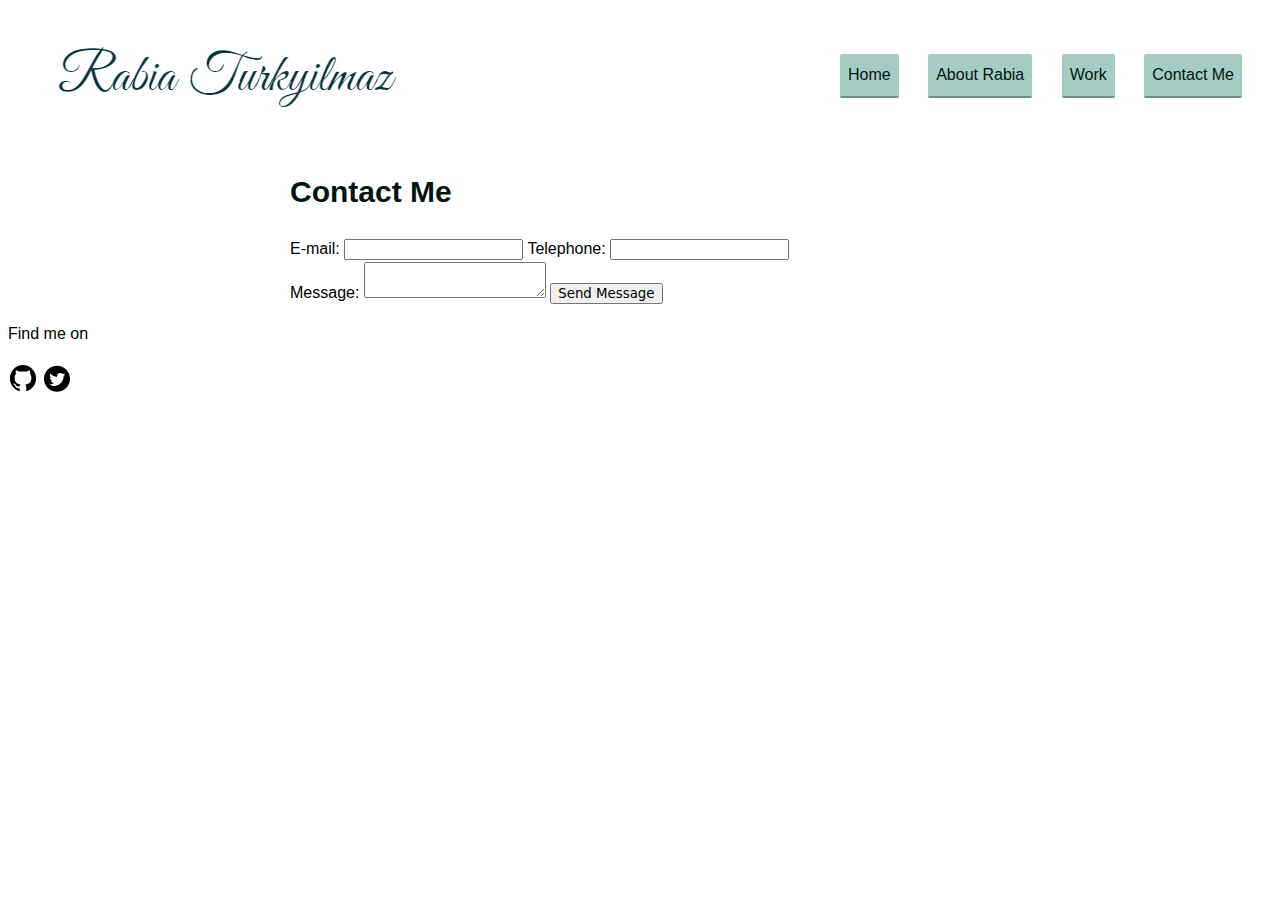
<file: contact.html>
<!DOCTYPE html>
<html>
<head>
  <meta charset="utf-8">
  <meta name="viewport" content="width=device-width, initial-scale=1">
  <title>Rabia Turkyilmaz - Portfolio</title>
  <link rel="shortcut icon" href="img/myfavicon.ico.png"  type="image/x-myfavicon" sizes="16x16">
  <link rel="stylesheet" type="text/css" href="https://necolas.github.io/normalize.css/8.0.1/normalize.css">
  <link rel="stylesheet" type="text/css" href="css/style.production.css">
</head>

<body>
  <header class="page-header">
      <!-- Add my name logo here -->
    <img src="img/name-logo.PNG" alt="logo of Rabia's portfolio" class="page-header__item">
    <nav class="main-navigation page-header__item">
      <ul role="menubar" class="navigation-list">
        <li role="presentation">
          <a href="index.html" target="_self" role="menuitem" class="navigation-list__item navigation-list__item--active button">Home</a>
        </li>
        <li role="presentation">
          <a href="about.html" target="_self" role="menuitem"  class="navigation-list__item navigation-list__item--active button">About Rabia</a>
        </li>
        <li role="presentation">
            <a href="work.html" target="_self" role="menuitem"  class="navigation-list__item navigation-list__item--active button">Work</a>
         </li>
        <li role="presentation">
          <a href="contact.html" target="_self" role="menuitem"  class="navigation-list__item navigation-list__item--active button">Contact Me</a>
        </li>
      </ul>
    </nav>
  </header>

<div class="profile">
<div>
    <h1 id="contact">Contact Me</h1>
</div>
<form>
  <label class="standard-label" for="contact-email">E-mail: </label>
  <input type="email" id="contact-email" required>

  <label class="standard-label">Telephone:</label>
  <input type="tel" pattern="\d{3}[\-]\d{3}[\-]\d{4}">
<br>
  <label class="standard label"> Message: </label>
  <textarea maxlength="240" required="required"></textarea>
  <input type="submit" value="Send Message">

</form>

</div>


  <div class="mydiv5 social-media">
    <footer>
      <p>Find me on </p>
        <!-- Add your Github and twitter links here -->
        <img src="img/github_icon.svg"  alt="Github">
        <img src="img/twitter_icon.svg"  alt="Twitter">
    </footer>
  </div>

</body>
</html>
</file>
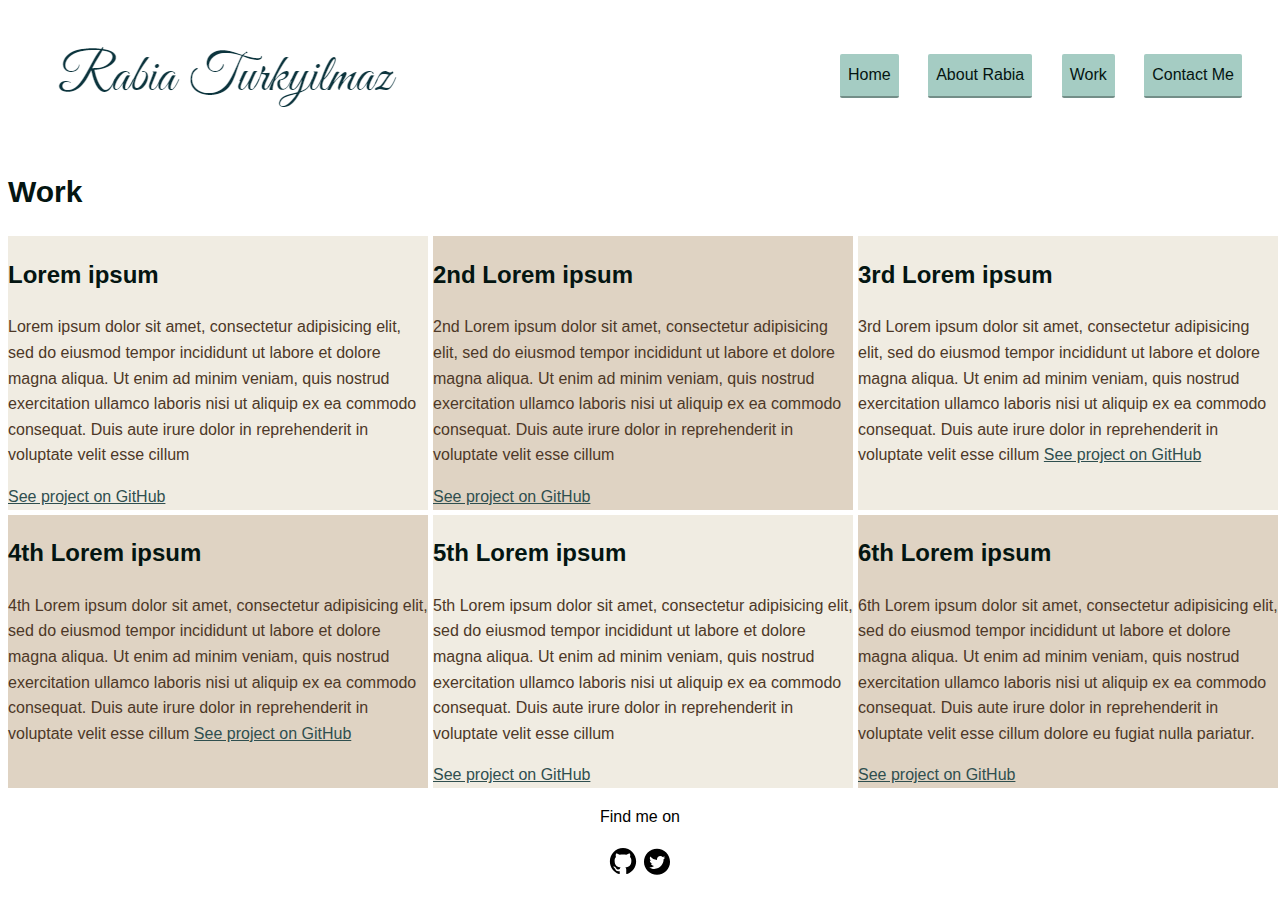
<file: work.html>
<!DOCTYPE html>
<html>
<head>
  <meta charset="utf-8">
  <meta name="viewport" content="width=device-width, initial-scale=1">
  <title>Rabia Turkyilmaz - Portfolio</title>
  <link rel="shortcut icon" href="img/myfavicon.ico.png"  type="image/x-myfavicon" sizes="16x16">
  <link rel="stylesheet" type="text/css" href="https://necolas.github.io/normalize.css/8.0.1/normalize.css">
  <link rel="stylesheet" type="text/css" href="css/style.production.css">
</head>
<body>

  <header class="page-header">
      <!-- Add my name logo here -->
    <img src="img/name-logo.PNG" alt="logo of Rabia's portfolio" class="page-header__item">
    <nav class="main-navigation page-header__item">
      <ul role="menubar" class="navigation-list">
        <li role="presentation">
          <a href="index.html" target="_self" role="menuitem" class="navigation-list__item navigation-list__item--active button">Home</a>
        </li>
        <li role="presentation">
          <a href="about.html" target="_self" role="menuitem"  class="navigation-list__item navigation-list__item--active button">About Rabia</a>
        </li>
        <li role="presentation">
            <a href="work.html" target="_self" role="menuitem"  class="navigation-list__item navigation-list__item--active button">Work</a>
         </li>
        <li role="presentation">
          <a href="contact.html" target="_self" role="menuitem"  class="navigation-list__item navigation-list__item--active button">Contact Me</a>
        </li>
      </ul>
    </nav>
  </header>


<div class="title" >
  <h1>Work</h1>
</div>
  <section>
    <div class="grid">
      <!-- Grid items will live here -->
          <div class="grid__item1">
            <h2>Lorem ipsum</h2>
            <p>
             Lorem ipsum dolor sit amet, consectetur adipisicing elit, sed do eiusmod tempor incididunt ut labore et dolore magna aliqua. Ut enim ad minim veniam, quis nostrud exercitation ullamco laboris nisi ut aliquip ex ea commodo consequat. Duis aute irure dolor in reprehenderit in voluptate velit esse cillum
            </p>
            <a href="#">See project on GitHub</a>
          </div>
          <div class="grid__item2">
            <h2>2nd Lorem ipsum</h2>
            <p>
              2nd Lorem ipsum dolor sit amet, consectetur adipisicing elit, sed do eiusmod tempor incididunt ut labore et dolore magna aliqua. Ut enim ad minim veniam, quis nostrud exercitation ullamco laboris nisi ut aliquip ex ea commodo consequat. Duis aute irure dolor in reprehenderit in voluptate velit esse cillum
            </p>
            <a href="#">See project on GitHub</a>
          </div>
          <div class="grid__item3">
            <h2>3rd Lorem ipsum</h2>
            <p>
              3rd Lorem ipsum dolor sit amet, consectetur adipisicing elit, sed do eiusmod tempor incididunt ut labore et dolore magna aliqua. Ut enim ad minim veniam, quis nostrud exercitation ullamco laboris nisi ut aliquip ex ea commodo consequat. Duis aute irure dolor in reprehenderit in voluptate velit esse cillum
            <a href="#">See project on GitHub</a>
          </div>
          <div class="grid__item4">
            <h2>4th Lorem ipsum</h2>
            <p>
              4th Lorem ipsum dolor sit amet, consectetur adipisicing elit, sed do eiusmod tempor incididunt ut labore et dolore magna aliqua. Ut enim ad minim veniam, quis nostrud exercitation ullamco laboris nisi ut aliquip ex ea commodo consequat. Duis aute irure dolor in reprehenderit in voluptate velit esse cillum
            <a href="#">See project on GitHub</a>
          </div>
          <div class="grid__item5">
            <h2>5th Lorem ipsum</h2>
            <p>
              5th Lorem ipsum dolor sit amet, consectetur adipisicing elit, sed do eiusmod tempor incididunt ut labore et dolore magna aliqua. Ut enim ad minim veniam, quis nostrud exercitation ullamco laboris nisi ut aliquip ex ea commodo consequat. Duis aute irure dolor in reprehenderit in voluptate velit esse cillum
            </p>
            <a href="#">See project on GitHub</a>
          </div>
          <div class="grid__item6">
            <h2>6th Lorem ipsum</h2>
            <p>
              6th Lorem ipsum dolor sit amet, consectetur adipisicing elit, sed do eiusmod tempor incididunt ut labore et dolore magna aliqua. Ut enim ad minim veniam, quis nostrud exercitation ullamco laboris nisi ut aliquip ex ea commodo consequat. Duis aute irure dolor in reprehenderit in voluptate velit esse cillum dolore eu fugiat nulla pariatur.
            </p>
            <a href="#">See project on GitHub</a>
      </div>
    </div>
  </section>

  <div class="mydiv1">
    <footer class="page-footer">
      <p>Find me on </p>
      <div class="social-media">
        <!-- Add your Github and twitter links here -->
        <img src="img/github_icon.svg"  alt="Github">
        <img src="img/twitter_icon.svg" alt="Twitter">
      </div>
    </footer>
  </div>

</body>
</html>
</file>
<file: css/style.production.css>
/*
* Prefixed by https://autoprefixer.github.io
* PostCSS: v8.3.6,
* Autoprefixer: v10.3.1
* Browsers: last 4 version
*/

/*
Colors used

background (Light dim blue): # A5CCC3;
Text Color (dark blue-green): #041511;
Primary Color (Dark Slate Grey): #2F4F4F;
Secondary Color (Light Dim green): #151F1D;
Grid Palate light color: #f0ece2;
Grid Palate Darker Color: #dfd3c3;
Grid Palaate even darker but not in the code: #c7b198;
Grid Palate shady Green: #596e79;
Grid Paate text color: #4d3827;

 */

body {
  font-family: 'David Libre', Georgia, sans-serif;
  font-weight: 400;
  font-size: 16px;
  line-height: 1.6;
  }

h1{
font-size: 30px;
font-weight: 700;
color: #041511
}

h2{
font-size: 24px;
font-weight: 700;
color: #041511
}

h3{
font-size: 18px;
font-weight: 700;
color: #041511
}

a{
color: #2F4F4F;
}

.grid .grid-item1 .grid-item3 .grid-item5 a {
  background-color: #f0ece2;
  color: #4d3827;
}

.grid .grid-item2 .grid-item4 .grid-item6 a {
  background-color: #dfd3c3;
  color: #4d3827;
}


button:visited {
  /* visited link */
  background-color: #A5CCC3; 
  color: #151F1D;
}
button:active {
  /* selected link */
background-color: #A5CCC3; 
  color: #2F4F4F;
}
input, texture, select, button {
  font-family: system-ui;
}

.button {
  /* overwrites browser defaults and resets the border */
  border: none;
  display: inline-block;
  /* takes the font from the outer container */
  font-family: inherit;
  /* styles the background color, font color, and text decoration (underline, etc.) of the button */
  background-color: #A5CCC3;
  color: #041511;
  text-decoration: none;
  /*adds spacing to the button (this will be discussed more in-depth later) */
  padding: 8px;
  border-radius: 2px;
  /* gives the button a bottom border with a width of 2px, a type of solid, and a color in RGBA format */
  border-bottom: 2px solid rgba(0, 0, 0, 0.3);
  -webkit-transition-duration: 0.2s;
       -o-transition-duration: 0.2s;
          transition-duration: 0.2s;
  -webkit-transition-property: opacity;
  -o-transition-property: opacity;
  transition-property: opacity;
}

button:hover,
button:focus,
.button:hover,
.button:focus {
  /* No underlining when hovering over a link */
text-decoration: none;
/* lets the mouse appear as a hand when hovering over the button */
 cursor: pointer;
 /* reduces the opacity of the button to 80% */
 opacity: 0.8;
}

.mydiv4 a {/* element selector */
  background-color: #A5CCC3;
  color: red;
}

.mydiv4 #my-link {/* id selector */
  background-color: #A5CCC3;
  color: green;
}

.mydiv4 .my-link {/* class selector */
  background-color: #A5CCC3;
  color: blue;
}


.profile__portrait{
  margin-right: 45px;
  float: left;
  width: 370px;
  height: auto;
  border-radius: 35%
}

.page-footer {
  clear: both;
  display: -webkit-box;
  display: -ms-flexbox;
  display: flex;
  -webkit-box-orient: vertical;
  -webkit-box-direction: normal;
      -ms-flex-direction: column;
          flex-direction: column;
  text-align: center;

}

.profile {
  width: 1200px;
  min-width: 370px;
  max-width: 700px;
  margin: 0 auto;
}


* {
  -webkit-box-sizing: border-box;
          box-sizing: border-box;
}

.profile__text {
    -webkit-box-flex: 1;
        -ms-flex: 1 1 100px;
            flex: 1 1 100px;
}

.page-header {
  display: -webkit-box;
  display: -ms-flexbox;
  display: flex;
  width: 100%;
  padding: 30px;
}

.page-header__item:last-child {
  -webkit-box-flex: 1;
      -ms-flex-positive: 1;
          flex-grow: 1;
  text-align: right;
}

.navigation-list__item--active {
  text-decoration: none;
}

.navigation-list {
  list-style-type: none;
}

.navigation-list li{
  display: inline-block;
  margin-left: 25px;
}

.grid{
  display: -ms-grid;
  display: grid;
  -ms-grid-columns: 420px 5px 420px 5px 420px;
  grid-template-columns: 420px 420px 420px;
  grid-gap: 5px;
}

.grid__item1 {
  background-color: #f0ece2;
  color:#4d3827;
}

.grid__item2 {
  background-color: #dfd3c3;
  color:#4d3827;
}

.grid__item3 {
  background-color: #f0ece2;
  color:#4d3827;
}

.grid__item4 {
  background-color: #dfd3c3;
color:#4d3827;
}

.grid__item5 {
  background-color: #f0ece2;
color:#4d3827;
}

.grid__item6 {
  background-color: #dfd3c3;
color:#4d3827;
}


@media all and (max-width: 500px) {
  .grid {
    -ms-grid-columns: 1fr;
    grid-template-columns: 1fr;
  }
}
@media all and (min-width: 500px) and (max-width: 750px){
  .grid {
    -ms-grid-columns: 1fr 5px 1fr;
    grid-template-columns: 1fr 1fr;
  }
}
@media all and (max-width: 750px) {
  .grid__item:last-child {
    grid-column: auto / auto;
    grid-row: auto / auto;
  }
}


@-webkit-keyframes color-change {
  0% {
  fill: #EDC655;
  }
  50% {
    fill: #FCFFAD;
  }
  100% {
    fill: #F76414;
  }
}


@keyframes color-change {
  0% {
    fill: #EDC655;
  }
  50% {
    fill: #FCFFAD;
  }
  100% {
    fill: #F76414;
  }
}


.sun {
  -webkit-animation-duration: 4s;
          animation-duration: 4s;
  -webkit-animation-name: color-change;
          animation-name: color-change;
  -webkit-animation-iteration-count: infinite;
          animation-iteration-count: infinite;
  -webkit-animation-direction: alternate;
          animation-direction: alternate;
  -webkit-animation-timing-function: linear;
          animation-timing-function: linear;
}

@-webkit-keyframes cloud-move {
  from {
    -webkit-transform: translate(0, 50px);
            transform: translate(0, 50px);
  }
  to {
    -webkit-transform: translate(200px, 50px);
            transform: translate(200px, 50px);
  }
}


.cloud-front {
  -webkit-animation-duration: 15s;
          animation-duration: 15s;
  -webkit-animation-name: cloud-move;
          animation-name: cloud-move;
  -webkit-animation-iteration-count: infinite;
          animation-iteration-count: infinite;
  -webkit-animation-direction: alternate;
          animation-direction: alternate;
  -webkit-animation-timing-function: linear;
          animation-timing-function: linear;
}


@keyframes cloud-move-reverse {
  from {
    -webkit-transform: translate(446px, 48px);
            transform: translate(446px, 48px);
  }
  to {
    -webkit-transform: translate(100px, 48px);
            transform: translate(100px, 48px);
  }
}

.cloud-back {
  -webkit-animation: 34s cloud-move-reverse infinite alternate linear;
          animation: 34s cloud-move-reverse infinite alternate linear;
}

.social-media img{
  width:30px;
  height:30px;
  
}
</file>
